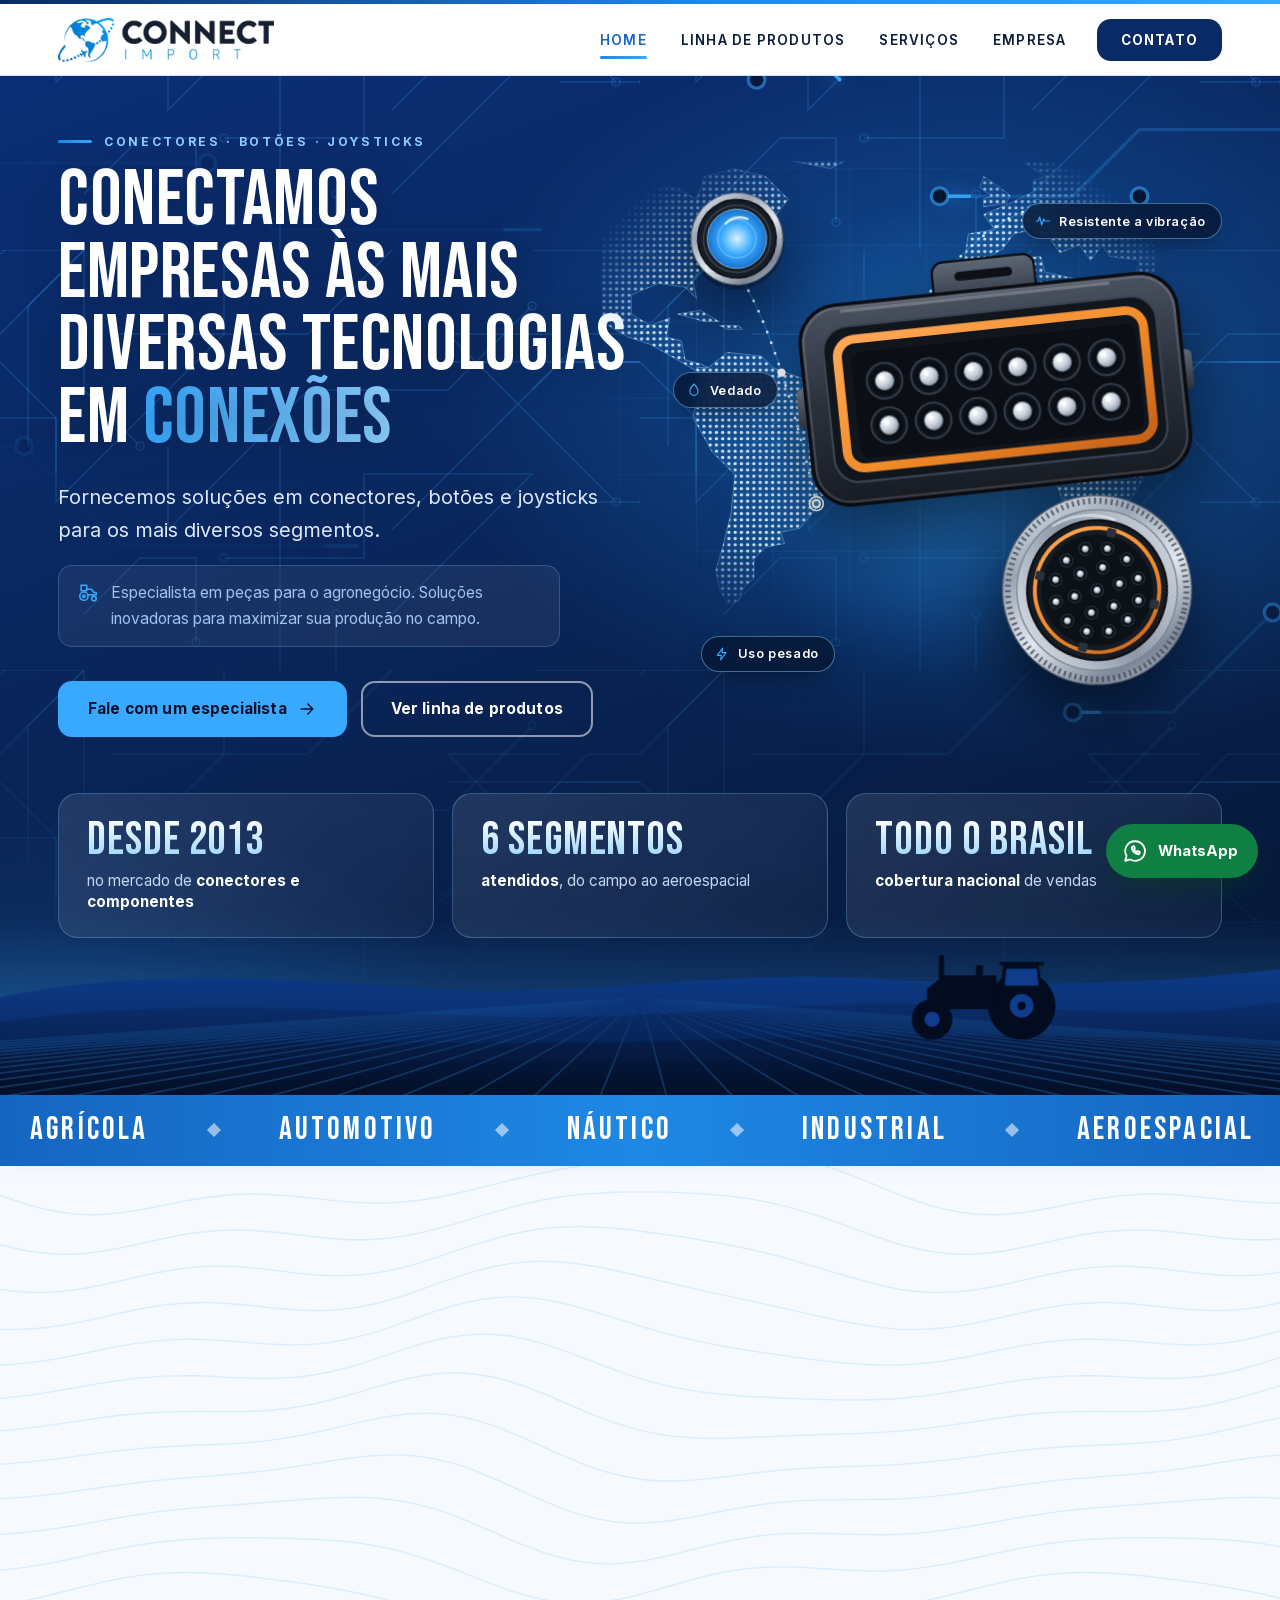
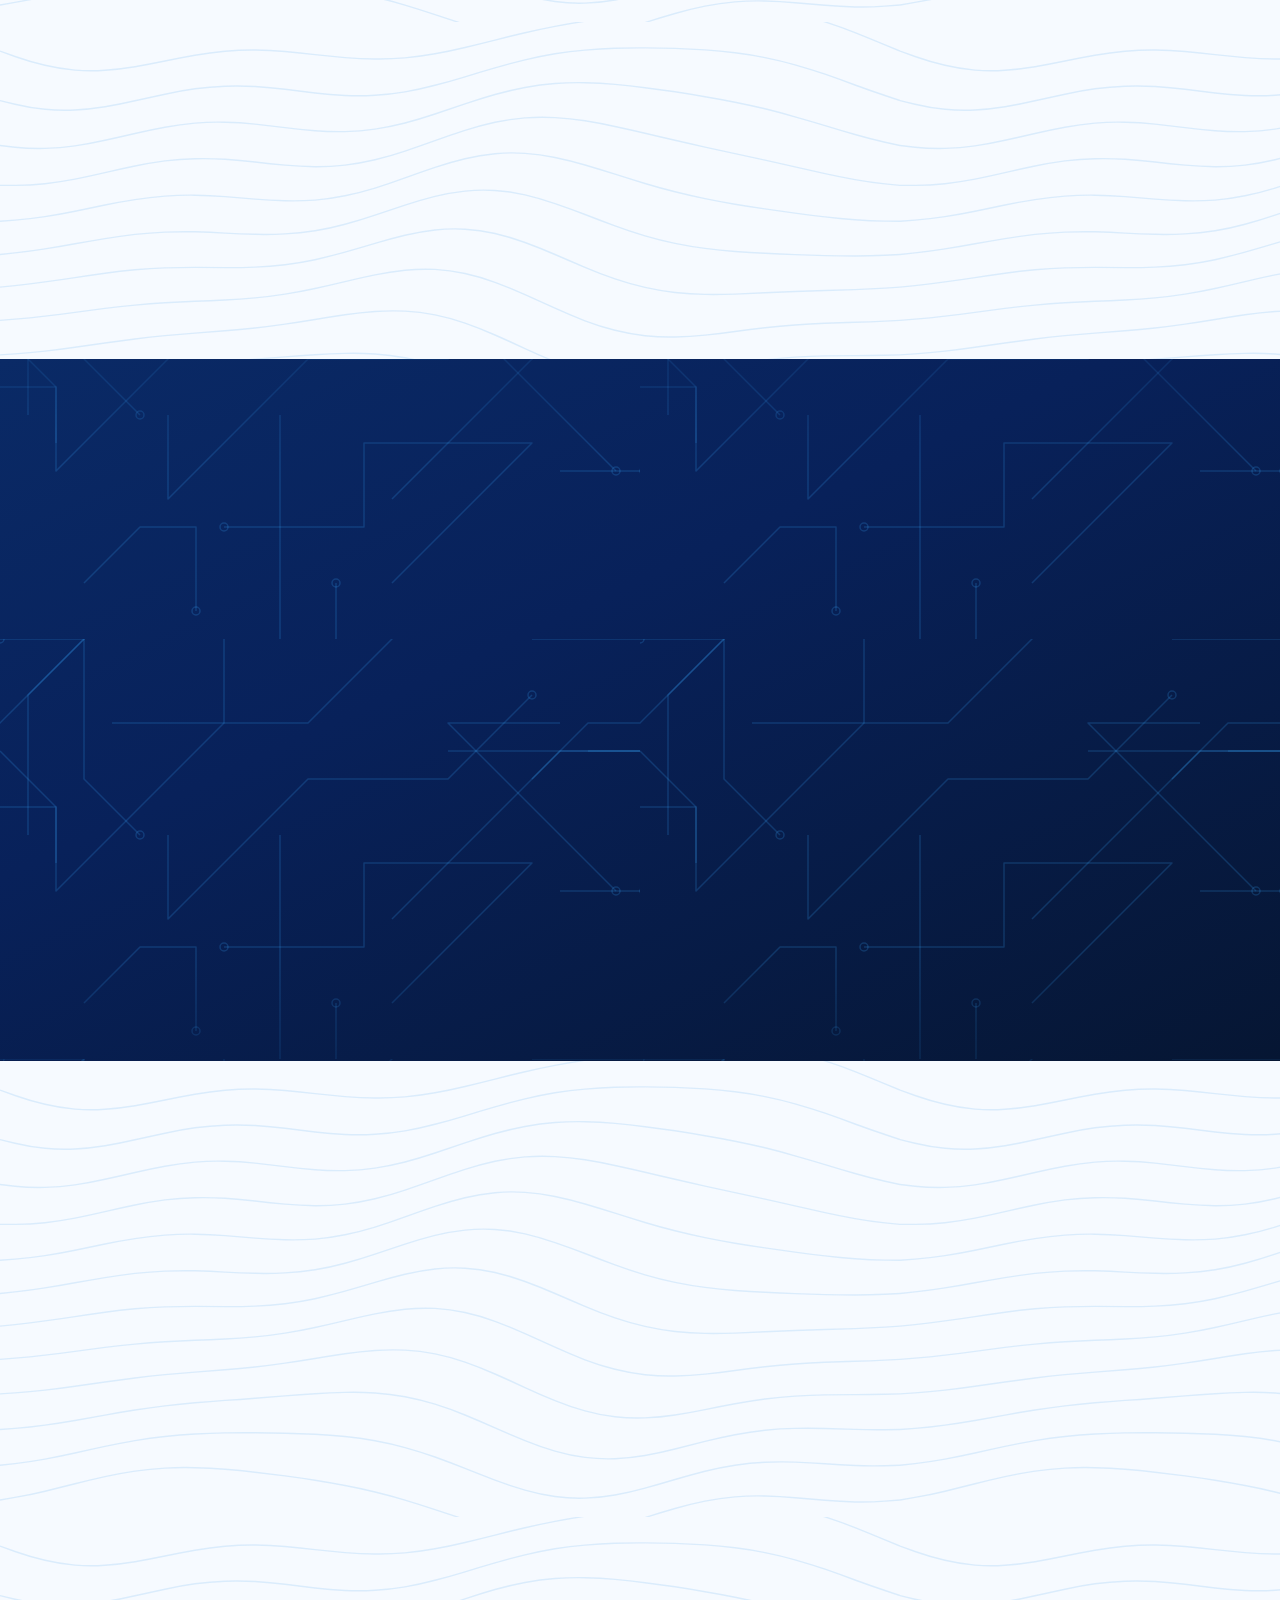
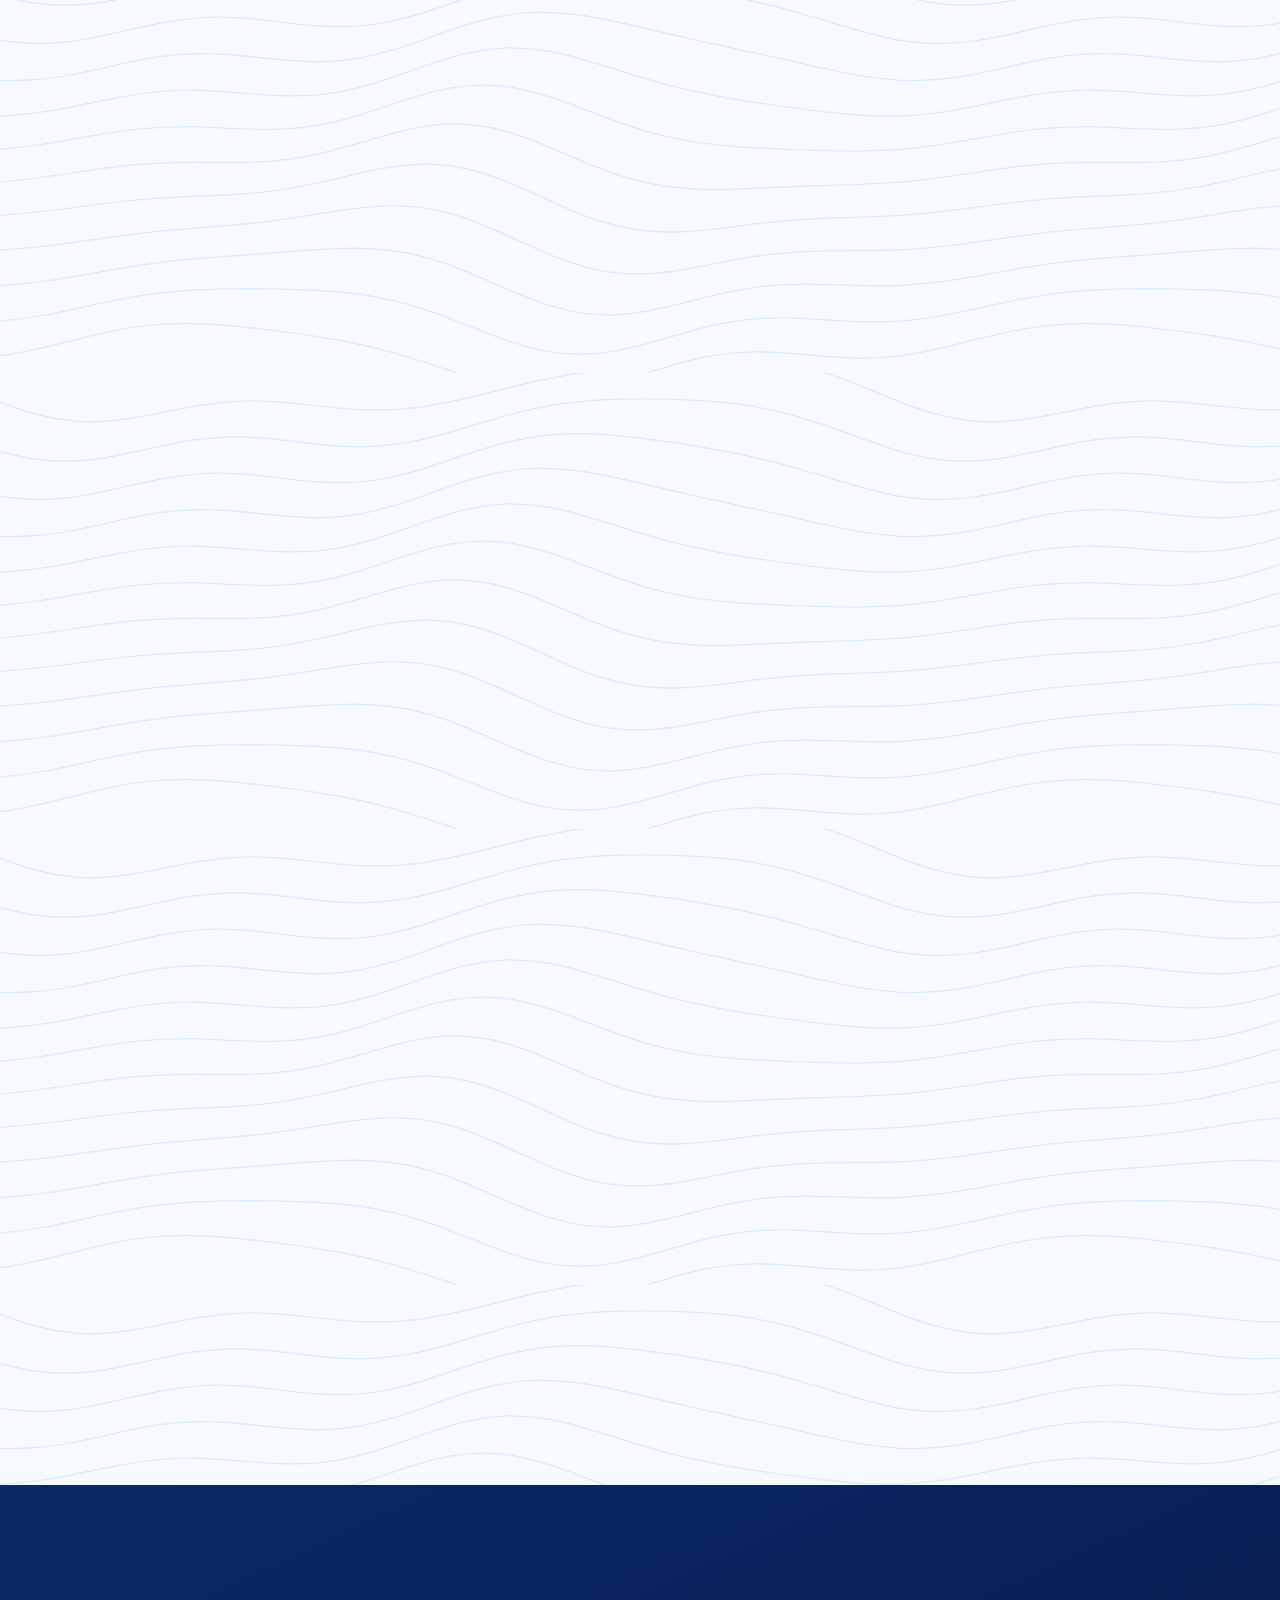
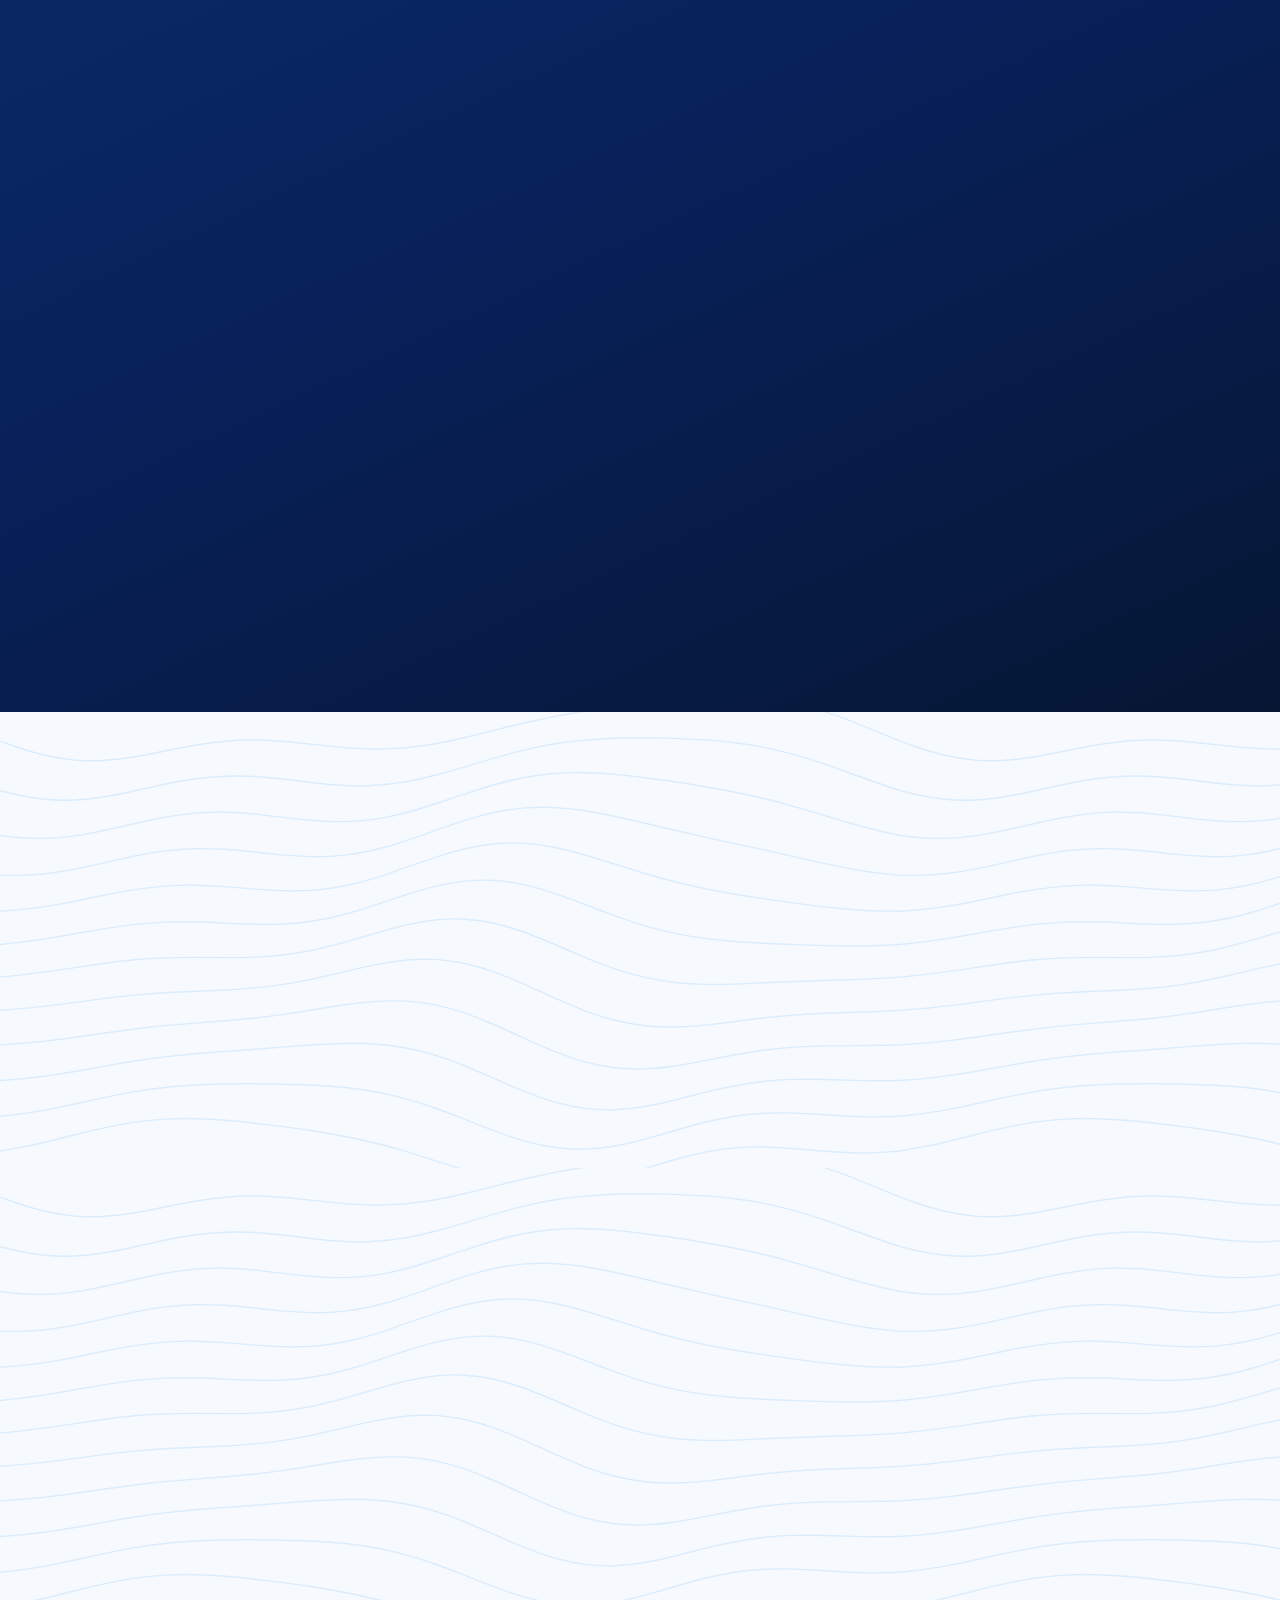
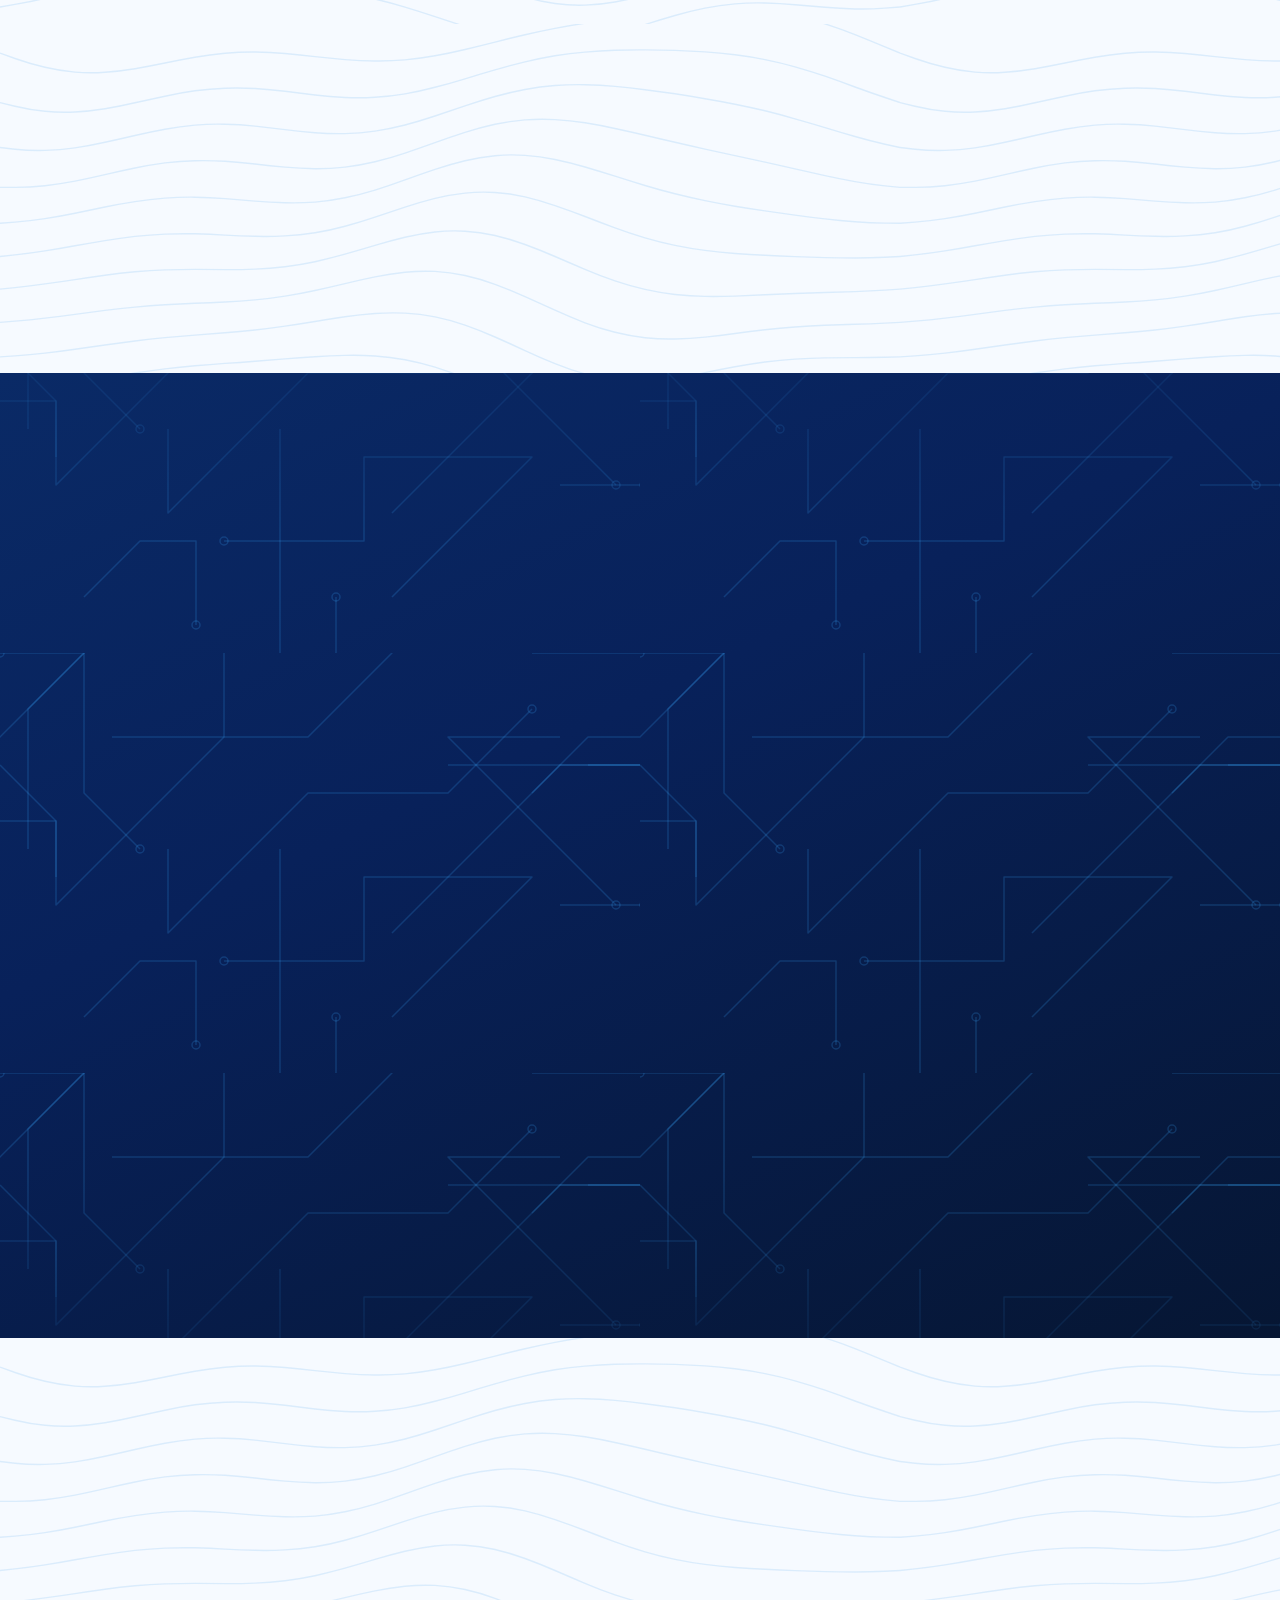
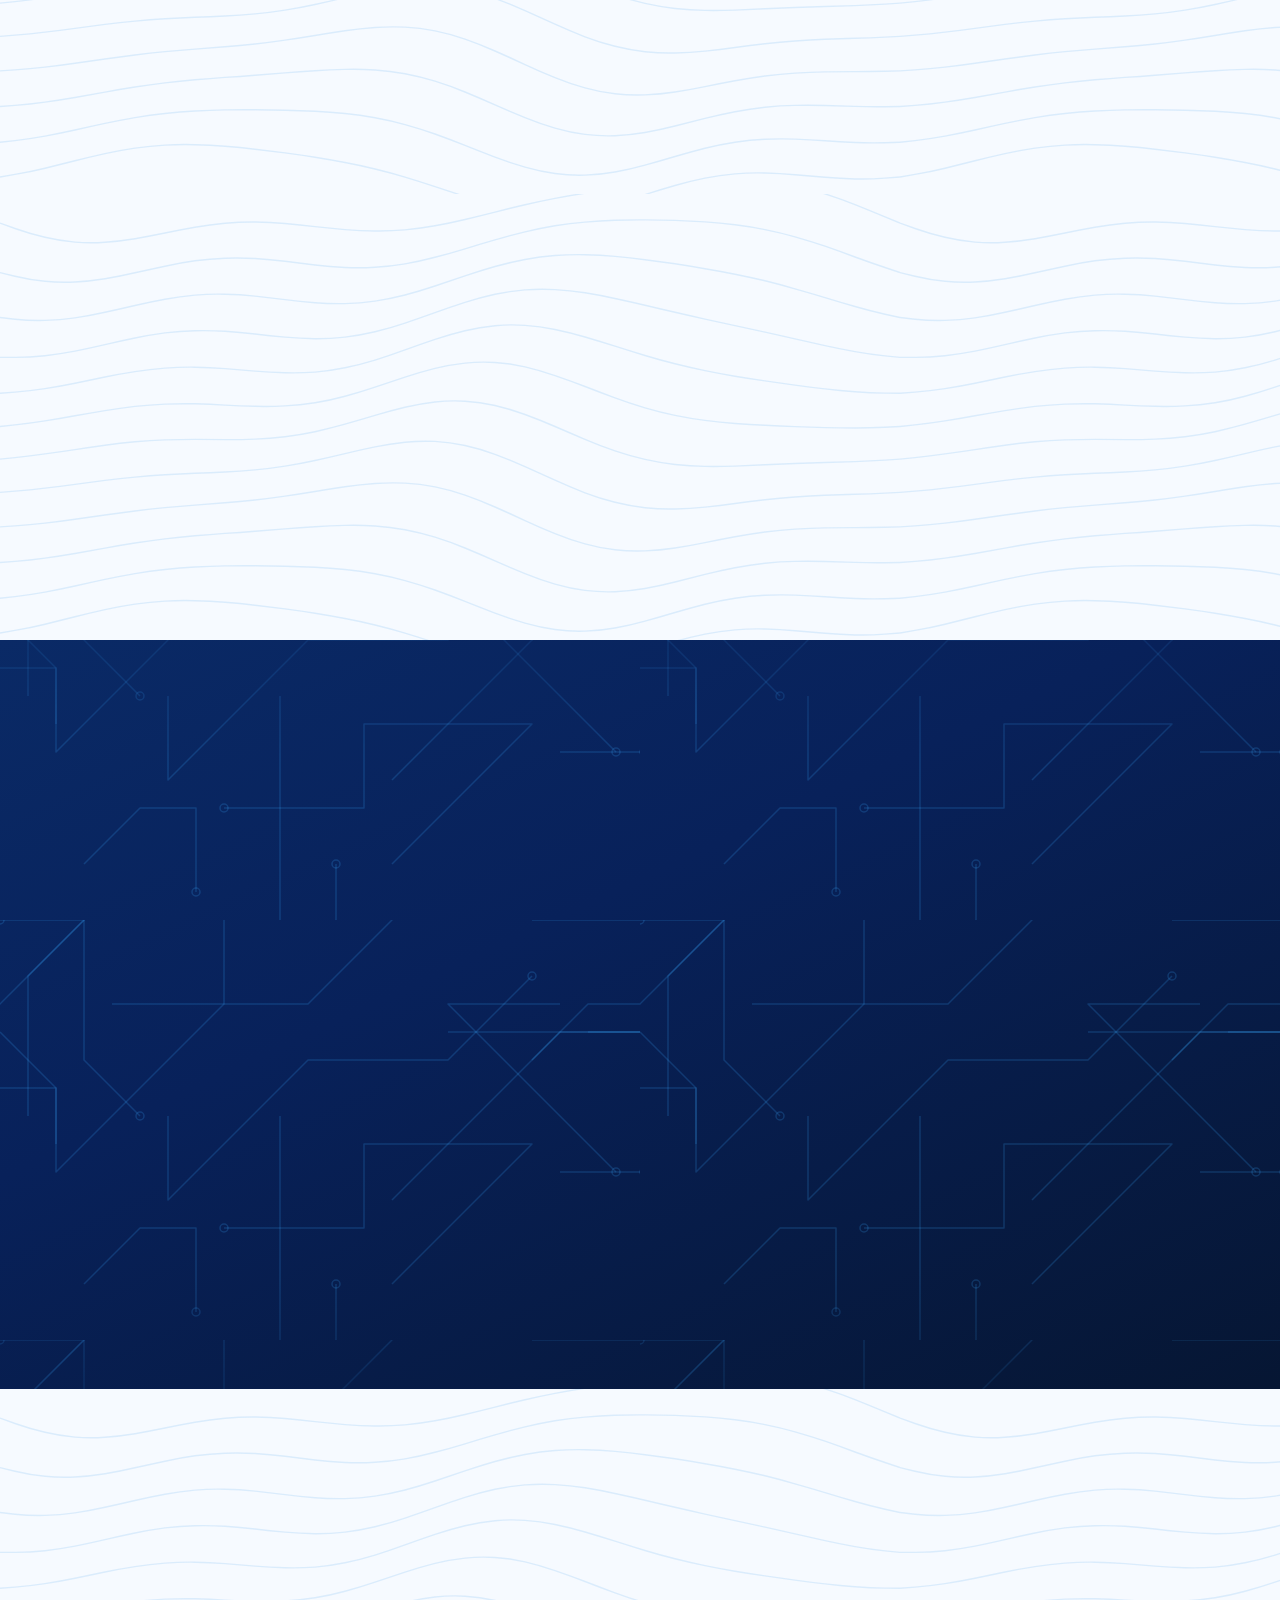
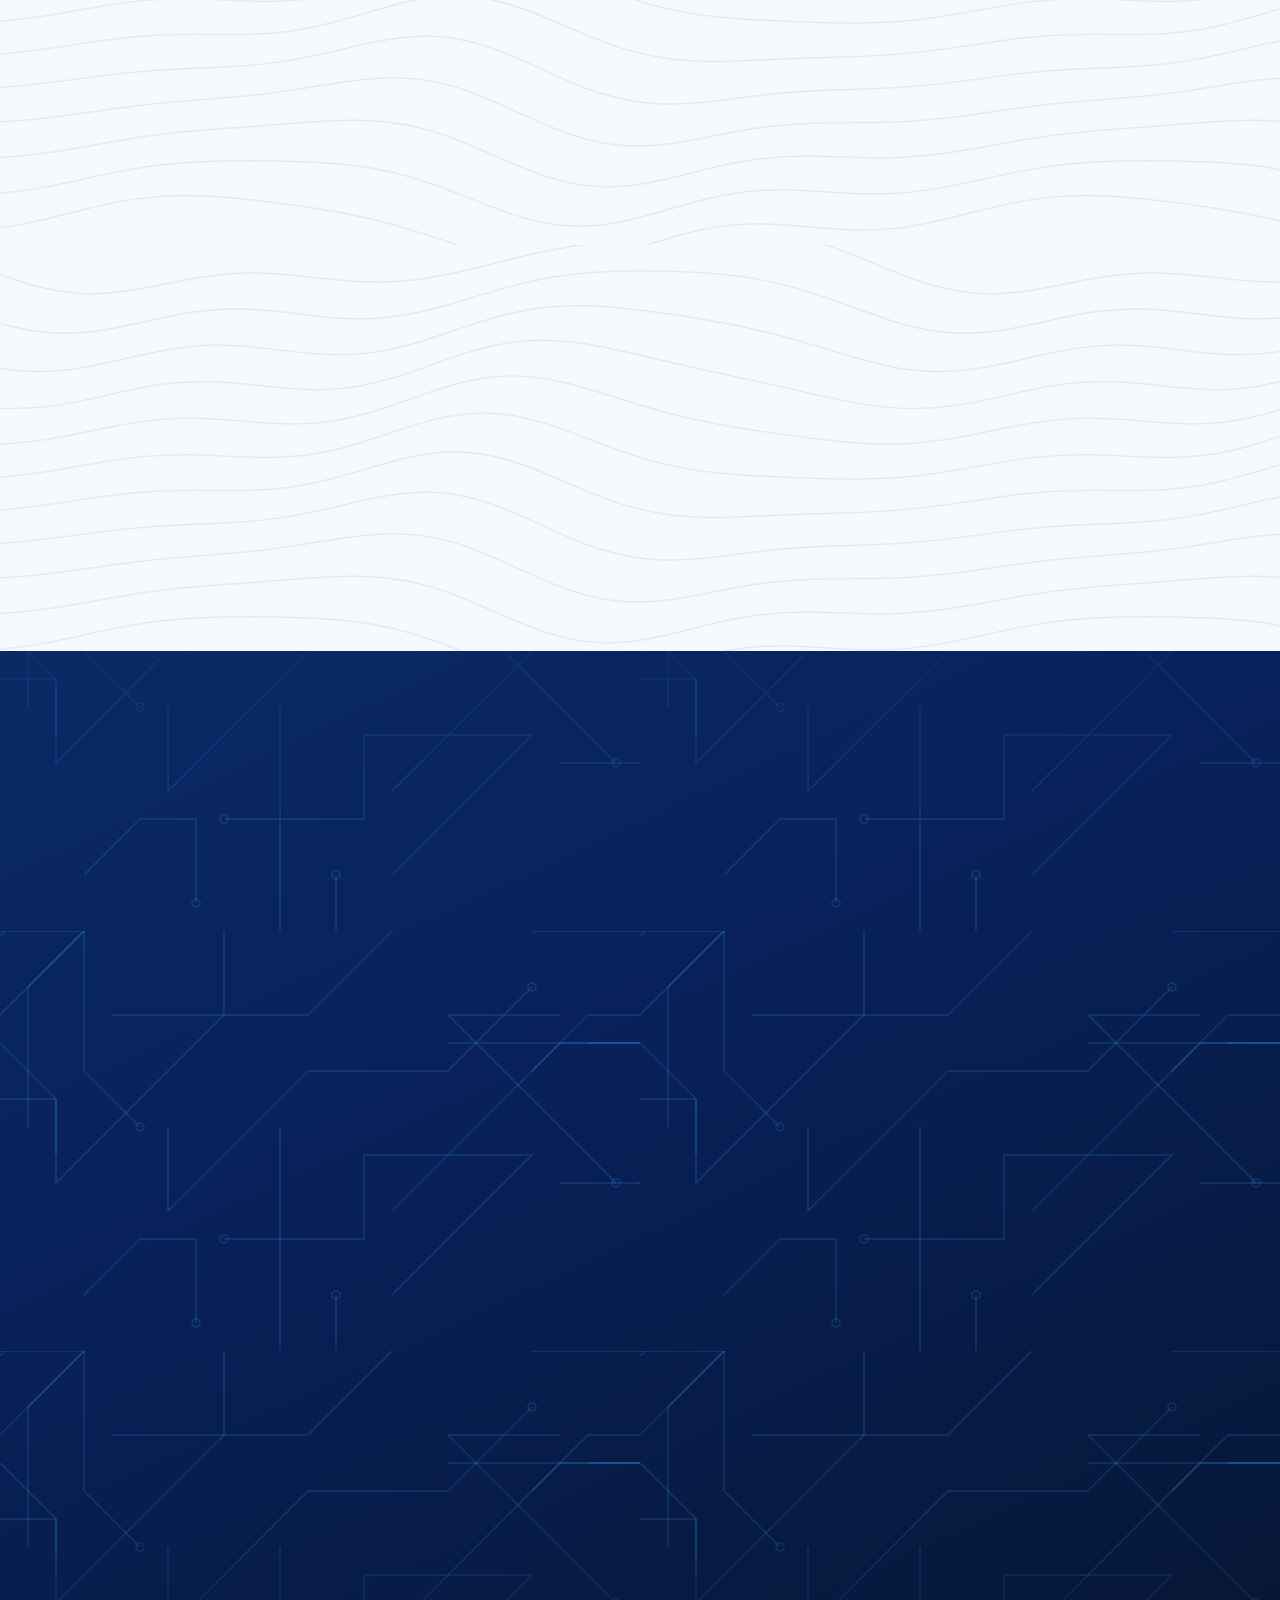
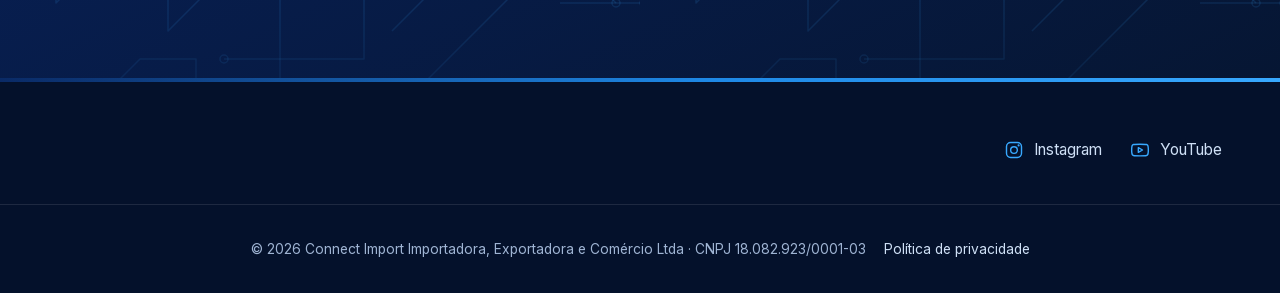
<file: index.html>
<!DOCTYPE html>
<html lang="pt-BR">
<head>
<meta charset="utf-8">
<meta name="viewport" content="width=device-width, initial-scale=1">
<meta http-equiv="Content-Security-Policy" content="default-src 'self'; script-src 'self'; style-src 'self'; img-src 'self' data:; font-src 'self'; frame-src https://www.youtube-nocookie.com; connect-src 'self'; base-uri 'self'; form-action 'self'; object-src 'none'">
<title>Connect Import | Conectores, botões e joysticks</title>
<meta name="description" content="Conectores, botões e joysticks para agronegócio e indústria. Distribuidor autorizado Deutsch, Amphenol e OTTO. Importação e estoque à pronta entrega.">
<meta name="theme-color" content="#0A2A66">

<link rel="canonical" href="https://connectimport.com.br/">
<meta property="og:url" content="https://connectimport.com.br/">
<meta property="og:site_name" content="Connect Import">
<meta property="og:type" content="website">
<meta property="og:locale" content="pt_BR">
<meta property="og:title" content="Connect Import | Conectores, botões e joysticks">
<meta property="og:description" content="Conectores, botões e joysticks para agrícola, automotivo, náutico, industrial, aeroespacial e militar.">

<meta property="og:image" content="https://connectimport.com.br/assets/og-image.png">
<meta property="og:image:width" content="1200">
<meta property="og:image:height" content="630">
<meta property="og:image:alt" content="Connect Import: conectores elétricos, botões e joysticks para agronegócio e indústria">
<meta property="og:image:type" content="image/png">
<meta name="twitter:card" content="summary_large_image">
<meta name="twitter:title" content="Connect Import | Conectores, botões e joysticks">
<meta name="twitter:description" content="Conectores, botões e joysticks para agronegócio e indústria. Distribuidor autorizado Deutsch, Amphenol e OTTO.">
<meta name="twitter:image" content="https://connectimport.com.br/assets/og-image.png">
<meta name="twitter:image:alt" content="Connect Import: conectores elétricos, botões e joysticks para agronegócio e indústria">
<link rel="icon" type="image/png" sizes="32x32" href="assets/original/favicon-32.png">
<link rel="apple-touch-icon" href="assets/original/favicon-192.png">
<script src="inicio.js"></script>
<link rel="stylesheet" href="style.css">

<script type="application/ld+json">
{
  "@context": "https://schema.org",
  "@type": "Organization",
  "@id": "https://connectimport.com.br/#organizacao",
  "name": "Connect Import",
  "legalName": "Connect Import Importadora, Exportadora e Comércio Ltda",
  "taxID": "18.082.923/0001-03",
  "vatID": "18.082.923/0001-03",
  "url": "https://connectimport.com.br/",
  "logo": {
    "@type": "ImageObject",
    "url": "https://connectimport.com.br/assets/og-image.png",
    "width": 1200,
    "height": 630
  },
  "foundingDate": "2013-05-08",
  "email": "contato@connectimport.com.br",
  "telephone": "+55-48-3024-7159",
  "address": {
    "@type": "PostalAddress",
    "streetAddress": "Rua Joci José Martins, 247, Sala 1303 - Ed. PME Offices Tower",
    "addressLocality": "Palhoça",
    "addressRegion": "SC",
    "postalCode": "88132-148",
    "addressCountry": "BR"
  },
  "sameAs": [
    "https://www.instagram.com/connectimportoficial/",
    "https://www.youtube.com/@ConnectImport"
  ]
}
</script>
<script type="application/ld+json">
{
  "@context": "https://schema.org",
  "@type": "WebSite",
  "@id": "https://connectimport.com.br/#site",
  "url": "https://connectimport.com.br/",
  "name": "Connect Import",
  "inLanguage": "pt-BR",
  "publisher": {
    "@id": "https://connectimport.com.br/#organizacao"
  }
}
</script>
<script type="application/ld+json">
{
  "@context": "https://schema.org",
  "@type": "FAQPage",
  "@id": "https://connectimport.com.br/#faq",
  "url": "https://connectimport.com.br/",
  "inLanguage": "pt-BR",
  "mainEntity": [
    {
      "@type": "Question",
      "name": "Posso comprar direto pelo site?",
      "acceptedAnswer": {
        "@type": "Answer",
        "text": "Não trabalhamos com vendas diretas pelo site. Oferecemos um atendimento personalizado para atender a sua demanda com precisão, priorizando sempre um atendimento humanizado."
      }
    },
    {
      "@type": "Question",
      "name": "Vocês vendem produtos originais?",
      "acceptedAnswer": {
        "@type": "Answer",
        "text": "Sim. Somos distribuidores autorizados da Deutsch, da Amphenol e da OTTO, e todos os produtos com os quais trabalhamos têm procedência comprovada."
      }
    },
    {
      "@type": "Question",
      "name": "Qual é o valor do pedido mínimo?",
      "acceptedAnswer": {
        "@type": "Answer",
        "text": "Trabalhamos com um valor mínimo de R$ 500 para propostas comerciais e pedidos de venda."
      }
    },
    {
      "@type": "Question",
      "name": "Vocês importam itens que não estão em estoque?",
      "acceptedAnswer": {
        "@type": "Answer",
        "text": "Sim. Fazemos importações para atender o seu projeto de forma precisa, individual e personalizada, inclusive por conta e ordem. Consulte-nos."
      }
    },
    {
      "@type": "Question",
      "name": "Quais são os meios de pagamento disponíveis?",
      "acceptedAnswer": {
        "@type": "Answer",
        "text": "Trabalhamos com depósito bancário, link de pagamento (cartão de crédito, parcelado em quantas vezes você decidir) e boleto mediante crédito aprovado."
      }
    },
    {
      "@type": "Question",
      "name": "Qual é o prazo de envio?",
      "acceptedAnswer": {
        "@type": "Answer",
        "text": "Agilidade faz parte do nosso atendimento: conseguimos enviar o pedido em até 2 dias úteis após a confirmação da compra. O prazo pode variar conforme o pedido."
      }
    }
  ]
}
</script>

</head>
<body>

<svg width="0" height="0" class="sprite-defs" aria-hidden="true" focusable="false">
<defs>
<linearGradient id="g-body" x1="0" y1="0" x2="0" y2="1"><stop offset="0" stop-color="#4a5260"/><stop offset=".5" stop-color="#2a303b"/><stop offset="1" stop-color="#171b23"/></linearGradient>
<linearGradient id="g-hi" x1="0" y1="0" x2="0" y2="1"><stop offset="0" stop-color="#5f6877"/><stop offset="1" stop-color="#2b313c"/></linearGradient>
<linearGradient id="g-or" x1="0" y1="0" x2="1" y2="1"><stop offset="0" stop-color="#FFA85A"/><stop offset=".55" stop-color="#F28C28"/><stop offset="1" stop-color="#C4601A"/></linearGradient>
<radialGradient id="g-hole" cx=".5" cy=".5" r=".6"><stop offset="0" stop-color="#020306"/><stop offset=".7" stop-color="#0d1118"/><stop offset="1" stop-color="#232a35"/></radialGradient>
<radialGradient id="g-pin" cx=".35" cy=".3" r=".9"><stop offset="0" stop-color="#ffffff"/><stop offset=".45" stop-color="#cdd5df"/><stop offset="1" stop-color="#6f7a89"/></radialGradient>
<linearGradient id="g-metal" x1="0" y1="0" x2="1" y2="1"><stop offset="0" stop-color="#f1f4f8"/><stop offset=".3" stop-color="#9aa5b4"/><stop offset=".55" stop-color="#e3e8ee"/><stop offset=".8" stop-color="#7c8797"/><stop offset="1" stop-color="#c9d0da"/></linearGradient>
<linearGradient id="g-metal2" x1="1" y1="0" x2="0" y2="1"><stop offset="0" stop-color="#dfe5ec"/><stop offset=".5" stop-color="#8d98a8"/><stop offset="1" stop-color="#e9edf2"/></linearGradient>
<linearGradient id="g-grip" x1="0" y1="0" x2="1" y2="0"><stop offset="0" stop-color="#171b23"/><stop offset=".35" stop-color="#3b4350"/><stop offset=".7" stop-color="#232933"/><stop offset="1" stop-color="#12151b"/></linearGradient>
<radialGradient id="g-red" cx=".35" cy=".3" r=".9"><stop offset="0" stop-color="#ff7b66"/><stop offset=".5" stop-color="#d4301f"/><stop offset="1" stop-color="#8d1710"/></radialGradient>
<radialGradient id="g-glow" cx=".5" cy=".5" r=".6"><stop offset="0" stop-color="#d9f0ff"/><stop offset=".45" stop-color="#38A9FF"/><stop offset="1" stop-color="#0d5cb8"/></radialGradient>
<linearGradient id="g-steel" x1="0" y1="0" x2="1" y2="0"><stop offset="0" stop-color="#2a3f6b"/><stop offset=".5" stop-color="#5b7bb5"/><stop offset="1" stop-color="#1f3358"/></linearGradient>
</defs><symbol id="s-dt12" viewBox="0 0 368 228"><rect x="6" y="106.0" width="14" height="36" rx="5" fill="url(#g-hi)"/><rect x="348" y="106.0" width="14" height="36" rx="5" fill="url(#g-hi)"/><rect x="138.0" y="6" width="92" height="44" rx="10" fill="url(#g-hi)" stroke="#0a0c11" stroke-width="2"/><rect x="158.0" y="16" width="52" height="8" rx="4" fill="#0d1016"/><rect x="14" y="34" width="340" height="180" rx="34" fill="url(#g-body)" stroke="#0a0c11" stroke-width="3"/><rect x="17" y="37" width="334" height="174" rx="31" fill="none" stroke="#fff" stroke-opacity=".14" stroke-width="2"/><rect x="34" y="54" width="300" height="140" rx="22" fill="#11151c" stroke="#3a4351" stroke-width="2"/><rect x="46" y="66" width="276" height="116" rx="16" fill="none" stroke="url(#g-or)" stroke-width="8"/><rect x="58" y="78" width="256" height="96" rx="10" fill="#0b0e14"/><circle cx="86.0" cy="106.0" r="16" fill="url(#g-hole)" stroke="#2f3846" stroke-width="2"/><circle cx="86.0" cy="106.0" r="8.5" fill="url(#g-pin)" stroke="#5a6472" stroke-width="1"/><circle cx="83.8" cy="103.6" r="2.2" fill="#fff" fill-opacity=".85"/><circle cx="126.0" cy="106.0" r="16" fill="url(#g-hole)" stroke="#2f3846" stroke-width="2"/><circle cx="126.0" cy="106.0" r="8.5" fill="url(#g-pin)" stroke="#5a6472" stroke-width="1"/><circle cx="123.8" cy="103.6" r="2.2" fill="#fff" fill-opacity=".85"/><circle cx="166.0" cy="106.0" r="16" fill="url(#g-hole)" stroke="#2f3846" stroke-width="2"/><circle cx="166.0" cy="106.0" r="8.5" fill="url(#g-pin)" stroke="#5a6472" stroke-width="1"/><circle cx="163.8" cy="103.6" r="2.2" fill="#fff" fill-opacity=".85"/><circle cx="206.0" cy="106.0" r="16" fill="url(#g-hole)" stroke="#2f3846" stroke-width="2"/><circle cx="206.0" cy="106.0" r="8.5" fill="url(#g-pin)" stroke="#5a6472" stroke-width="1"/><circle cx="203.8" cy="103.6" r="2.2" fill="#fff" fill-opacity=".85"/><circle cx="246.0" cy="106.0" r="16" fill="url(#g-hole)" stroke="#2f3846" stroke-width="2"/><circle cx="246.0" cy="106.0" r="8.5" fill="url(#g-pin)" stroke="#5a6472" stroke-width="1"/><circle cx="243.8" cy="103.6" r="2.2" fill="#fff" fill-opacity=".85"/><circle cx="286.0" cy="106.0" r="16" fill="url(#g-hole)" stroke="#2f3846" stroke-width="2"/><circle cx="286.0" cy="106.0" r="8.5" fill="url(#g-pin)" stroke="#5a6472" stroke-width="1"/><circle cx="283.8" cy="103.6" r="2.2" fill="#fff" fill-opacity=".85"/><circle cx="86.0" cy="146.0" r="16" fill="url(#g-hole)" stroke="#2f3846" stroke-width="2"/><circle cx="86.0" cy="146.0" r="8.5" fill="url(#g-pin)" stroke="#5a6472" stroke-width="1"/><circle cx="83.8" cy="143.6" r="2.2" fill="#fff" fill-opacity=".85"/><circle cx="126.0" cy="146.0" r="16" fill="url(#g-hole)" stroke="#2f3846" stroke-width="2"/><circle cx="126.0" cy="146.0" r="8.5" fill="url(#g-pin)" stroke="#5a6472" stroke-width="1"/><circle cx="123.8" cy="143.6" r="2.2" fill="#fff" fill-opacity=".85"/><circle cx="166.0" cy="146.0" r="16" fill="url(#g-hole)" stroke="#2f3846" stroke-width="2"/><circle cx="166.0" cy="146.0" r="8.5" fill="url(#g-pin)" stroke="#5a6472" stroke-width="1"/><circle cx="163.8" cy="143.6" r="2.2" fill="#fff" fill-opacity=".85"/><circle cx="206.0" cy="146.0" r="16" fill="url(#g-hole)" stroke="#2f3846" stroke-width="2"/><circle cx="206.0" cy="146.0" r="8.5" fill="url(#g-pin)" stroke="#5a6472" stroke-width="1"/><circle cx="203.8" cy="143.6" r="2.2" fill="#fff" fill-opacity=".85"/><circle cx="246.0" cy="146.0" r="16" fill="url(#g-hole)" stroke="#2f3846" stroke-width="2"/><circle cx="246.0" cy="146.0" r="8.5" fill="url(#g-pin)" stroke="#5a6472" stroke-width="1"/><circle cx="243.8" cy="143.6" r="2.2" fill="#fff" fill-opacity=".85"/><circle cx="286.0" cy="146.0" r="16" fill="url(#g-hole)" stroke="#2f3846" stroke-width="2"/><circle cx="286.0" cy="146.0" r="8.5" fill="url(#g-pin)" stroke="#5a6472" stroke-width="1"/><circle cx="283.8" cy="143.6" r="2.2" fill="#fff" fill-opacity=".85"/><path d="M54 40H294" stroke="#fff" stroke-opacity=".22" stroke-width="3" stroke-linecap="round"/></symbol><symbol id="s-dt8" viewBox="0 0 288 228"><rect x="6" y="106.0" width="14" height="36" rx="5" fill="url(#g-hi)"/><rect x="268" y="106.0" width="14" height="36" rx="5" fill="url(#g-hi)"/><rect x="98.0" y="6" width="92" height="44" rx="10" fill="url(#g-hi)" stroke="#0a0c11" stroke-width="2"/><rect x="118.0" y="16" width="52" height="8" rx="4" fill="#0d1016"/><rect x="14" y="34" width="260" height="180" rx="34" fill="url(#g-body)" stroke="#0a0c11" stroke-width="3"/><rect x="17" y="37" width="254" height="174" rx="31" fill="none" stroke="#fff" stroke-opacity=".14" stroke-width="2"/><rect x="34" y="54" width="220" height="140" rx="22" fill="#11151c" stroke="#3a4351" stroke-width="2"/><rect x="46" y="66" width="196" height="116" rx="16" fill="none" stroke="url(#g-or)" stroke-width="8"/><rect x="58" y="78" width="176" height="96" rx="10" fill="#0b0e14"/><circle cx="86.0" cy="106.0" r="16" fill="url(#g-hole)" stroke="#2f3846" stroke-width="2"/><circle cx="86.0" cy="106.0" r="8.5" fill="url(#g-pin)" stroke="#5a6472" stroke-width="1"/><circle cx="83.8" cy="103.6" r="2.2" fill="#fff" fill-opacity=".85"/><circle cx="126.0" cy="106.0" r="16" fill="url(#g-hole)" stroke="#2f3846" stroke-width="2"/><circle cx="126.0" cy="106.0" r="8.5" fill="url(#g-pin)" stroke="#5a6472" stroke-width="1"/><circle cx="123.8" cy="103.6" r="2.2" fill="#fff" fill-opacity=".85"/><circle cx="166.0" cy="106.0" r="16" fill="url(#g-hole)" stroke="#2f3846" stroke-width="2"/><circle cx="166.0" cy="106.0" r="8.5" fill="url(#g-pin)" stroke="#5a6472" stroke-width="1"/><circle cx="163.8" cy="103.6" r="2.2" fill="#fff" fill-opacity=".85"/><circle cx="206.0" cy="106.0" r="16" fill="url(#g-hole)" stroke="#2f3846" stroke-width="2"/><circle cx="206.0" cy="106.0" r="8.5" fill="url(#g-pin)" stroke="#5a6472" stroke-width="1"/><circle cx="203.8" cy="103.6" r="2.2" fill="#fff" fill-opacity=".85"/><circle cx="86.0" cy="146.0" r="16" fill="url(#g-hole)" stroke="#2f3846" stroke-width="2"/><circle cx="86.0" cy="146.0" r="8.5" fill="url(#g-pin)" stroke="#5a6472" stroke-width="1"/><circle cx="83.8" cy="143.6" r="2.2" fill="#fff" fill-opacity=".85"/><circle cx="126.0" cy="146.0" r="16" fill="url(#g-hole)" stroke="#2f3846" stroke-width="2"/><circle cx="126.0" cy="146.0" r="8.5" fill="url(#g-pin)" stroke="#5a6472" stroke-width="1"/><circle cx="123.8" cy="143.6" r="2.2" fill="#fff" fill-opacity=".85"/><circle cx="166.0" cy="146.0" r="16" fill="url(#g-hole)" stroke="#2f3846" stroke-width="2"/><circle cx="166.0" cy="146.0" r="8.5" fill="url(#g-pin)" stroke="#5a6472" stroke-width="1"/><circle cx="163.8" cy="143.6" r="2.2" fill="#fff" fill-opacity=".85"/><circle cx="206.0" cy="146.0" r="16" fill="url(#g-hole)" stroke="#2f3846" stroke-width="2"/><circle cx="206.0" cy="146.0" r="8.5" fill="url(#g-pin)" stroke="#5a6472" stroke-width="1"/><circle cx="203.8" cy="143.6" r="2.2" fill="#fff" fill-opacity=".85"/><path d="M54 40H214" stroke="#fff" stroke-opacity=".22" stroke-width="3" stroke-linecap="round"/></symbol><symbol id="s-dt2" viewBox="0 0 208 188"><rect x="6" y="86.0" width="14" height="36" rx="5" fill="url(#g-hi)"/><rect x="188" y="86.0" width="14" height="36" rx="5" fill="url(#g-hi)"/><rect x="58.0" y="6" width="92" height="44" rx="10" fill="url(#g-hi)" stroke="#0a0c11" stroke-width="2"/><rect x="78.0" y="16" width="52" height="8" rx="4" fill="#0d1016"/><rect x="14" y="34" width="180" height="140" rx="34" fill="url(#g-body)" stroke="#0a0c11" stroke-width="3"/><rect x="17" y="37" width="174" height="134" rx="31" fill="none" stroke="#fff" stroke-opacity=".14" stroke-width="2"/><rect x="34" y="54" width="140" height="100" rx="22" fill="#11151c" stroke="#3a4351" stroke-width="2"/><rect x="46" y="66" width="116" height="76" rx="16" fill="none" stroke="url(#g-or)" stroke-width="8"/><rect x="58" y="78" width="96" height="56" rx="10" fill="#0b0e14"/><circle cx="86.0" cy="106.0" r="16" fill="url(#g-hole)" stroke="#2f3846" stroke-width="2"/><circle cx="86.0" cy="106.0" r="8.5" fill="url(#g-pin)" stroke="#5a6472" stroke-width="1"/><circle cx="83.8" cy="103.6" r="2.2" fill="#fff" fill-opacity=".85"/><circle cx="126.0" cy="106.0" r="16" fill="url(#g-hole)" stroke="#2f3846" stroke-width="2"/><circle cx="126.0" cy="106.0" r="8.5" fill="url(#g-pin)" stroke="#5a6472" stroke-width="1"/><circle cx="123.8" cy="103.6" r="2.2" fill="#fff" fill-opacity=".85"/><path d="M54 40H134" stroke="#fff" stroke-opacity=".22" stroke-width="3" stroke-linecap="round"/></symbol><symbol id="s-dt6" viewBox="0 0 248 228"><rect x="6" y="106.0" width="14" height="36" rx="5" fill="url(#g-hi)"/><rect x="228" y="106.0" width="14" height="36" rx="5" fill="url(#g-hi)"/><rect x="78.0" y="6" width="92" height="44" rx="10" fill="url(#g-hi)" stroke="#0a0c11" stroke-width="2"/><rect x="98.0" y="16" width="52" height="8" rx="4" fill="#0d1016"/><rect x="14" y="34" width="220" height="180" rx="34" fill="url(#g-body)" stroke="#0a0c11" stroke-width="3"/><rect x="17" y="37" width="214" height="174" rx="31" fill="none" stroke="#fff" stroke-opacity=".14" stroke-width="2"/><rect x="34" y="54" width="180" height="140" rx="22" fill="#11151c" stroke="#3a4351" stroke-width="2"/><rect x="46" y="66" width="156" height="116" rx="16" fill="none" stroke="url(#g-or)" stroke-width="8"/><rect x="58" y="78" width="136" height="96" rx="10" fill="#0b0e14"/><circle cx="86.0" cy="106.0" r="16" fill="url(#g-hole)" stroke="#2f3846" stroke-width="2"/><circle cx="86.0" cy="106.0" r="8.5" fill="url(#g-pin)" stroke="#5a6472" stroke-width="1"/><circle cx="83.8" cy="103.6" r="2.2" fill="#fff" fill-opacity=".85"/><circle cx="126.0" cy="106.0" r="16" fill="url(#g-hole)" stroke="#2f3846" stroke-width="2"/><circle cx="126.0" cy="106.0" r="8.5" fill="url(#g-pin)" stroke="#5a6472" stroke-width="1"/><circle cx="123.8" cy="103.6" r="2.2" fill="#fff" fill-opacity=".85"/><circle cx="166.0" cy="106.0" r="16" fill="url(#g-hole)" stroke="#2f3846" stroke-width="2"/><circle cx="166.0" cy="106.0" r="8.5" fill="url(#g-pin)" stroke="#5a6472" stroke-width="1"/><circle cx="163.8" cy="103.6" r="2.2" fill="#fff" fill-opacity=".85"/><circle cx="86.0" cy="146.0" r="16" fill="url(#g-hole)" stroke="#2f3846" stroke-width="2"/><circle cx="86.0" cy="146.0" r="8.5" fill="url(#g-pin)" stroke="#5a6472" stroke-width="1"/><circle cx="83.8" cy="143.6" r="2.2" fill="#fff" fill-opacity=".85"/><circle cx="126.0" cy="146.0" r="16" fill="url(#g-hole)" stroke="#2f3846" stroke-width="2"/><circle cx="126.0" cy="146.0" r="8.5" fill="url(#g-pin)" stroke="#5a6472" stroke-width="1"/><circle cx="123.8" cy="143.6" r="2.2" fill="#fff" fill-opacity=".85"/><circle cx="166.0" cy="146.0" r="16" fill="url(#g-hole)" stroke="#2f3846" stroke-width="2"/><circle cx="166.0" cy="146.0" r="8.5" fill="url(#g-pin)" stroke="#5a6472" stroke-width="1"/><circle cx="163.8" cy="143.6" r="2.2" fill="#fff" fill-opacity=".85"/><path d="M54 40H174" stroke="#fff" stroke-opacity=".22" stroke-width="3" stroke-linecap="round"/></symbol><symbol id="s-circ" viewBox="0 0 300 300"><circle cx="150" cy="150" r="146" fill="url(#g-metal)" stroke="#59616f" stroke-width="2"/><circle cx="150" cy="150" r="138" fill="none" stroke="#3d4553" stroke-width="9" stroke-dasharray="3.2 5.4" stroke-opacity=".75"/><circle cx="150" cy="150" r="124" fill="url(#g-metal2)" stroke="#7a8493" stroke-width="2"/><circle cx="150" cy="150" r="108" fill="#161b24" stroke="#0a0c11" stroke-width="3"/><circle cx="150" cy="150" r="96" fill="none" stroke="url(#g-or)" stroke-width="6"/><circle cx="150" cy="150" r="86" fill="#0c1017"/><rect x="143" y="52" width="14" height="14" rx="3" fill="#2a303c" transform="rotate(0 150 150)"/><rect x="143" y="52" width="14" height="14" rx="3" fill="#2a303c" transform="rotate(90 150 150)"/><rect x="143" y="52" width="14" height="14" rx="3" fill="#2a303c" transform="rotate(180 150 150)"/><rect x="143" y="52" width="14" height="14" rx="3" fill="#2a303c" transform="rotate(270 150 150)"/><circle cx="150.0" cy="150.0" r="10" fill="url(#g-hole)" stroke="#2f3846" stroke-width="1.5"/><circle cx="150.0" cy="150.0" r="5.2" fill="url(#g-pin)" stroke="#5a6472" stroke-width=".8"/><circle cx="148.6" cy="148.5" r="1.4" fill="#fff" fill-opacity=".85"/><circle cx="181.2" cy="168.0" r="10" fill="url(#g-hole)" stroke="#2f3846" stroke-width="1.5"/><circle cx="181.2" cy="168.0" r="5.2" fill="url(#g-pin)" stroke="#5a6472" stroke-width=".8"/><circle cx="179.8" cy="166.5" r="1.4" fill="#fff" fill-opacity=".85"/><circle cx="150.0" cy="186.0" r="10" fill="url(#g-hole)" stroke="#2f3846" stroke-width="1.5"/><circle cx="150.0" cy="186.0" r="5.2" fill="url(#g-pin)" stroke="#5a6472" stroke-width=".8"/><circle cx="148.6" cy="184.5" r="1.4" fill="#fff" fill-opacity=".85"/><circle cx="118.8" cy="168.0" r="10" fill="url(#g-hole)" stroke="#2f3846" stroke-width="1.5"/><circle cx="118.8" cy="168.0" r="5.2" fill="url(#g-pin)" stroke="#5a6472" stroke-width=".8"/><circle cx="117.4" cy="166.5" r="1.4" fill="#fff" fill-opacity=".85"/><circle cx="118.8" cy="132.0" r="10" fill="url(#g-hole)" stroke="#2f3846" stroke-width="1.5"/><circle cx="118.8" cy="132.0" r="5.2" fill="url(#g-pin)" stroke="#5a6472" stroke-width=".8"/><circle cx="117.4" cy="130.5" r="1.4" fill="#fff" fill-opacity=".85"/><circle cx="150.0" cy="114.0" r="10" fill="url(#g-hole)" stroke="#2f3846" stroke-width="1.5"/><circle cx="150.0" cy="114.0" r="5.2" fill="url(#g-pin)" stroke="#5a6472" stroke-width=".8"/><circle cx="148.6" cy="112.5" r="1.4" fill="#fff" fill-opacity=".85"/><circle cx="181.2" cy="132.0" r="10" fill="url(#g-hole)" stroke="#2f3846" stroke-width="1.5"/><circle cx="181.2" cy="132.0" r="5.2" fill="url(#g-pin)" stroke="#5a6472" stroke-width=".8"/><circle cx="179.8" cy="130.5" r="1.4" fill="#fff" fill-opacity=".85"/><circle cx="216.0" cy="150.0" r="10" fill="url(#g-hole)" stroke="#2f3846" stroke-width="1.5"/><circle cx="216.0" cy="150.0" r="5.2" fill="url(#g-pin)" stroke="#5a6472" stroke-width=".8"/><circle cx="214.6" cy="148.5" r="1.4" fill="#fff" fill-opacity=".85"/><circle cx="207.2" cy="183.0" r="10" fill="url(#g-hole)" stroke="#2f3846" stroke-width="1.5"/><circle cx="207.2" cy="183.0" r="5.2" fill="url(#g-pin)" stroke="#5a6472" stroke-width=".8"/><circle cx="205.8" cy="181.5" r="1.4" fill="#fff" fill-opacity=".85"/><circle cx="183.0" cy="207.2" r="10" fill="url(#g-hole)" stroke="#2f3846" stroke-width="1.5"/><circle cx="183.0" cy="207.2" r="5.2" fill="url(#g-pin)" stroke="#5a6472" stroke-width=".8"/><circle cx="181.6" cy="205.7" r="1.4" fill="#fff" fill-opacity=".85"/><circle cx="150.0" cy="216.0" r="10" fill="url(#g-hole)" stroke="#2f3846" stroke-width="1.5"/><circle cx="150.0" cy="216.0" r="5.2" fill="url(#g-pin)" stroke="#5a6472" stroke-width=".8"/><circle cx="148.6" cy="214.5" r="1.4" fill="#fff" fill-opacity=".85"/><circle cx="117.0" cy="207.2" r="10" fill="url(#g-hole)" stroke="#2f3846" stroke-width="1.5"/><circle cx="117.0" cy="207.2" r="5.2" fill="url(#g-pin)" stroke="#5a6472" stroke-width=".8"/><circle cx="115.6" cy="205.7" r="1.4" fill="#fff" fill-opacity=".85"/><circle cx="92.8" cy="183.0" r="10" fill="url(#g-hole)" stroke="#2f3846" stroke-width="1.5"/><circle cx="92.8" cy="183.0" r="5.2" fill="url(#g-pin)" stroke="#5a6472" stroke-width=".8"/><circle cx="91.4" cy="181.5" r="1.4" fill="#fff" fill-opacity=".85"/><circle cx="84.0" cy="150.0" r="10" fill="url(#g-hole)" stroke="#2f3846" stroke-width="1.5"/><circle cx="84.0" cy="150.0" r="5.2" fill="url(#g-pin)" stroke="#5a6472" stroke-width=".8"/><circle cx="82.6" cy="148.5" r="1.4" fill="#fff" fill-opacity=".85"/><circle cx="92.8" cy="117.0" r="10" fill="url(#g-hole)" stroke="#2f3846" stroke-width="1.5"/><circle cx="92.8" cy="117.0" r="5.2" fill="url(#g-pin)" stroke="#5a6472" stroke-width=".8"/><circle cx="91.4" cy="115.5" r="1.4" fill="#fff" fill-opacity=".85"/><circle cx="117.0" cy="92.8" r="10" fill="url(#g-hole)" stroke="#2f3846" stroke-width="1.5"/><circle cx="117.0" cy="92.8" r="5.2" fill="url(#g-pin)" stroke="#5a6472" stroke-width=".8"/><circle cx="115.6" cy="91.3" r="1.4" fill="#fff" fill-opacity=".85"/><circle cx="150.0" cy="84.0" r="10" fill="url(#g-hole)" stroke="#2f3846" stroke-width="1.5"/><circle cx="150.0" cy="84.0" r="5.2" fill="url(#g-pin)" stroke="#5a6472" stroke-width=".8"/><circle cx="148.6" cy="82.5" r="1.4" fill="#fff" fill-opacity=".85"/><circle cx="183.0" cy="92.8" r="10" fill="url(#g-hole)" stroke="#2f3846" stroke-width="1.5"/><circle cx="183.0" cy="92.8" r="5.2" fill="url(#g-pin)" stroke="#5a6472" stroke-width=".8"/><circle cx="181.6" cy="91.3" r="1.4" fill="#fff" fill-opacity=".85"/><circle cx="207.2" cy="117.0" r="10" fill="url(#g-hole)" stroke="#2f3846" stroke-width="1.5"/><circle cx="207.2" cy="117.0" r="5.2" fill="url(#g-pin)" stroke="#5a6472" stroke-width=".8"/><circle cx="205.8" cy="115.5" r="1.4" fill="#fff" fill-opacity=".85"/><path d="M60 70A110 110 0 0 1 150 38" stroke="#fff" stroke-opacity=".5" stroke-width="4" fill="none" stroke-linecap="round"/></symbol><symbol id="s-joy" viewBox="0 0 260 360">
<ellipse cx="130" cy="338" rx="108" ry="14" fill="#000" fill-opacity=".3"/>
<rect x="30" y="296" width="200" height="42" rx="14" fill="url(#g-body)" stroke="#0a0c11" stroke-width="3"/>
<circle cx="54" cy="317" r="6" fill="url(#g-pin)"/><circle cx="206" cy="317" r="6" fill="url(#g-pin)"/>
<path d="M68 296 L98 226 H162 L192 296Z" fill="#20252e" stroke="#0a0c11" stroke-width="3"/>
<path d="M76 280H184M84 262H176M92 244H168" stroke="#3b4350" stroke-width="3" stroke-linecap="round"/>
<path d="M92 232C70 192 68 128 92 78 104 44 156 44 168 78 192 128 190 192 168 232Z" fill="url(#g-grip)" stroke="#0a0c11" stroke-width="3"/>
<path d="M104 96C96 130 98 180 108 214" stroke="#fff" stroke-opacity=".18" stroke-width="5" fill="none" stroke-linecap="round"/>
<ellipse cx="130" cy="146" rx="26" ry="16" fill="#12161d" stroke="#454e5d" stroke-width="2"/>
<ellipse cx="130" cy="146" rx="14" ry="8" fill="#232a35"/>
<g><circle cx="108" cy="92" r="12" fill="url(#g-red)" stroke="#5a1410" stroke-width="2"/><circle cx="152" cy="92" r="12" fill="url(#g-red)" stroke="#5a1410" stroke-width="2"/><circle cx="130" cy="70" r="12" fill="url(#g-red)" stroke="#5a1410" stroke-width="2"/>
<circle cx="105" cy="88" r="3" fill="#fff" fill-opacity=".7"/><circle cx="149" cy="88" r="3" fill="#fff" fill-opacity=".7"/><circle cx="127" cy="66" r="3" fill="#fff" fill-opacity=".7"/></g>
<path d="M168 150c14 8 20 22 14 36" stroke="#454e5d" stroke-width="6" stroke-linecap="round" fill="none"/>
</symbol><symbol id="s-btn" viewBox="0 0 220 220">
<circle cx="110" cy="112" r="100" fill="#000" fill-opacity=".25"/>
<circle cx="110" cy="106" r="96" fill="url(#g-metal)" stroke="#59616f" stroke-width="2"/>
<circle cx="110" cy="106" r="82" fill="#171c25" stroke="#0a0c11" stroke-width="3"/>
<circle cx="110" cy="106" r="70" fill="none" stroke="#3b4350" stroke-width="3"/>
<circle cx="110" cy="106" r="62" fill="url(#g-glow)" stroke="#bfe5ff" stroke-opacity=".6" stroke-width="2"/>
<circle cx="110" cy="106" r="40" fill="none" stroke="#fff" stroke-opacity=".4" stroke-width="2"/>
<path d="M82 78a40 40 0 0 1 44-16" stroke="#fff" stroke-opacity=".8" stroke-width="5" stroke-linecap="round" fill="none"/>
</symbol><symbol id="s-box" viewBox="0 0 160 140">
<path d="M10 40 80 12l70 28v62l-70 28-70-28z" fill="#c99a62" stroke="#7d5a30" stroke-width="3" stroke-linejoin="round"/>
<path d="M10 40l70 28 70-28" fill="none" stroke="#7d5a30" stroke-width="3"/>
<path d="M80 68v62" stroke="#7d5a30" stroke-width="3"/>
<path d="M10 40v62l70 28V68z" fill="#b5864e"/>
<path d="M80 68v62l70-28V40z" fill="#d8ae78"/>
<path d="M10 40l70-28 70 28-70 28z" fill="#e2bd8a"/>
<path d="M62 20 98 34 98 50 62 36z" fill="#f0d9b4" stroke="#7d5a30" stroke-width="2" stroke-linejoin="round" transform="translate(-4 4)"/>
<path d="M10 40 80 12l70 28v62l-70 28-70-28z" fill="none" stroke="#7d5a30" stroke-width="3" stroke-linejoin="round"/>
<path d="M104 78l30-12v16l-30 12z" fill="#fff" fill-opacity=".85" stroke="#7d5a30" stroke-width="1.5" stroke-linejoin="round"/>
</symbol>
  <symbol id="i-arrow" viewBox="0 0 24 24"><path d="M5 12h14M13 6l6 6-6 6"/></symbol>
  <symbol id="i-doc" viewBox="0 0 24 24"><path d="M7 3h7l5 5v13H7z M14 3v5h5 M10 13h6 M10 17h6"/></symbol>
  <symbol id="i-box" viewBox="0 0 24 24"><path d="M3 7.5 12 3l9 4.5v9L12 21l-9-4.5z M3 7.5l9 4.5 9-4.5 M12 12v9"/></symbol>
  <symbol id="i-star" viewBox="0 0 24 24"><path d="M12 3l2.6 5.6 6 .7-4.5 4.1 1.2 6L12 16.4 6.7 19.4l1.2-6L3.4 9.3l6-.7z"/></symbol>
  <symbol id="i-user" viewBox="0 0 24 24"><circle cx="12" cy="8" r="4"/><path d="M4 21c0-4.4 3.6-7 8-7s8 2.6 8 7"/></symbol>
  <symbol id="i-pin" viewBox="0 0 24 24"><path d="M12 21s7-6.2 7-11.5A7 7 0 0 0 5 9.5C5 14.8 12 21 12 21z"/><circle cx="12" cy="9.5" r="2.5"/></symbol>
  <symbol id="i-phone" viewBox="0 0 24 24"><path d="M5 4h4l2 5-2.500 1.500a11 11 0 0 0 5 5L15 13l5 2v4a2 2 0 0 1-2 2A15 15 0 0 1 3 6a2 2 0 0 1 2-2z"/></symbol>
  <symbol id="i-mail" viewBox="0 0 24 24"><rect x="3" y="5" width="18" height="14" rx="2"/><path d="m3.5 7 8.5 6 8.5-6"/></symbol>
  <symbol id="i-truck" viewBox="0 0 24 24"><path d="M2 6h12v10H2z M14 9h4l4 4v3h-8"/><circle cx="6.5" cy="18.5" r="1.800"/><circle cx="17.5" cy="18.5" r="1.800"/></symbol>
  <symbol id="i-car" viewBox="0 0 24 24"><path d="M5 17H3.2V13.4Q3.2 12.6 4 12.4L6 12L7.7 8.2Q8.1 7.4 9 7.4H15Q15.9 7.4 16.3 8.2L18 12L20 12.4Q20.8 12.6 20.8 13.4V17H19"/><path d="M9 17H15"/><circle cx="7" cy="17" r="2"/><circle cx="17" cy="17" r="2"/><path d="M8.7 8.9L7.6 11.6H16.4L15.3 8.9Z"/><path d="M12 8.9V11.6"/></symbol>
  <symbol id="i-globe" viewBox="0 0 24 24"><circle cx="12" cy="12" r="9"/><path d="M3 12h18M12 3c3 3 3 15 0 18M12 3c-3 3-3 15 0 18"/></symbol>
  <symbol id="i-tractor" viewBox="0 0 24 24"><path d="M4.5 3.5H10.5V9.5H4.5Z"/><circle cx="7.5" cy="15.5" r="4.5"/><circle cx="7.5" cy="15.5" r="1.3"/><path d="M10.5 8H16L18.5 11.5H21V14H11.8"/><circle cx="18.5" cy="18" r="2.5"/><path d="M18.5 14V15.5"/></symbol>
  <symbol id="i-anchor" viewBox="0 0 24 24"><circle cx="12" cy="5" r="2"/><path d="M12 7v14 M8 11h8 M4 14a8 8 0 0 0 16 0 M4 14l-1.500 2 M20 14l1.500 2"/></symbol>
  <symbol id="i-factory" viewBox="0 0 24 24"><path d="M3 21V11l6 4v-4l6 4V5h4v16z M7 18h2 M12 18h2 M17 9h.01"/></symbol>
  <symbol id="i-rocket" viewBox="0 0 24 24"><path d="M12 3c4 2 6 6 5 11l-3 3h-4l-3-3c-1-5 1-9 5-11z M9 17l-3 3 M15 17l3 3 M12 8.500a1.500 1.500 0 1 0 .01 0 M10 20l2 2 2-2"/></symbol>
  <symbol id="i-shield" viewBox="0 0 24 24"><path d="M12 3l8 3v6c0 5-3.500 8-8 9-4.500-1-8-4-8-9V6z M9 12l2 2 4-4"/></symbol>
  <symbol id="i-list" viewBox="0 0 24 24"><path d="M8 4h8v3H8z M6 5H5v16h14V5h-1 M9 12h6 M9 16h6"/></symbol>
  <symbol id="i-search" viewBox="0 0 24 24"><circle cx="10.500" cy="10.500" r="7"/><path d="M16 16l5 5"/></symbol>
  <symbol id="i-calc" viewBox="0 0 24 24"><rect x="5" y="3" width="14" height="18" rx="2"/><path d="M8 7h8 M8 12h2 M12 12h2 M8 16h2 M12 16h2"/></symbol>
  <symbol id="i-cart" viewBox="0 0 24 24"><path d="M3 4h3l2 11h10l2-8H7"/><path d="M10 20h.01 M17 20h.01" stroke-width="2.600"/></symbol>
  <symbol id="i-check-list" viewBox="0 0 24 24"><path d="M8 4h8v3H8z M6 5H5v16h14V5h-1 M9 14l2 2 4-4"/></symbol>
  <symbol id="i-clock" viewBox="0 0 24 24"><circle cx="12" cy="12" r="9"/><path d="M12 7v5l3 2"/></symbol>
  <symbol id="i-dust" viewBox="0 0 24 24"><path d="M5 8h.01M9 5h.01M13 9h.01M18 6h.01M7 13h.01M12 14h.01M18 12h.01M9 18h.01M15 18h.01" stroke-width="2.800"/></symbol>
  <symbol id="i-mud" viewBox="0 0 24 24"><path d="M3 9c3-3 6 3 9 0s6 3 9 0 M3 15c3-3 6 3 9 0s6 3 9 0"/></symbol>
  <symbol id="i-flame" viewBox="0 0 24 24"><path d="M12 3c1 4 5 5 5 10a5 5 0 0 1-10 0c0-3 2-4 3-6 1 1 1 2 2 2 1-2 0-4 0-6z"/></symbol>
  <symbol id="i-wave" viewBox="0 0 24 24"><path d="M2 12h3l2-6 3 12 3-9 2 3h7"/></symbol>
  <symbol id="i-bolt" viewBox="0 0 24 24"><path d="M13 3L5 14h6l-1 7 8-11h-6z"/></symbol>
  <symbol id="i-drop" viewBox="0 0 24 24"><path d="M12 3s6 6.500 6 11a6 6 0 0 1-12 0c0-4.500 6-11 6-11z"/></symbol>
  <symbol id="i-therm" viewBox="0 0 24 24"><path d="M10 14V5a2 2 0 0 1 4 0v9a4 4 0 1 1-4 0z"/></symbol>
  <symbol id="i-seal" viewBox="0 0 24 24"><circle cx="12" cy="12" r="9"/><circle cx="12" cy="12" r="4"/><path d="M12 3v5 M12 16v5 M3 12h5 M16 12h5"/></symbol>
  <symbol id="i-check" viewBox="0 0 24 24"><path d="M5 12.500l4.500 4.500L19 7"/></symbol>
  <symbol id="i-dash" viewBox="0 0 24 24"><path d="M6 12h12"/></symbol>
  <symbol id="i-x" viewBox="0 0 24 24"><path d="M6 6l12 12M18 6L6 18"/></symbol>
  <symbol id="i-up" viewBox="0 0 24 24"><path d="M12 19V5M6 11l6-6 6 6"/></symbol>
  <symbol id="i-insta" viewBox="0 0 24 24"><rect x="3" y="3" width="18" height="18" rx="5"/><circle cx="12" cy="12" r="4"/><path d="M17.500 6.500h.01" stroke-width="2.600"/></symbol>
  <symbol id="i-yt" viewBox="0 0 24 24"><path d="M21.6 7.2a2.5 2.5 0 0 0-1.8-1.8C18.2 5 12 5 12 5s-6.2 0-7.8.4A2.5 2.5 0 0 0 2.4 7.2 26 26 0 0 0 2 12a26 26 0 0 0 .4 4.8 2.5 2.5 0 0 0 1.8 1.8c1.6.4 7.8.4 7.8.4s6.2 0 7.8-.4a2.5 2.5 0 0 0 1.8-1.8A26 26 0 0 0 22 12a26 26 0 0 0-.4-4.8z"/><path d="M10 9.2l5 2.8-5 2.8z"/></symbol>
  <symbol id="i-link" viewBox="0 0 24 24"><path d="M10 14a4 4 0 0 0 5.700 0l3-3a4 4 0 0 0-5.700-5.700l-1 1 M14 10a4 4 0 0 0-5.700 0l-3 3a4 4 0 0 0 5.700 5.700l1-1"/></symbol>
  <symbol id="i-wa" viewBox="0 0 24 24"><path d="M12 3a9 9 0 0 0-7.800 13.500L3 21l4.700-1.200A9 9 0 1 0 12 3z"/><path d="M9 8.500c0 3.500 3 6.500 6.500 6.500l1-2-2-1-1 .8c-1-.4-2-1.400-2.400-2.400l.8-1-1-2z"/></symbol>
</svg>

<a class="skip" href="#conteudo">Ir para o conteúdo</a>

<div class="progress" aria-hidden="true"><i></i></div>
<header class="site-header" id="topo">
  <span class="hd-bg" aria-hidden="true"></span>
  <div class="container header-in">
    <a class="brand" href="#home" aria-label="Connect Import, início"><img src="assets/original/logo-retina.png" srcset="assets/original/logo.png 1x, assets/original/logo-retina.png 2x" width="265" height="54" alt="Connect Import"></a>
    <button class="nav-toggle" type="button" aria-expanded="false" aria-controls="menu" aria-label="Abrir menu"><span></span><span></span><span></span></button>
    <nav class="nav" id="menu" aria-label="Principal">
      <ul>
        <li><a href="#home" data-spy="home">Home</a></li>
        <li><a href="#produtos" data-spy="produtos">Linha de Produtos</a></li>
        <li><a href="#servicos" data-spy="servicos">Serviços</a></li>
        <li><a href="#empresa" data-spy="empresa">Empresa</a></li>
        <li><a class="btn btn-solid btn-sm" href="#contato" data-spy="contato">Contato</a></li>
      </ul>
    </nav>
  </div>
</header>

<main id="conteudo">

<section class="hero dark" id="home" data-nav="home" aria-labelledby="h-hero">
  <div class="hero-bg" aria-hidden="true">
    <svg class="traces" viewBox="0 0 1440 760" preserveAspectRatio="xMidYMid slice" focusable="false">
      <path class="tr" d="M-20 140H180l60 60h220l40 40h160"/><path class="tp" d="M-20 140H180l60 60h220l40 40h160" pathLength="1000"/><path class="tr" d="M-20 420H120l50-50h180l60 60h140"/><path class="tp" d="M-20 420H120l50-50h180l60 60h140" pathLength="1000"/><path class="tr" d="M1460 120H1240l-60 60H1020l-40 40H900"/><path class="tp" d="M1460 120H1240l-60 60H1020l-40 40H900" pathLength="1000"/><path class="tr" d="M1460 520H1300l-50-50H1100l-60 60H980"/><path class="tp" d="M1460 520H1300l-50-50H1100l-60 60H980" pathLength="1000"/><path class="tr" d="M600 -10V60l40 40h150l50 50"/><path class="tp" d="M600 -10V60l40 40h150l50 50" pathLength="1000"/><circle cx="180" cy="140" r="5"/><circle cx="460" cy="200" r="5"/><circle cx="120" cy="420" r="5"/><circle cx="350" cy="370" r="5"/><circle cx="1020" cy="220" r="5"/><circle cx="900" cy="220" r="5"/><circle cx="1100" cy="470" r="5"/><circle cx="980" cy="530" r="5"/><circle cx="790" cy="150" r="5"/>
    </svg>
  </div>
  <div class="container hero-in">
    <div class="hero-text">
      <p class="eyebrow on-dark rv d0">Conectores · Botões · Joysticks</p>
      <h1 id="h-hero" class="rv d80">Conectamos empresas às mais diversas tecnologias em <em>conexões</em></h1>
      <p class="lead rv d180">Fornecemos soluções em conectores, botões e joysticks para os mais diversos segmentos.</p>

      <p class="tagline rv d240"><svg class="i" aria-hidden="true"><use href="#i-tractor"/></svg>Especialista em peças para o agronegócio. Soluções inovadoras para maximizar sua produção no campo.</p>
      <div class="actions rv d320">
        <a class="btn btn-cyan" href="#contato">Fale com um especialista <svg class="i" aria-hidden="true"><use href="#i-arrow"/></svg></a>
        <a class="btn btn-ghost" href="#produtos">Ver linha de produtos</a>
      </div>
    </div>

    <div class="hero-art" role="img" aria-label="Ilustração: conector Deutsch de 12 vias em primeiro plano sobre um mapa-múndi pontilhado, com rotas de importação chegando ao Brasil">
      <div class="glow"></div>
      <svg class="map" viewBox="0 0 800 640" aria-hidden="true" focusable="false">
  <defs>
    <pattern id="dots" width="9" height="9" patternUnits="userSpaceOnUse"><circle cx="4.5" cy="4.5" r="2.4" fill="#e3f3ff"/></pattern>
    <clipPath id="land"><path d="M-347.6 -22.1 L-303.4 -44.1 L-193.1 -44.1 L-110.3 -44.1 L-27.6 -55.2 L55.2 -55.2 L110.3 -44.1 L137.9 -5.5 L66.2 11.0 L55.2 33.1 L110.3 38.6 L137.9 55.2 L149.0 22.1 L193.1 11.0 L237.2 22.1 L270.3 55.2 L248.3 82.8 L215.2 99.3 L193.1 110.3 L171.0 121.4 L160.0 143.4 L132.4 171.0 L137.9 198.6 L121.4 182.1 L82.8 176.6 L44.1 193.1 L44.1 220.7 L71.7 237.2 L99.3 226.2 L93.8 253.8 L115.9 259.3 L121.4 286.9 L143.4 292.4 L154.5 297.9 L137.9 303.4 L110.3 286.9 L71.7 264.8 L38.6 253.8 L0.0 231.7 L-22.1 198.6 L-49.7 171.0 L-66.2 165.5 L-88.3 149.0 L-104.8 121.4 L-104.8 77.2 L-137.9 44.1 L-165.5 22.1 L-220.7 11.0 L-259.3 16.6 L-303.4 22.1 L-331.0 0.0ZM137.9 297.9 L154.5 297.9 L182.1 275.9 L231.7 281.4 L248.3 297.9 L292.4 314.5 L303.4 342.1 L336.6 353.1 L386.2 369.7 L386.2 391.7 L364.1 419.3 L364.1 441.4 L353.1 463.4 L314.5 485.5 L314.5 496.6 L286.9 529.7 L259.3 535.2 L264.8 551.7 L237.2 557.2 L220.7 573.8 L220.7 601.4 L204.1 617.9 L198.6 634.5 L182.1 640.0 L171.0 617.9 L165.5 590.3 L176.6 551.7 L187.6 507.6 L193.1 452.4 L160.0 419.3 L132.4 369.7 L137.9 347.6 L149.0 325.5ZM524.1 143.4 L529.7 104.8 L568.3 99.3 L551.7 77.2 L590.3 60.7 L623.4 44.1 L623.4 27.6 L640.0 22.1 L606.9 0.0 L662.1 -38.6 L744.8 -49.7 L910.3 -44.1 L910.3 66.2 L882.8 110.3 L855.2 132.4 L844.1 176.6 L866.2 209.7 L899.3 220.7 L866.2 253.8 L822.1 275.9 L789.0 231.7 L772.4 187.6 L766.9 171.0 L777.9 143.4 L733.8 137.9 L722.8 121.4 L706.2 143.4 L689.7 121.4 L662.1 132.4 L645.5 110.3 L623.4 99.3 L595.9 104.8 L579.3 126.9 L551.7 143.4ZM546.2 143.4 L634.5 137.9 L640.0 160.0 L689.7 171.0 L755.9 171.0 L766.9 187.6 L783.4 231.7 L816.6 275.9 L860.7 275.9 L833.1 325.5 L800.0 369.7 L800.0 424.8 L772.4 474.5 L755.9 502.1 L728.3 529.7 L689.7 535.2 L678.6 518.6 L645.5 441.4 L651.0 386.2 L629.0 347.6 L629.0 320.0 L606.9 309.0 L557.2 314.5 L535.2 320.0 L507.6 297.9 L485.5 264.8 L485.5 226.2 L507.6 193.1 L524.1 176.6ZM551.7 66.2 L584.8 60.7 L590.3 49.7 L568.3 33.1 L551.7 22.1 L546.2 38.6 L562.8 49.7 L551.7 55.2ZM822.1 480.0 L844.1 480.0 L855.2 424.8 L849.7 408.3 L822.1 435.9ZM110.3 220.7 L143.4 215.2 L171.0 231.7 L149.0 231.7ZM171.0 237.2 L198.6 237.2 L204.1 242.8 L182.1 242.8ZM275.9 0.0 L331.0 11.0 L413.8 -33.1 L469.0 -55.2 L469.0 -110.3 L248.3 -110.3 L182.1 -88.3 L259.3 -33.1Z"/></clipPath>
    <radialGradient id="mapfade" cx=".5" cy=".5" r=".6"><stop offset=".72" stop-color="#fff"/><stop offset="1" stop-color="#000"/></radialGradient>
    <mask id="mapmask"><rect width="800" height="640" fill="url(#mapfade)"/></mask>
  </defs>
  <g mask="url(#mapmask)">
    <path d="M27.6 0V640M137.9 0V640M248.3 0V640M358.6 0V640M469.0 0V640M579.3 0V640M689.7 0V640M800.0 0V640M0 562.8H800M0 452.4H800M0 342.1H800M0 231.7H800M0 121.4H800M0 11.0H800" stroke="#7cc4ff" stroke-opacity=".12" stroke-width="1" fill="none"/>
    <path d="M-347.6 -22.1 L-303.4 -44.1 L-193.1 -44.1 L-110.3 -44.1 L-27.6 -55.2 L55.2 -55.2 L110.3 -44.1 L137.9 -5.5 L66.2 11.0 L55.2 33.1 L110.3 38.6 L137.9 55.2 L149.0 22.1 L193.1 11.0 L237.2 22.1 L270.3 55.2 L248.3 82.8 L215.2 99.3 L193.1 110.3 L171.0 121.4 L160.0 143.4 L132.4 171.0 L137.9 198.6 L121.4 182.1 L82.8 176.6 L44.1 193.1 L44.1 220.7 L71.7 237.2 L99.3 226.2 L93.8 253.8 L115.9 259.3 L121.4 286.9 L143.4 292.4 L154.5 297.9 L137.9 303.4 L110.3 286.9 L71.7 264.8 L38.6 253.8 L0.0 231.7 L-22.1 198.6 L-49.7 171.0 L-66.2 165.5 L-88.3 149.0 L-104.8 121.4 L-104.8 77.2 L-137.9 44.1 L-165.5 22.1 L-220.7 11.0 L-259.3 16.6 L-303.4 22.1 L-331.0 0.0ZM137.9 297.9 L154.5 297.9 L182.1 275.9 L231.7 281.4 L248.3 297.9 L292.4 314.5 L303.4 342.1 L336.6 353.1 L386.2 369.7 L386.2 391.7 L364.1 419.3 L364.1 441.4 L353.1 463.4 L314.5 485.5 L314.5 496.6 L286.9 529.7 L259.3 535.2 L264.8 551.7 L237.2 557.2 L220.7 573.8 L220.7 601.4 L204.1 617.9 L198.6 634.5 L182.1 640.0 L171.0 617.9 L165.5 590.3 L176.6 551.7 L187.6 507.6 L193.1 452.4 L160.0 419.3 L132.4 369.7 L137.9 347.6 L149.0 325.5ZM524.1 143.4 L529.7 104.8 L568.3 99.3 L551.7 77.2 L590.3 60.7 L623.4 44.1 L623.4 27.6 L640.0 22.1 L606.9 0.0 L662.1 -38.6 L744.8 -49.7 L910.3 -44.1 L910.3 66.2 L882.8 110.3 L855.2 132.4 L844.1 176.6 L866.2 209.7 L899.3 220.7 L866.2 253.8 L822.1 275.9 L789.0 231.7 L772.4 187.6 L766.9 171.0 L777.9 143.4 L733.8 137.9 L722.8 121.4 L706.2 143.4 L689.7 121.4 L662.1 132.4 L645.5 110.3 L623.4 99.3 L595.9 104.8 L579.3 126.9 L551.7 143.4ZM546.2 143.4 L634.5 137.9 L640.0 160.0 L689.7 171.0 L755.9 171.0 L766.9 187.6 L783.4 231.7 L816.6 275.9 L860.7 275.9 L833.1 325.5 L800.0 369.7 L800.0 424.8 L772.4 474.5 L755.9 502.1 L728.3 529.7 L689.7 535.2 L678.6 518.6 L645.5 441.4 L651.0 386.2 L629.0 347.6 L629.0 320.0 L606.9 309.0 L557.2 314.5 L535.2 320.0 L507.6 297.9 L485.5 264.8 L485.5 226.2 L507.6 193.1 L524.1 176.6ZM551.7 66.2 L584.8 60.7 L590.3 49.7 L568.3 33.1 L551.7 22.1 L546.2 38.6 L562.8 49.7 L551.7 55.2ZM822.1 480.0 L844.1 480.0 L855.2 424.8 L849.7 408.3 L822.1 435.9ZM110.3 220.7 L143.4 215.2 L171.0 231.7 L149.0 231.7ZM171.0 237.2 L198.6 237.2 L204.1 242.8 L182.1 242.8ZM275.9 0.0 L331.0 11.0 L413.8 -33.1 L469.0 -55.2 L469.0 -110.3 L248.3 -110.3 L182.1 -88.3 L259.3 -33.1Z" fill="#38A9FF" fill-opacity=".16" stroke="#8fd0ff" stroke-opacity=".4" stroke-width="1.4" stroke-linejoin="round"/>
    <rect width="800" height="640" fill="url(#dots)" clip-path="url(#land)" opacity=".9"/>
  </g>
  <g fill="none" stroke-linecap="round">
    <path class="route-base" pathLength="100" d="M160.0 126.9 Q235.3 160.60000000000002 310.6 494.3" stroke="#38A9FF" stroke-opacity=".35" stroke-width="2"/>
    <path class="route-base" pathLength="100" d="M629.0 66.2 Q469.8 110.25 310.6 494.3" stroke="#38A9FF" stroke-opacity=".35" stroke-width="2"/>
    <path class="route" d="M160.0 126.9 Q235.3 160.60000000000002 310.6 494.3" stroke="#d6eeff" stroke-width="4" stroke-dasharray="0.1 12" pathLength="300"/>
    <path class="route" d="M629.0 66.2 Q469.8 110.25 310.6 494.3" stroke="#d6eeff" stroke-width="4" stroke-dasharray="0.1 12" pathLength="300"/>
  </g>
  <g class="movers" fill="#fff">
    <circle r="6"><animateMotion dur="6s" repeatCount="indefinite" path="M160.0 126.9 Q235.3 160.60000000000002 310.6 494.3" keyPoints="0;1" keyTimes="0;1" calcMode="linear"/></circle>
    <circle r="6"><animateMotion dur="7.5s" begin="-3s" repeatCount="indefinite" path="M629.0 66.2 Q469.8 110.25 310.6 494.3" keyPoints="0;1" keyTimes="0;1" calcMode="linear"/></circle>
  </g>
  <g class="nodes" fill="#38A9FF">
    <circle cx="160.0" cy="126.9" r="5"/><circle cx="629.0" cy="66.2" r="5"/>
    <circle cx="160.0" cy="126.9" r="11" fill="none" stroke="#38A9FF" stroke-opacity=".5"/>
    <circle cx="629.0" cy="66.2" r="11" fill="none" stroke="#38A9FF" stroke-opacity=".5"/>
  </g>
  <g class="dest" transform="translate(310.6 494.3)">
    <circle class="pulse" r="10" fill="none" stroke="#fff" stroke-width="2"/>
    <circle class="pulse p2" r="10" fill="none" stroke="#fff" stroke-width="2"/>
    <circle r="7" fill="#fff"/><circle r="3.5" fill="#1E88E5"/>
  </g>
</svg>

      <div class="conn conn-main art-frame">
        <svg viewBox="0 0 368 228" aria-hidden="true" focusable="false"><use href="#s-dt12"/></svg>
      </div>
      <div class="conn conn-circ" aria-hidden="true"><svg viewBox="0 0 300 300" focusable="false"><use href="#s-circ"/></svg></div>
      <div class="conn conn-btn" aria-hidden="true"><svg viewBox="0 0 220 220" focusable="false"><use href="#s-btn"/></svg></div>
      <span class="chip c1" aria-hidden="true"><svg class="i"><use href="#i-drop"/></svg>Vedado</span>
      <span class="chip c2" aria-hidden="true"><svg class="i"><use href="#i-wave"/></svg>Resistente a vibração</span>
      <span class="chip c3" aria-hidden="true"><svg class="i"><use href="#i-bolt"/></svg>Uso pesado</span>
    </div>
  </div>

  <ul class="container facts" aria-label="Em números">
    <li class="rv d0"><b class="fn">Desde 2013</b><span class="t">no mercado de <strong>conectores e componentes</strong></span></li>
    <li class="rv d100"><b class="fn">6 segmentos</b><span class="t"><strong>atendidos</strong>, do campo ao aeroespacial</span></li>
    <li class="rv d200"><b class="fn">Todo o Brasil</b><span class="t"><strong>cobertura nacional</strong> de vendas</span></li>
  </ul>

  <div class="horizon" aria-hidden="true">
    <svg viewBox="0 0 1440 260" preserveAspectRatio="xMidYMax slice" focusable="false">
      <defs>
        <linearGradient id="hz-sky" x1="0" y1="0" x2="0" y2="1"><stop offset="0" stop-color="#38A9FF" stop-opacity="0"/><stop offset="1" stop-color="#38A9FF" stop-opacity=".28"/></linearGradient>
        <linearGradient id="hz-f1" x1="0" y1="0" x2="0" y2="1"><stop offset="0" stop-color="#0d3a86"/><stop offset="1" stop-color="#082456"/></linearGradient>
        <linearGradient id="hz-f2" x1="0" y1="0" x2="0" y2="1"><stop offset="0" stop-color="#0a2d6b"/><stop offset="1" stop-color="#061a40"/></linearGradient>
        <linearGradient id="hz-f3" x1="0" y1="0" x2="0" y2="1"><stop offset="0" stop-color="#071f4d"/><stop offset="1" stop-color="#040f26"/></linearGradient>
        <linearGradient id="hz-row" x1="0" y1="0" x2="0" y2="1"><stop offset="0" stop-color="#38A9FF" stop-opacity=".0"/><stop offset="1" stop-color="#38A9FF" stop-opacity=".30"/></linearGradient>
      </defs>
      <rect y="60" width="1440" height="120" fill="url(#hz-sky)"/>
      <g class="hz hz1"><path d="M0 150C160 118 300 128 470 140S800 120 960 128 1260 140 1440 118V260H0z" fill="url(#hz-f1)"/></g>
      <g class="hz hz2"><path d="M0 178C200 150 380 166 560 172S900 150 1100 160 1340 170 1440 156V260H0z" fill="url(#hz-f2)"/></g>
      <g class="hz hz3"><path d="M0 214C240 190 480 206 720 200S1160 186 1440 204V260H0z" fill="url(#hz-f3)"/></g>
      <g stroke="url(#hz-row)" stroke-width="2" fill="none"><path d="M720 150L-900 262"/><path d="M720 150L-825 262"/><path d="M720 150L-750 262"/><path d="M720 150L-675 262"/><path d="M720 150L-600 262"/><path d="M720 150L-525 262"/><path d="M720 150L-450 262"/><path d="M720 150L-375 262"/><path d="M720 150L-300 262"/><path d="M720 150L-225 262"/><path d="M720 150L-150 262"/><path d="M720 150L-75 262"/><path d="M720 150L0 262"/><path d="M720 150L75 262"/><path d="M720 150L150 262"/><path d="M720 150L225 262"/><path d="M720 150L300 262"/><path d="M720 150L375 262"/><path d="M720 150L450 262"/><path d="M720 150L525 262"/><path d="M720 150L600 262"/><path d="M720 150L675 262"/><path d="M720 150L750 262"/><path d="M720 150L825 262"/><path d="M720 150L900 262"/><path d="M720 150L975 262"/><path d="M720 150L1050 262"/><path d="M720 150L1125 262"/><path d="M720 150L1200 262"/><path d="M720 150L1275 262"/><path d="M720 150L1350 262"/><path d="M720 150L1425 262"/><path d="M720 150L1500 262"/><path d="M720 150L1575 262"/><path d="M720 150L1650 262"/><path d="M720 150L1725 262"/><path d="M720 150L1800 262"/><path d="M720 150L1875 262"/><path d="M720 150L1950 262"/><path d="M720 150L2025 262"/><path d="M720 150L2100 262"/><path d="M720 150L2175 262"/><path d="M720 150L2250 262"/><path d="M720 150L2325 262"/></g>

      <g class="hz hz-tr"><g transform="translate(1005 78) scale(.95) translate(214 0) scale(-1 1)" fill="#030c1f">
        <circle cx="62" cy="86" r="40"/><circle cx="168" cy="102" r="24"/>
        <path d="M92 74V50h62l20 16v24H92z"/>
        <path d="M36 34h52v4H36z M42 38h42l4 38H36z"/>
        <rect x="154" y="26" width="6" height="28" rx="2"/>
        <rect x="108" y="38" width="8" height="12"/>
        <path d="M44 42h36l2 20H42z" fill="#0f3d8c"/>
        <circle cx="62" cy="86" r="14" fill="#0f3d8c"/><circle cx="62" cy="86" r="5" fill="#030c1f"/>
        <circle cx="168" cy="102" r="9" fill="#0f3d8c"/>
      </g></g>
    </svg>
  </div>
</section>

<div class="marquee" aria-hidden="true">
  <div class="marquee-track">
    <ul>
      <li>Agrícola</li><li>Automotivo</li><li>Náutico</li><li>Industrial</li><li>Aeroespacial</li><li>Militar</li>
    </ul>
    <ul>
      <li>Agrícola</li><li>Automotivo</li><li>Náutico</li><li>Industrial</li><li>Aeroespacial</li><li>Militar</li>
    </ul>
    <ul>
      <li>Agrícola</li><li>Automotivo</li><li>Náutico</li><li>Industrial</li><li>Aeroespacial</li><li>Militar</li>
    </ul>
  </div>
</div>

<section class="section light contour" id="diferenciais" data-nav="home" aria-labelledby="h-dif">
  <div class="container">
    <div class="sec-head split">
      <div>
        <p class="eyebrow rv">Por que a Connect Import</p>
        <h2 id="h-dif" class="rv">Um conector não é apenas <em>uma peça</em></h2>
      </div>
      <p class="sec-lead rv">Quando a máquina para, cada conexão pesa. Por isso cuidamos do produto certo, do estoque pronto e do atendimento de quem entende da aplicação.</p>
    </div>
    <ul class="dif-grid">
      <li class="dif rv d0"><span class="big-n" aria-hidden="true">01</span><span class="ico"><svg class="i" aria-hidden="true"><use href="#i-doc"/></svg></span><h3>Importe sem burocracia</h3><p>Economize tempo e dinheiro, deixe que cuidamos de todo processo burocrático para você.</p></li>
      <li class="dif rv d90"><span class="big-n" aria-hidden="true">02</span><span class="ico"><svg class="i" aria-hidden="true"><use href="#i-box"/></svg></span><h3>Estoque à pronta entrega</h3><p>Mantemos estoque das principais linhas para atender a sua urgência. Para projetos especiais, fazemos importação sob demanda.</p></li>
      <li class="dif rv d180"><span class="big-n" aria-hidden="true">03</span><span class="ico"><svg class="i" aria-hidden="true"><use href="#i-star"/></svg></span><h3>Os melhores produtos do mercado</h3><p>Trabalhamos somente com produtos de alta qualidade e originais.</p></li>
      <li class="dif rv d270"><span class="big-n" aria-hidden="true">04</span><span class="ico"><svg class="i" aria-hidden="true"><use href="#i-user"/></svg></span><h3>Atendimento especializado</h3><p>Profissionais treinados e capacitados para esclarecer dúvidas e oferecer o produto adequado à sua necessidade. Atendemos todo o Brasil.</p></li>
    </ul>
  </div>
</section>

<section class="section dark grad pattern-circuit" id="segmentos" data-nav="home" aria-labelledby="h-seg">
  <div class="container">
    <div class="sec-head split">
      <div>
        <p class="eyebrow on-dark rv">Onde atuamos</p>
        <h2 id="h-seg" class="rv">Segmentos <em>atendidos</em></h2>
      </div>
      <p class="sec-lead rv">Conectores elétricos e produtos para diversas áreas, do campo ao aeroespacial.</p>
    </div>
    <ul class="seg-grid">
      <li class="seg rv d0"><span class="ico"><svg class="i" aria-hidden="true"><use href="#i-tractor"/></svg></span><h3>Agrícola</h3><p>Máquinas e implementos para o campo.</p></li>
      <li class="seg rv d70"><span class="ico"><svg class="i" aria-hidden="true"><use href="#i-factory"/></svg></span><h3>Industrial</h3><p>Máquinas, painéis e equipamentos.</p></li>
      <li class="seg rv d140"><span class="ico"><svg class="i" aria-hidden="true"><use href="#i-car"/></svg></span><h3>Automotivo</h3><p>Veículos leves, utilitários e pesados.</p></li>
      <li class="seg rv d210"><span class="ico"><svg class="i" aria-hidden="true"><use href="#i-rocket"/></svg></span><h3>Aeroespacial</h3><p>Aplicações aeroespaciais.</p></li>
      <li class="seg rv d280"><span class="ico"><svg class="i" aria-hidden="true"><use href="#i-anchor"/></svg></span><h3>Náutico</h3><p>Embarcações e ambientes úmidos.</p></li>
      <li class="seg rv d350"><span class="ico"><svg class="i" aria-hidden="true"><use href="#i-shield"/></svg></span><h3>Militar</h3><p>Conectores qualificados para uso militar.</p></li>
    </ul>
  </div>
</section>

<section class="section light contour" id="produtos" data-nav="produtos" aria-labelledby="h-prod">
  <div class="container">
    <div class="sec-head split">
      <div>
        <p class="eyebrow rv">Marcas representadas</p>
        <h2 id="h-prod" class="rv">Linha de <em>produtos</em></h2>
      </div>
      <p class="sec-lead rv">Quatro marcas, um único parceiro para importar, estocar e entregar.</p>
    </div>

    <div class="brand-grid">

      <article class="brand-card rv d0">
        <div class="bc-art">

          <img class="bc-mont" src="assets/marcas/montagem-deutsch.webp" alt="Montagem de conectores Deutsch: conector DT retangular laranja, conectores circulares e um módulo de contatos" width="880" height="660" loading="lazy">
          <img class="bc-selo" src="assets/marcas/te-connectivity-selo-256.png" alt="" width="256" height="135" loading="lazy">
        </div>
        <div class="bc-body">
          <p class="bc-kicker">Conectores elétricos vedados</p>
          <p class="seal"><svg class="i" aria-hidden="true"><use href="#i-shield"/></svg>Distribuidor Autorizado</p>
          <h3 class="brand-logo brand-te"><img src="assets/marcas/te-connectivity-logo.png" alt="TE Connectivity" width="826" height="320"> <span>DEUTSCH</span></h3>
          <p>Conectores elétricos vedados para máquinas e veículos que trabalham no pesado. A DEUTSCH pertence à TE Connectivity e foi o primeiro produto da nossa linha.</p>
          <ul class="tags"><li>Vedados contra água e poeira</li><li>Resistem a vibração</li><li>Temperaturas de −55 °C a +125 °C</li><li>Automotivo, agrícola e construção</li></ul>
          <a class="btn btn-cyan" href="https://conectoresdeutsch.com.br/" target="_blank" rel="noopener noreferrer">Conheça nossos produtos <svg class="i" aria-hidden="true"><use href="#i-arrow"/></svg><span class="sr">(DEUTSCH, abre em nova aba)</span></a>
        </div>
      </article>

      <article class="brand-card rv d100">
        <div class="bc-art">

          <img class="bc-mont" src="assets/marcas/montagem-amphenol.webp" alt="Montagem de conectores circulares Amphenol: dois conectores de baioneta com anéis azul-turquesa e verde e um conector pequeno de 4 pinos" width="880" height="660" loading="lazy">
        </div>
        <div class="bc-body">
          <p class="bc-kicker">Conectores elétricos vedados</p>
          <p class="seal"><svg class="i" aria-hidden="true"><use href="#i-shield"/></svg>Distribuidor Autorizado</p>
          <h3 class="brand-logo brand-amph"><img src="assets/marcas/amphenol-logo.png" alt="Amphenol" width="1296" height="260"></h3>
          <p>Conectores elétricos vedados para equipamentos pesados e uso fora de estrada, com linhas compatíveis com padrões do mercado.</p>
          <ul class="tags"><li>Vedados contra água e poeira</li><li>Compatíveis com padrões do mercado</li><li>Uso pesado e fora de estrada</li></ul>
          <a class="btn btn-ghost-d" href="#contato">Fale com um especialista <svg class="i" aria-hidden="true"><use href="#i-arrow"/></svg></a>
        </div>
      </article>

      <article class="brand-card rv d200">
        <div class="bc-art">

          <img class="bc-mont" src="assets/marcas/montagem-otto.webp" alt="Joystick de dedo e botão de comando vermelho da OTTO" width="880" height="660" loading="lazy">
        </div>
        <div class="bc-body">
          <p class="bc-kicker">Joysticks e botões de comando</p>
          <p class="seal"><svg class="i" aria-hidden="true"><use href="#i-shield"/></svg>Distribuidor Autorizado</p>
          <h3 class="brand-logo"><img src="assets/marcas/otto-logo.svg" alt="OTTO Engineering" width="124" height="56"></h3>
          <p>Joysticks e botões de comando para máquinas e equipamentos exigentes.</p>

          <ul class="tags"><li>Fabricados nos EUA</li><li>Usados em programas da NASA</li></ul>
          <a class="btn btn-cyan" href="https://pushbutton.com.br/" target="_blank" rel="noopener noreferrer">Conheça nossos produtos <svg class="i" aria-hidden="true"><use href="#i-arrow"/></svg><span class="sr">(OTTO, abre em nova aba)</span></a>
        </div>
      </article>

      <article class="brand-card rv d300">
        <div class="bc-art">

          <img class="bc-mont bc-mont-sm" src="assets/marcas/montagem-glenair.webp" alt="Dois conectores circulares metálicos Glenair, um receptáculo e um plugue" width="880" height="660" loading="lazy">
        </div>
        <div class="bc-body">
          <p class="bc-kicker">Conectores de alta confiabilidade</p>
          <h3 class="brand-logo"><img src="assets/marcas/glenair-logo.svg" alt="Glenair" width="140" height="68"></h3>
          <p>Conectores e cabos de alta confiabilidade para aplicações críticas em terra, mar, ar e espaço. Fabricante americano fundado em 1956, em Glendale, na Califórnia.</p>
          <ul class="tags"><li>Uso militar, aeroespacial e naval</li><li>De micro-miniatura a circulares mil-spec</li><li>Fabricados nos EUA e na Europa</li></ul>
          <p class="bc-note">Linha sob consulta: nossa equipe indica o produto adequado à sua aplicação.</p>
          <a class="btn btn-ghost-d" href="#contato">Fale com um especialista <svg class="i" aria-hidden="true"><use href="#i-arrow"/></svg></a>
        </div>
      </article>
    </div>

    <p class="brand-more rv"><strong>… e várias outras linhas.</strong> Também trabalhamos com <strong>Delphi/Aptiv (Weather-Pack)</strong> e importações de conectores específicos: <a href="#contato">consulte-nos</a>.</p>
  </div>
</section>

<section class="section dark grad" id="barato" data-nav="produtos" aria-labelledby="h-bar">
  <div class="container barato">
    <div class="bar-text">
      <p class="eyebrow on-dark rv">Original x falso</p>
      <h2 id="h-bar" class="rv">O barato pode sair <em>caro</em></h2>
      <p class="rv">Um conector falso pode até se parecer com o original. A diferença costuma aparecer onde a operação mais exige: na proteção elétrica, na resistência à umidade e à temperatura e no ajuste e vedação das peças. O original é projetado e especificado para suportar esses critérios; no falso, não há garantia de desempenho.</p>
      <p class="rv">Na hora de comprar, a economia de hoje pode resultar em máquina parada amanhã. Alguns players do mercado vendem conectores falsos como se fossem originais. A Connect Import vende somente originais, porque é distribuidora autorizada de diversas marcas.</p>
      <a class="btn btn-cyan rv" href="#contato">Fale com um especialista <svg class="i" aria-hidden="true"><use href="#i-arrow"/></svg></a>
    </div>
    <div class="compare rv" role="table" aria-label="Comparativo entre conector original e conector sem garantia de procedência">
      <div class="cmp-head" role="row">
        <div role="columnheader" class="cmp-lbl"><span class="sr">Critério</span></div>
        <div role="columnheader" class="cmp-col ok"><div class="cmp-art"><svg viewBox="0 0 248 228" aria-hidden="true" focusable="false"><use href="#s-dt6"/></svg></div><span><svg class="i" aria-hidden="true"><use href="#i-check"/></svg>Original</span><small class="cmp-sub">Projetado e especificado para suportar</small></div>
        <div role="columnheader" class="cmp-col no"><div class="cmp-art"><svg viewBox="0 0 248 228" aria-hidden="true" focusable="false"><use href="#s-dt6"/></svg></div><span><svg class="i" aria-hidden="true"><use href="#i-dash"/></svg>Falso</span><small class="cmp-sub">Sem garantia de desempenho nesse critério</small></div>
      </div>
      <div class="cmp-row" role="row"><div role="rowheader" class="cmp-lbl"><svg class="i" aria-hidden="true"><use href="#i-bolt"/></svg>Proteção elétrica</div><div role="cell" class="cmp-col ok"><svg class="i" aria-hidden="true"><use href="#i-check"/></svg><span class="sr">Projetado e especificado para suportar</span></div><div role="cell" class="cmp-col no"><svg class="i" aria-hidden="true"><use href="#i-dash"/></svg><span class="sr">Sem garantia de desempenho nesse critério</span></div></div>
      <div class="cmp-row" role="row"><div role="rowheader" class="cmp-lbl"><svg class="i" aria-hidden="true"><use href="#i-drop"/></svg>Contra umidade</div><div role="cell" class="cmp-col ok"><svg class="i" aria-hidden="true"><use href="#i-check"/></svg><span class="sr">Projetado e especificado para suportar</span></div><div role="cell" class="cmp-col no"><svg class="i" aria-hidden="true"><use href="#i-dash"/></svg><span class="sr">Sem garantia de desempenho nesse critério</span></div></div>
      <div class="cmp-row" role="row"><div role="rowheader" class="cmp-lbl"><svg class="i" aria-hidden="true"><use href="#i-therm"/></svg>Temperatura</div><div role="cell" class="cmp-col ok"><svg class="i" aria-hidden="true"><use href="#i-check"/></svg><span class="sr">Projetado e especificado para suportar</span></div><div role="cell" class="cmp-col no"><svg class="i" aria-hidden="true"><use href="#i-dash"/></svg><span class="sr">Sem garantia de desempenho nesse critério</span></div></div>
      <div class="cmp-row" role="row"><div role="rowheader" class="cmp-lbl"><svg class="i" aria-hidden="true"><use href="#i-seal"/></svg>Ajuste e vedação</div><div role="cell" class="cmp-col ok"><svg class="i" aria-hidden="true"><use href="#i-check"/></svg><span class="sr">Projetado e especificado para suportar</span></div><div role="cell" class="cmp-col no"><svg class="i" aria-hidden="true"><use href="#i-dash"/></svg><span class="sr">Sem garantia de desempenho nesse critério</span></div></div>
    </div>
  </div>
</section>

<section class="section light contour" id="servicos" data-nav="servicos" aria-labelledby="h-serv">
  <div class="container">
    <div class="sec-head split">
      <div>
        <p class="eyebrow rv">Serviços</p>
        <h2 id="h-serv" class="rv">Da prateleira ao <em>projeto</em></h2>
      </div>
      <p class="sec-lead rv">Estoque pronto quando você precisa e operação de importação completa quando o projeto exige.</p>
    </div>
    <div class="svc-list">
      <article class="svc rv">
        <div class="svc-art">
          <div class="art-frame">

            <svg class="shelf" viewBox="0 0 520 440" aria-hidden="true" focusable="false"><rect x="30" y="14" width="20" height="416" fill="url(#g-steel)"/><rect x="250" y="14" width="20" height="416" fill="url(#g-steel)"/><rect x="470" y="14" width="20" height="416" fill="url(#g-steel)"/><rect x="30" y="128" width="460" height="12" fill="#1E88E5"/><rect x="30" y="140" width="460" height="4" fill="#0a2a66"/><rect x="30" y="244" width="460" height="12" fill="#1E88E5"/><rect x="30" y="256" width="460" height="4" fill="#0a2a66"/><rect x="30" y="360" width="460" height="12" fill="#1E88E5"/><rect x="30" y="372" width="460" height="4" fill="#0a2a66"/><g><rect x="56" y="70" width="54" height="58" rx="3" fill="#d4a56d" stroke="#7d5a30" stroke-width="2"/><rect x="56" y="70" width="54" height="13" fill="#fff" fill-opacity=".14"/><rect x="75" y="70" width="16" height="58" fill="#e9d2a8" fill-opacity=".75"/><rect x="62" y="110" width="26" height="10" rx="2" fill="#fff" fill-opacity=".85"/></g><g><rect x="122" y="84" width="34" height="44" rx="3" fill="#bd8d55" stroke="#7d5a30" stroke-width="2"/><rect x="122" y="84" width="34" height="10" fill="#fff" fill-opacity=".14"/><rect x="131" y="84" width="16" height="44" fill="#e9d2a8" fill-opacity=".75"/><rect x="128" y="110" width="20" height="10" rx="2" fill="#fff" fill-opacity=".85"/></g><g><rect x="160" y="84" width="54" height="44" rx="3" fill="#bd8d55" stroke="#7d5a30" stroke-width="2"/><rect x="160" y="84" width="54" height="10" fill="#fff" fill-opacity=".14"/><rect x="179" y="84" width="16" height="44" fill="#e9d2a8" fill-opacity=".75"/><rect x="166" y="110" width="26" height="10" rx="2" fill="#fff" fill-opacity=".85"/></g><g><rect x="276" y="48" width="62" height="80" rx="3" fill="#c99a62" stroke="#7d5a30" stroke-width="2"/><rect x="276" y="48" width="62" height="18" fill="#fff" fill-opacity=".14"/><rect x="299" y="48" width="16" height="80" fill="#e9d2a8" fill-opacity=".75"/><rect x="282" y="110" width="26" height="10" rx="2" fill="#fff" fill-opacity=".85"/></g><g><rect x="342" y="48" width="34" height="80" rx="3" fill="#c99a62" stroke="#7d5a30" stroke-width="2"/><rect x="342" y="48" width="34" height="18" fill="#fff" fill-opacity=".14"/><rect x="351" y="48" width="16" height="80" fill="#e9d2a8" fill-opacity=".75"/><rect x="348" y="110" width="20" height="10" rx="2" fill="#fff" fill-opacity=".85"/></g><g><rect x="388" y="70" width="34" height="58" rx="3" fill="#bd8d55" stroke="#7d5a30" stroke-width="2"/><rect x="388" y="70" width="34" height="13" fill="#fff" fill-opacity=".14"/><rect x="397" y="70" width="16" height="58" fill="#e9d2a8" fill-opacity=".75"/><rect x="394" y="110" width="20" height="10" rx="2" fill="#fff" fill-opacity=".85"/></g><g><rect x="56" y="186" width="34" height="58" rx="3" fill="#c99a62" stroke="#7d5a30" stroke-width="2"/><rect x="56" y="186" width="34" height="13" fill="#fff" fill-opacity=".14"/><rect x="65" y="186" width="16" height="58" fill="#e9d2a8" fill-opacity=".75"/><rect x="62" y="226" width="20" height="10" rx="2" fill="#fff" fill-opacity=".85"/></g><g><rect x="102" y="174" width="44" height="70" rx="3" fill="#d4a56d" stroke="#7d5a30" stroke-width="2"/><rect x="102" y="174" width="44" height="15" fill="#fff" fill-opacity=".14"/><rect x="116" y="174" width="16" height="70" fill="#e9d2a8" fill-opacity=".75"/><rect x="108" y="226" width="26" height="10" rx="2" fill="#fff" fill-opacity=".85"/></g><g><rect x="150" y="174" width="34" height="70" rx="3" fill="#bd8d55" stroke="#7d5a30" stroke-width="2"/><rect x="150" y="174" width="34" height="15" fill="#fff" fill-opacity=".14"/><rect x="159" y="174" width="16" height="70" fill="#e9d2a8" fill-opacity=".75"/><rect x="156" y="226" width="20" height="10" rx="2" fill="#fff" fill-opacity=".85"/></g><g><rect x="196" y="200" width="44" height="44" rx="3" fill="#bd8d55" stroke="#7d5a30" stroke-width="2"/><rect x="196" y="200" width="44" height="10" fill="#fff" fill-opacity=".14"/><rect x="210" y="200" width="16" height="44" fill="#e9d2a8" fill-opacity=".75"/><rect x="202" y="226" width="26" height="10" rx="2" fill="#fff" fill-opacity=".85"/></g><g><rect x="276" y="174" width="44" height="70" rx="3" fill="#c99a62" stroke="#7d5a30" stroke-width="2"/><rect x="276" y="174" width="44" height="15" fill="#fff" fill-opacity=".14"/><rect x="290" y="174" width="16" height="70" fill="#e9d2a8" fill-opacity=".75"/><rect x="282" y="226" width="26" height="10" rx="2" fill="#fff" fill-opacity=".85"/></g><g><rect x="332" y="200" width="34" height="44" rx="3" fill="#bd8d55" stroke="#7d5a30" stroke-width="2"/><rect x="332" y="200" width="34" height="10" fill="#fff" fill-opacity=".14"/><rect x="341" y="200" width="16" height="44" fill="#e9d2a8" fill-opacity=".75"/><rect x="338" y="226" width="20" height="10" rx="2" fill="#fff" fill-opacity=".85"/></g><g><rect x="370" y="164" width="62" height="80" rx="3" fill="#d4a56d" stroke="#7d5a30" stroke-width="2"/><rect x="370" y="164" width="62" height="18" fill="#fff" fill-opacity=".14"/><rect x="393" y="164" width="16" height="80" fill="#e9d2a8" fill-opacity=".75"/><rect x="376" y="226" width="26" height="10" rx="2" fill="#fff" fill-opacity=".85"/></g><g><rect x="56" y="290" width="62" height="70" rx="3" fill="#d4a56d" stroke="#7d5a30" stroke-width="2"/><rect x="56" y="290" width="62" height="15" fill="#fff" fill-opacity=".14"/><rect x="79" y="290" width="16" height="70" fill="#e9d2a8" fill-opacity=".75"/><rect x="62" y="342" width="26" height="10" rx="2" fill="#fff" fill-opacity=".85"/></g><g><rect x="122" y="302" width="44" height="58" rx="3" fill="#c99a62" stroke="#7d5a30" stroke-width="2"/><rect x="122" y="302" width="44" height="13" fill="#fff" fill-opacity=".14"/><rect x="136" y="302" width="16" height="58" fill="#e9d2a8" fill-opacity=".75"/><rect x="128" y="342" width="26" height="10" rx="2" fill="#fff" fill-opacity=".85"/></g><g><rect x="178" y="280" width="54" height="80" rx="3" fill="#d4a56d" stroke="#7d5a30" stroke-width="2"/><rect x="178" y="280" width="54" height="18" fill="#fff" fill-opacity=".14"/><rect x="197" y="280" width="16" height="80" fill="#e9d2a8" fill-opacity=".75"/><rect x="184" y="342" width="26" height="10" rx="2" fill="#fff" fill-opacity=".85"/></g><g><rect x="276" y="290" width="62" height="70" rx="3" fill="#bd8d55" stroke="#7d5a30" stroke-width="2"/><rect x="276" y="290" width="62" height="15" fill="#fff" fill-opacity=".14"/><rect x="299" y="290" width="16" height="70" fill="#e9d2a8" fill-opacity=".75"/><rect x="282" y="342" width="26" height="10" rx="2" fill="#fff" fill-opacity=".85"/></g><g><rect x="342" y="280" width="34" height="80" rx="3" fill="#c99a62" stroke="#7d5a30" stroke-width="2"/><rect x="342" y="280" width="34" height="18" fill="#fff" fill-opacity=".14"/><rect x="351" y="280" width="16" height="80" fill="#e9d2a8" fill-opacity=".75"/><rect x="348" y="342" width="20" height="10" rx="2" fill="#fff" fill-opacity=".85"/></g><g><rect x="384" y="280" width="44" height="80" rx="3" fill="#d4a56d" stroke="#7d5a30" stroke-width="2"/><rect x="384" y="280" width="44" height="18" fill="#fff" fill-opacity=".14"/><rect x="398" y="280" width="16" height="80" fill="#e9d2a8" fill-opacity=".75"/><rect x="390" y="342" width="26" height="10" rx="2" fill="#fff" fill-opacity=".85"/></g></svg>
          </div>
        </div>
        <div class="svc-body">
          <span class="ico"><svg class="i" aria-hidden="true"><use href="#i-truck"/></svg></span>
          <h3>Distribuição e revenda</h3>
          <p>Importamos, estocamos e revendemos os produtos de todo nosso portfólio, para que os clientes não se preocupem com lead times e gerenciamento de estoque.</p>
          <ul class="ticks"><li>Estoque disponível faz toda a diferença no campo</li></ul>
        </div>
      </article>
      <article class="svc flip rv">
        <div class="svc-art route-art">
          <div class="art-frame">

            <svg viewBox="18 20 484 350" role="img" aria-label="Ilustração: uma caixa lacrada percorre a rota de importação em três etapas, da origem no exterior, passando pelo trânsito, até o Brasil" focusable="false">
              <defs>
                <pattern id="cog-grid" width="40" height="40" patternUnits="userSpaceOnUse" x="20" y="22"><path d="M40 0H0V40" fill="none" stroke="#38A9FF" stroke-opacity=".16" stroke-width="1"/></pattern>
              </defs>
              <rect x="20" y="22" width="480" height="346" rx="20" fill="#061633" fill-opacity=".55"/>
              <rect x="20" y="22" width="480" height="346" rx="20" fill="url(#cog-grid)"/>
              <rect x="20" y="22" width="480" height="346" rx="20" fill="none" stroke="#38A9FF" stroke-opacity=".35" stroke-width="1.5"/>
              <path class="route-base" pathLength="100" d="M100 224H420" fill="none" stroke="#38A9FF" stroke-opacity=".45" stroke-width="3" stroke-linecap="round"/>
              <path class="route" d="M100 224H420" fill="none" stroke="#fff" stroke-width="4" stroke-dasharray="0.1 12" stroke-linecap="round" pathLength="300"/>
              <g fill="none" stroke="#8fd0ff" stroke-width="3" stroke-linecap="round" stroke-linejoin="round"><path d="M176 215L186 224L176 233"/><path d="M344 215L354 224L344 233"/></g>
              <g>
                <circle cx="100" cy="224" r="16" fill="#0A2A66" stroke="#8fd0ff" stroke-width="3"/><circle cx="100" cy="224" r="6" fill="#38A9FF"/>
                <circle cx="420" cy="224" r="26" fill="none" stroke="#fff" stroke-opacity=".28" stroke-width="2"/>
                <circle cx="420" cy="224" r="16" fill="#0A2A66" stroke="#fff" stroke-width="3"/><circle cx="420" cy="224" r="6" fill="#fff"/>
              </g>
              <ellipse cx="260" cy="228" rx="64" ry="9" fill="#000" fill-opacity=".38"/>
              <g stroke-linejoin="round" stroke-linecap="round">
                <polygon points="196 114 260 146 260 216 196 184" fill="#123F8F"/>
                <polygon points="260 146 324 114 324 184 260 216" fill="#0B2D70"/>
                <polygon points="260 82 324 114 260 146 196 114" fill="#2B78D6"/>
                <polygon points="236.96 93.52 300.96 125.52 283.04 134.48 219.04 102.48" fill="#F28C28"/>
                <polygon points="300.96 125.52 300.96 195.52 283.04 204.48 283.04 134.48" fill="#C4601A"/>
                <polygon points="206.24 151.32 231.84 164.12 231.84 187.92 206.24 175.12" fill="#fff" fill-opacity=".92"/>
                <path d="M211.36 160.88L226.72 168.56M211.36 169.28L221.6 174.4" stroke="#0A2A66" stroke-width="2.5" fill="none"/>
                <polygon points="260 82 324 114 324 184 260 216 196 184 196 114" fill="none" stroke="#fff" stroke-width="3"/>
                <path d="M196 114L260 146L324 114M260 146L260 216" fill="none" stroke="#fff" stroke-width="3"/>
              </g>
              <g font-family="Inter, system-ui, sans-serif" text-anchor="middle">
                <text x="100" y="282" fill="#8fd0ff" font-size="19" font-weight="700" letter-spacing="2.2">ORIGEM</text>
                <text x="100" y="306" fill="#fff" font-size="20" font-weight="500">no exterior</text>
                <text x="260" y="282" fill="#8fd0ff" font-size="19" font-weight="700" letter-spacing="2.2">TRÂNSITO</text>
                <text x="260" y="306" fill="#fff" font-size="20" font-weight="500">importação</text>
                <text x="420" y="282" fill="#8fd0ff" font-size="19" font-weight="700" letter-spacing="2.2">BRASIL</text>
                <text x="420" y="306" fill="#fff" font-size="20" font-weight="500">entrega</text>
              </g>
            </svg>
          </div>
        </div>
        <div class="svc-body">
          <span class="ico"><svg class="i" aria-hidden="true"><use href="#i-globe"/></svg></span>
          <h3>Importação por Conta e Ordem</h3>
          <p>Para projetos especiais, executamos e cuidamos de toda a parte operacional da importação, atuando como extensão da empresa fora do Brasil, cuidando do processo burocrático e legal.</p>
          <ul class="ticks"><li>Operação completa de importação</li><li>Processo burocrático e legal por nossa conta</li></ul>
        </div>
      </article>
    </div>
  </div>
</section>

<section class="section dark grad pattern-circuit" id="como-funciona" data-nav="servicos" aria-labelledby="h-como">
  <div class="container">
    <div class="sec-head center">
      <p class="eyebrow on-dark rv">Processo de importação</p>
      <h2 id="h-como" class="rv">Como <em>funciona</em></h2>
      <p class="sec-lead rv">Do primeiro contato até a peça chegar até você, em seis passos.</p>
    </div>

    <ol class="steps">
      <li class="rv d0"><span class="num">1</span><div class="st"><span class="ico"><svg class="i" aria-hidden="true"><use href="#i-list"/></svg></span><h3>Lista</h3><p>Recebemos a sua solicitação.</p></div></li>
      <li class="rv d80"><span class="num">2</span><div class="st"><span class="ico"><svg class="i" aria-hidden="true"><use href="#i-search"/></svg></span><h3>Pesquisa</h3><p>Buscamos as melhores peças pelo melhor preço e pelo melhor prazo de entrega.</p></div></li>
      <li class="rv d160"><span class="num">3</span><div class="st"><span class="ico"><svg class="i" aria-hidden="true"><use href="#i-calc"/></svg></span><h3>Orçamento</h3><p>Enviamos a proposta com preços cotados em dólar e os prazos.</p></div></li>
      <li class="rv d240"><span class="num">4</span><div class="st"><span class="ico"><svg class="i" aria-hidden="true"><use href="#i-cart"/></svg></span><h3>Compra</h3><p>Após a sua confirmação e a análise de crédito, efetuamos a compra.</p></div></li>
      <li class="rv d320"><span class="num">5</span><div class="st"><span class="ico"><svg class="i" aria-hidden="true"><use href="#i-globe"/></svg></span><h3>Importação</h3><p>Cuidamos de toda a operação e do processo burocrático da importação.</p></div></li>
      <li class="rv d400"><span class="num">6</span><div class="st"><span class="ico"><svg class="i" aria-hidden="true"><use href="#i-truck"/></svg></span><h3>Entrega</h3><p>Após a chegada ao Brasil, nós cuidamos de todo o processo logístico para que a sua compra chegue até você.</p></div></li>
    </ol>

    <div class="care rv">
      <div class="care-head">
        <h3>Seu pedido, nosso <em>cuidado</em></h3>
        <p class="care-lead">Cuidado em cada etapa, confiança em cada entrega.</p>
      </div>
      <ul>
        <li><span class="ico"><svg class="i" aria-hidden="true"><use href="#i-check-list"/></svg></span><span><strong>Conferência</strong> dos produtos</span></li>
        <li><span class="ico"><svg class="i" aria-hidden="true"><use href="#i-box"/></svg></span><span><strong>Embalagem</strong> segura</span></li>
        <li><span class="ico"><svg class="i" aria-hidden="true"><use href="#i-clock"/></svg></span><span><strong>Entrega</strong> dentro do prazo</span></li>
      </ul>
    </div>
  </div>
</section>

<section class="section light contour" id="empresa" data-nav="empresa" aria-labelledby="h-emp">
  <div class="container about">
    <div class="about-art rv">
      <div class="art-frame">

        <svg class="shelf" viewBox="0 0 440 560" aria-hidden="true" focusable="false"><rect x="30" y="14" width="20" height="536" fill="url(#g-steel)"/><rect x="220" y="14" width="20" height="536" fill="url(#g-steel)"/><rect x="410" y="14" width="20" height="536" fill="url(#g-steel)"/><rect x="30" y="150" width="400" height="12" fill="#1E88E5"/><rect x="30" y="162" width="400" height="4" fill="#0a2a66"/><rect x="30" y="290" width="400" height="12" fill="#1E88E5"/><rect x="30" y="302" width="400" height="4" fill="#0a2a66"/><rect x="30" y="430" width="400" height="12" fill="#1E88E5"/><rect x="30" y="442" width="400" height="4" fill="#0a2a66"/><g><rect x="56" y="70" width="44" height="80" rx="3" fill="#bd8d55" stroke="#7d5a30" stroke-width="2"/><rect x="56" y="70" width="44" height="18" fill="#fff" fill-opacity=".14"/><rect x="70" y="70" width="16" height="80" fill="#e9d2a8" fill-opacity=".75"/><rect x="62" y="132" width="26" height="10" rx="2" fill="#fff" fill-opacity=".85"/></g><g><rect x="108" y="70" width="54" height="80" rx="3" fill="#c99a62" stroke="#7d5a30" stroke-width="2"/><rect x="108" y="70" width="54" height="18" fill="#fff" fill-opacity=".14"/><rect x="127" y="70" width="16" height="80" fill="#e9d2a8" fill-opacity=".75"/><rect x="114" y="132" width="26" height="10" rx="2" fill="#fff" fill-opacity=".85"/></g><g><rect x="236" y="106" width="34" height="44" rx="3" fill="#d4a56d" stroke="#7d5a30" stroke-width="2"/><rect x="236" y="106" width="34" height="10" fill="#fff" fill-opacity=".14"/><rect x="245" y="106" width="16" height="44" fill="#e9d2a8" fill-opacity=".75"/><rect x="242" y="132" width="20" height="10" rx="2" fill="#fff" fill-opacity=".85"/></g><g><rect x="282" y="106" width="62" height="44" rx="3" fill="#c99a62" stroke="#7d5a30" stroke-width="2"/><rect x="282" y="106" width="62" height="10" fill="#fff" fill-opacity=".14"/><rect x="305" y="106" width="16" height="44" fill="#e9d2a8" fill-opacity=".75"/><rect x="288" y="132" width="26" height="10" rx="2" fill="#fff" fill-opacity=".85"/></g><g><rect x="56" y="210" width="62" height="80" rx="3" fill="#bd8d55" stroke="#7d5a30" stroke-width="2"/><rect x="56" y="210" width="62" height="18" fill="#fff" fill-opacity=".14"/><rect x="79" y="210" width="16" height="80" fill="#e9d2a8" fill-opacity=".75"/><rect x="62" y="272" width="26" height="10" rx="2" fill="#fff" fill-opacity=".85"/></g><g><rect x="126" y="220" width="34" height="70" rx="3" fill="#bd8d55" stroke="#7d5a30" stroke-width="2"/><rect x="126" y="220" width="34" height="15" fill="#fff" fill-opacity=".14"/><rect x="135" y="220" width="16" height="70" fill="#e9d2a8" fill-opacity=".75"/><rect x="132" y="272" width="20" height="10" rx="2" fill="#fff" fill-opacity=".85"/></g><g><rect x="168" y="220" width="34" height="70" rx="3" fill="#c99a62" stroke="#7d5a30" stroke-width="2"/><rect x="168" y="220" width="34" height="15" fill="#fff" fill-opacity=".14"/><rect x="177" y="220" width="16" height="70" fill="#e9d2a8" fill-opacity=".75"/><rect x="174" y="272" width="20" height="10" rx="2" fill="#fff" fill-opacity=".85"/></g><g><rect x="236" y="246" width="34" height="44" rx="3" fill="#c99a62" stroke="#7d5a30" stroke-width="2"/><rect x="236" y="246" width="34" height="10" fill="#fff" fill-opacity=".14"/><rect x="245" y="246" width="16" height="44" fill="#e9d2a8" fill-opacity=".75"/><rect x="242" y="272" width="20" height="10" rx="2" fill="#fff" fill-opacity=".85"/></g><g><rect x="278" y="220" width="44" height="70" rx="3" fill="#d4a56d" stroke="#7d5a30" stroke-width="2"/><rect x="278" y="220" width="44" height="15" fill="#fff" fill-opacity=".14"/><rect x="292" y="220" width="16" height="70" fill="#e9d2a8" fill-opacity=".75"/><rect x="284" y="272" width="26" height="10" rx="2" fill="#fff" fill-opacity=".85"/></g><g><rect x="330" y="232" width="44" height="58" rx="3" fill="#bd8d55" stroke="#7d5a30" stroke-width="2"/><rect x="330" y="232" width="44" height="13" fill="#fff" fill-opacity=".14"/><rect x="344" y="232" width="16" height="58" fill="#e9d2a8" fill-opacity=".75"/><rect x="336" y="272" width="26" height="10" rx="2" fill="#fff" fill-opacity=".85"/></g><g><rect x="56" y="372" width="62" height="58" rx="3" fill="#c99a62" stroke="#7d5a30" stroke-width="2"/><rect x="56" y="372" width="62" height="13" fill="#fff" fill-opacity=".14"/><rect x="79" y="372" width="16" height="58" fill="#e9d2a8" fill-opacity=".75"/><rect x="62" y="412" width="26" height="10" rx="2" fill="#fff" fill-opacity=".85"/></g><g><rect x="122" y="386" width="44" height="44" rx="3" fill="#c99a62" stroke="#7d5a30" stroke-width="2"/><rect x="122" y="386" width="44" height="10" fill="#fff" fill-opacity=".14"/><rect x="136" y="386" width="16" height="44" fill="#e9d2a8" fill-opacity=".75"/><rect x="128" y="412" width="26" height="10" rx="2" fill="#fff" fill-opacity=".85"/></g><g><rect x="236" y="360" width="44" height="70" rx="3" fill="#c99a62" stroke="#7d5a30" stroke-width="2"/><rect x="236" y="360" width="44" height="15" fill="#fff" fill-opacity=".14"/><rect x="250" y="360" width="16" height="70" fill="#e9d2a8" fill-opacity=".75"/><rect x="242" y="412" width="26" height="10" rx="2" fill="#fff" fill-opacity=".85"/></g><g><rect x="292" y="360" width="62" height="70" rx="3" fill="#d4a56d" stroke="#7d5a30" stroke-width="2"/><rect x="292" y="360" width="62" height="15" fill="#fff" fill-opacity=".14"/><rect x="315" y="360" width="16" height="70" fill="#e9d2a8" fill-opacity=".75"/><rect x="298" y="412" width="26" height="10" rx="2" fill="#fff" fill-opacity=".85"/></g></svg>
        <svg class="ab-box b1" viewBox="0 0 160 140" aria-hidden="true" focusable="false"><use href="#s-box"/></svg>
      </div>
      <div class="plaque"><span>Estoque disponível</span> faz toda a diferença no campo</div>
    </div>
    <div class="about-text">
      <p class="eyebrow rv">Empresa</p>
      <h2 id="h-emp" class="rv">Materiais de alto desempenho para ambientes <em>exigentes</em></h2>
      <p class="rv">Nossa proposta é fornecer materiais de alta qualidade e alto desempenho ao mercado nacional, para as mais diversas aplicações e ambientes hostis onde pó, sujeira, calor e vibração possam danificar ou contaminar as conexões.</p>
      <ul class="env rv" aria-label="Condições que as conexões enfrentam">
        <li><svg class="i" aria-hidden="true"><use href="#i-dust"/></svg>Pó</li>
        <li><svg class="i" aria-hidden="true"><use href="#i-mud"/></svg>Sujeira</li>
        <li><svg class="i" aria-hidden="true"><use href="#i-flame"/></svg>Calor</li>
        <li><svg class="i" aria-hidden="true"><use href="#i-wave"/></svg>Vibração</li>
      </ul>
      <p class="rv">Contamos com completa infraestrutura, material à pronta entrega e um sistema de expedição dos pedidos.</p>
      <p class="rv">Queremos ampliar a nossa linha de produtos conforme as necessidades do mercado brasileiro.</p>
      <a class="btn btn-solid rv" href="#contato">Fale com a nossa equipe <svg class="i" aria-hidden="true"><use href="#i-arrow"/></svg></a>
    </div>
  </div>
</section>

<section class="section dark grad pattern-circuit" id="historia" data-nav="empresa" aria-labelledby="h-hist">
  <div class="container story">
    <div class="story-text">
      <p class="eyebrow on-dark rv">Nossa história</p>
      <h2 id="h-hist" class="rv">De uma ideia a um <em>parceiro</em> de importação</h2>

      <p class="rv">A Connect Import atua desde 2013 no mercado brasileiro. Fundada por Marcelo Germano, criador do EAG – Empresa Autogerenciável, com o objetivo de trazer peças Deutsch para o Brasil.</p>
      <p class="rv">Filipi Duarte, CEO da Connect Import, começou como funcionário número 01 e tornou-se sócio ao lado de Marcelo Germano.</p>
      <p class="rv">Hoje a Connect Import é distribuidora autorizada de diversas marcas e atende o agronegócio, o mercado automotivo, náutico, industrial, aeroespacial e militar.</p>
      <a class="btn btn-cyan rv" href="#contato">Fale com a nossa equipe <svg class="i" aria-hidden="true"><use href="#i-arrow"/></svg></a>
    </div>

    <div class="story-media rv">
      <div class="video-facade" data-video-id="Og18jhiPfYc" role="button" tabindex="0" aria-label="Assistir ao vídeo: Conheça a História da Connect Import">
        <span class="vf-kicker">Vídeo institucional</span>
        <span class="vf-title">Conheça a História da Connect Import</span>
        <span class="vf-play"><svg class="i" aria-hidden="true"><use href="#i-yt"/></svg></span>
      </div>
    </div>
  </div>
</section>

<section class="section light contour" id="faq" data-nav="empresa" aria-labelledby="h-faq">
  <div class="container">
    <div class="sec-head center">
      <p class="eyebrow rv">Perguntas frequentes</p>
      <h2 id="h-faq" class="rv">Dúvidas <em>comuns</em></h2>
    </div>
    <div class="faq-list">
      <details class="faq rv">
        <summary>Posso comprar direto pelo site?</summary>
        <p>Não trabalhamos com vendas diretas pelo site. Oferecemos um atendimento personalizado para atender a sua demanda com precisão, priorizando sempre um atendimento humanizado.</p>

      </details>
      <details class="faq rv">
        <summary>Vocês vendem produtos originais?</summary>
        <p>Sim. Somos distribuidores autorizados da Deutsch, da Amphenol e da OTTO, e todos os produtos com os quais trabalhamos têm procedência comprovada.</p>

      </details>
      <details class="faq rv">
        <summary>Qual é o valor do pedido mínimo?</summary>
        <p>Trabalhamos com um valor mínimo de R$ 500 para propostas comerciais e pedidos de venda.</p>

      </details>
      <details class="faq rv">
        <summary>Vocês importam itens que não estão em estoque?</summary>
        <p>Sim. Fazemos importações para atender o seu projeto de forma precisa, individual e personalizada, inclusive por conta e ordem. Consulte-nos.</p>

      </details>
      <details class="faq rv">
        <summary>Quais são os meios de pagamento disponíveis?</summary>
        <p>Trabalhamos com depósito bancário, link de pagamento (cartão de crédito, parcelado em quantas vezes você decidir) e boleto mediante crédito aprovado.</p>

      </details>
      <details class="faq rv">
        <summary>Qual é o prazo de envio?</summary>
        <p>Agilidade faz parte do nosso atendimento: conseguimos enviar o pedido em até 2 dias úteis após a confirmação da compra. O prazo pode variar conforme o pedido.</p>

      </details>
    </div>
  </div>
</section>

<section class="section dark grad pattern-circuit" id="contato" data-nav="contato" aria-labelledby="h-cont">
  <div class="container contact">
    <div class="contact-info">
      <p class="eyebrow on-dark rv">Contato</p>
      <h2 id="h-cont" class="rv">Vamos <em>conversar</em> sobre a sua necessidade</h2>
      <p class="rv">Conte qual é a sua aplicação. Nossa equipe esclarece as dúvidas e indica o produto adequado.</p>
      <ul class="info rv">
        <li><span class="ico"><svg class="i" aria-hidden="true"><use href="#i-pin"/></svg></span><address>Rua Joci José Martins, 247, Sala 1303 – Ed. PME Offices Tower<br>Pagani – Palhoça – SC<br>CEP 88132-148</address></li>
        <li><span class="ico"><svg class="i" aria-hidden="true"><use href="#i-phone"/></svg></span><span><a href="tel:+554830247159">+55 (48) 3024-7159</a><br><a href="tel:+5548999757159">+55 (48) 99975-7159</a></span></li>
        <li><span class="ico"><svg class="i" aria-hidden="true"><use href="#i-mail"/></svg></span><a href="mailto:contato@connectimport.com.br">contato@connectimport.com.br</a></li>
      </ul>
    </div>

    <form class="form-card rv" id="form-contato" novalidate aria-labelledby="h-form">
      <h3 id="h-form">Envie uma mensagem</h3>
      <p class="req-note">Campos com <span aria-hidden="true">*</span><span class="sr">asterisco</span> são obrigatórios.</p>
      <div class="two">
        <div class="field"><label for="nome">Seu nome <span aria-hidden="true">*</span></label><div class="ctl"><input id="nome" name="nome" type="text" autocomplete="name" required aria-required="true"></div><span class="err" id="e-nome" aria-live="polite"></span></div>
        <div class="field"><label for="email">Seu e-mail <span aria-hidden="true">*</span></label><div class="ctl"><input id="email" name="email" type="email" autocomplete="email" inputmode="email" required aria-required="true"></div><span class="err" id="e-email" aria-live="polite"></span></div>
      </div>
      <div class="two">
        <div class="field"><label for="empresa-form">Empresa <small>(opcional)</small></label><div class="ctl"><input id="empresa-form" name="empresa" type="text" autocomplete="organization"></div></div>
        <div class="field"><label for="telefone">Telefone / celular <span aria-hidden="true">*</span></label><div class="ctl"><input id="telefone" name="telefone" type="tel" autocomplete="tel" inputmode="tel" required aria-required="true"></div><span class="err" id="e-telefone" aria-live="polite"></span></div>
      </div>
      <div class="field"><label for="assunto">Assunto <small>(opcional)</small></label><div class="ctl"><input id="assunto" name="assunto" type="text"></div></div>
      <div class="field"><label for="mensagem">Mensagem <span aria-hidden="true">*</span></label><div class="ctl"><textarea id="mensagem" name="mensagem" rows="5" maxlength="2000" required aria-required="true" aria-describedby="cont-msg"></textarea></div><span class="count" id="cont-msg">0 / 2000</span><span class="err" id="e-mensagem" aria-live="polite"></span></div>
      <div class="hp" aria-hidden="true"><label for="website">Não preencha este campo</label><input id="website" name="website" type="text" tabindex="-1" autocomplete="off"></div>
      <button class="btn btn-solid btn-block" type="submit">Enviar mensagem <svg class="i" aria-hidden="true"><use href="#i-arrow"/></svg></button>
      <p class="form-note" id="form-status" role="status" aria-live="polite">Ao enviar, abriremos o seu aplicativo de e-mail com a mensagem preenchida.</p>
    </form>
  </div>
</section>

</main>

<footer class="site-footer">
  <div class="container foot-in">

    <a class="foot-icon" href="#home" aria-label="Connect Import, voltar ao início"><img src="assets/original/favicon-192.png" width="56" height="56" alt="" loading="lazy"></a>
    <ul class="social" aria-label="Redes e links">
      <li><a href="https://www.instagram.com/connectimportoficial/" target="_blank" rel="noopener noreferrer"><svg class="i" aria-hidden="true"><use href="#i-insta"/></svg>Instagram <span class="sr">@connectimportoficial (abre em nova aba)</span></a></li>
      <li><a href="https://www.youtube.com/@ConnectImport" target="_blank" rel="noopener noreferrer"><svg class="i" aria-hidden="true"><use href="#i-yt"/></svg>YouTube <span class="sr">@connectimport (abre em nova aba)</span></a></li>
    </ul>
  </div>
  <div class="foot-bottom"><div class="container">
    <p class="copy">© 2026 Connect Import Importadora, Exportadora e Comércio Ltda · CNPJ 18.082.923/0001-03</p>
    <a class="legal-link" href="privacidade.html">Política de privacidade</a>
  </div></div>
</footer>

<a class="wa" href="https://wa.me/5548999757159" target="_blank" rel="noopener noreferrer" aria-label="Falar pelo WhatsApp (abre em nova aba)"><svg class="i" aria-hidden="true"><use href="#i-wa"/></svg><span>WhatsApp</span></a>

<nav class="action-bar" aria-label="Ações rápidas de contato">
  <a href="tel:+554830247159"><svg class="i" aria-hidden="true"><use href="#i-phone"/></svg><span>Ligar</span></a>
  <a href="https://wa.me/5548999757159" target="_blank" rel="noopener noreferrer"><svg class="i" aria-hidden="true"><use href="#i-wa"/></svg><span>WhatsApp</span></a>
  <a href="mailto:contato@connectimport.com.br"><svg class="i" aria-hidden="true"><use href="#i-mail"/></svg><span>E-mail</span></a>
</nav>
<button class="to-top" type="button" aria-label="Voltar ao topo"><svg class="i" aria-hidden="true"><use href="#i-up"/></svg></button>

<script src="script.js"></script>
</body>
</html>
</file>
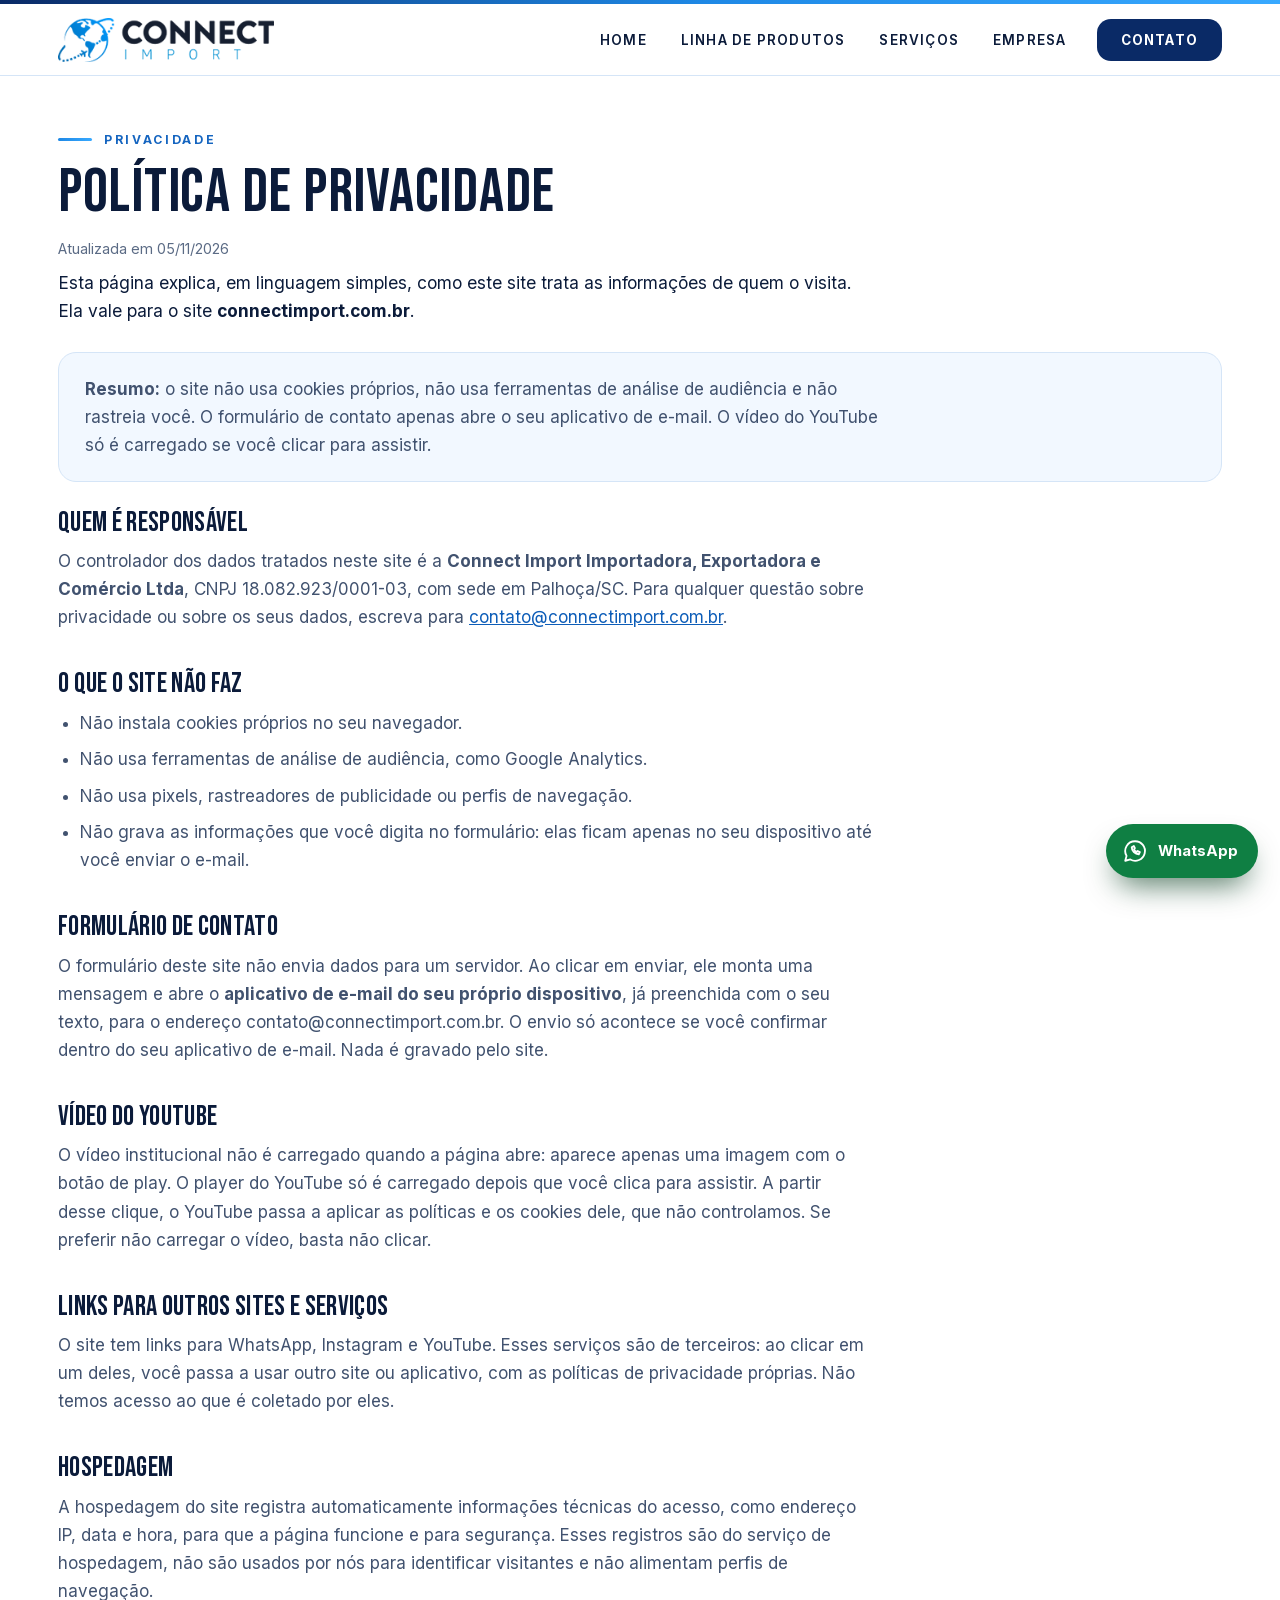
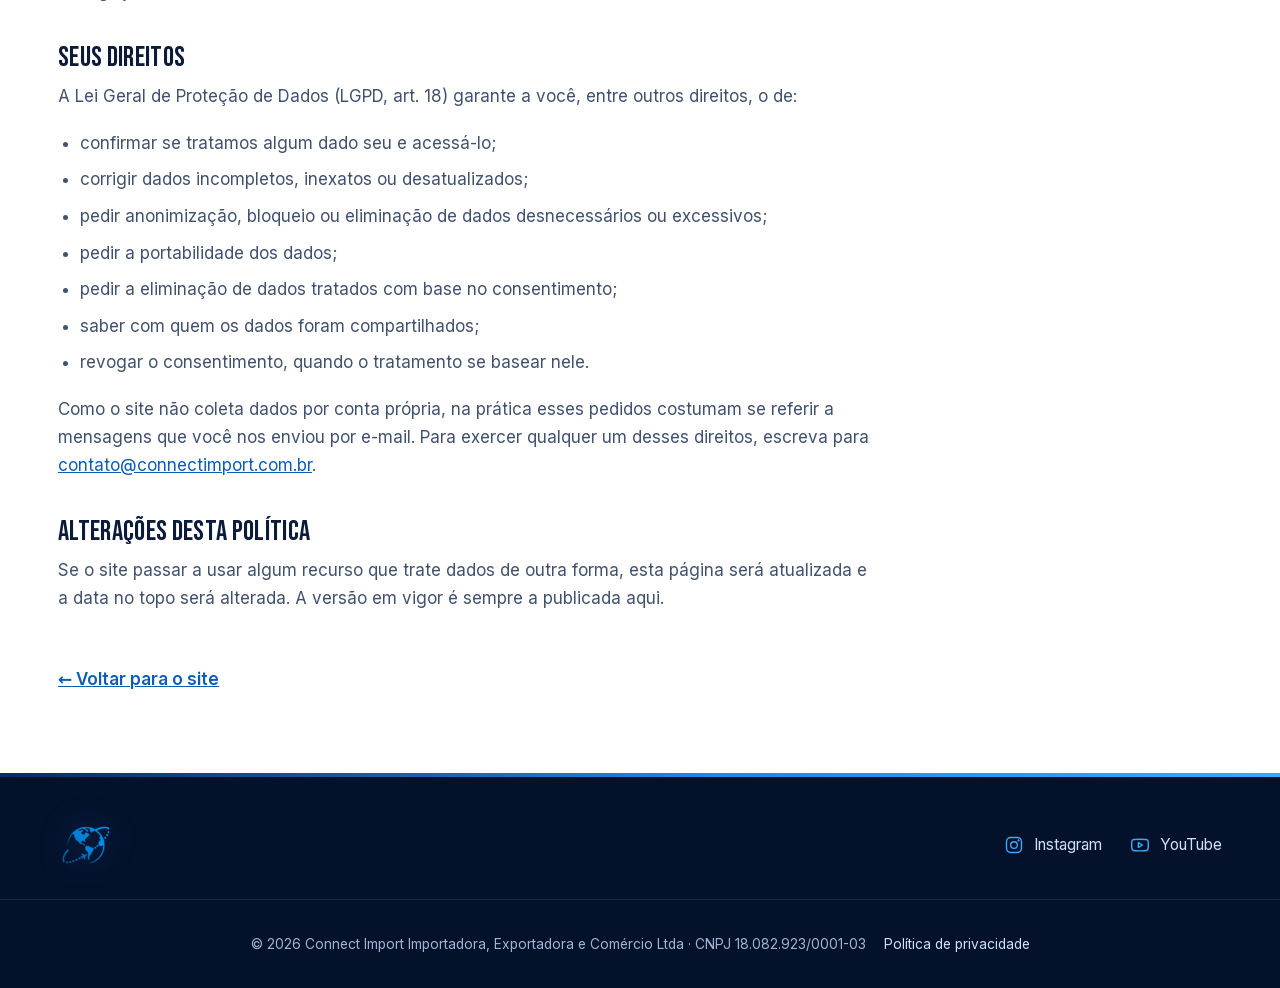
<file: privacidade.html>
<!DOCTYPE html>

<html lang="pt-BR">
<head>
<meta charset="utf-8">
<meta name="viewport" content="width=device-width, initial-scale=1">
<meta http-equiv="Content-Security-Policy" content="default-src 'self'; script-src 'self'; style-src 'self'; img-src 'self' data:; font-src 'self'; frame-src https://www.youtube-nocookie.com; connect-src 'self'; base-uri 'self'; form-action 'self'; object-src 'none'">
<title>Política de privacidade | Connect Import</title>
<meta name="description" content="Como o site da Connect Import trata os dados de quem visita: sem cookies próprios, sem analytics e sem rastreadores. Contato: contato@connectimport.com.br.">

<link rel="canonical" href="https://connectimport.com.br/privacidade.html">
<meta property="og:url" content="https://connectimport.com.br/privacidade.html">
<meta property="og:site_name" content="Connect Import">
<meta property="og:type" content="website">
<meta property="og:locale" content="pt_BR">
<meta property="og:title" content="Política de privacidade | Connect Import">
<meta property="og:description" content="Como o site da Connect Import trata os dados de quem visita.">
<meta property="og:image" content="https://connectimport.com.br/assets/og-image.png">
<meta name="twitter:card" content="summary_large_image">
<link rel="icon" type="image/png" sizes="32x32" href="assets/original/favicon-32.png">
<link rel="apple-touch-icon" href="assets/original/favicon-192.png">
<script src="inicio.js"></script>
<link rel="stylesheet" href="style.css">
</head>
<body>
<svg width="0" height="0" class="sprite-defs" aria-hidden="true" focusable="false">
<defs>
<symbol id="i-insta" viewBox="0 0 24 24"><rect x="3" y="3" width="18" height="18" rx="5"/><circle cx="12" cy="12" r="4"/><path d="M17.500 6.500h.01" stroke-width="2.600"/></symbol>
<symbol id="i-yt" viewBox="0 0 24 24"><path d="M21.6 7.2a2.5 2.5 0 0 0-1.8-1.8C18.2 5 12 5 12 5s-6.2 0-7.8.4A2.5 2.5 0 0 0 2.4 7.2 26 26 0 0 0 2 12a26 26 0 0 0 .4 4.8 2.5 2.5 0 0 0 1.8 1.8c1.6.4 7.8.4 7.8.4s6.2 0 7.8-.4a2.5 2.5 0 0 0 1.8-1.8A26 26 0 0 0 22 12a26 26 0 0 0-.4-4.8z"/><path d="M10 9.2l5 2.8-5 2.8z"/></symbol>
<symbol id="i-phone" viewBox="0 0 24 24"><path d="M5 4h4l2 5-2.500 1.500a11 11 0 0 0 5 5L15 13l5 2v4a2 2 0 0 1-2 2A15 15 0 0 1 3 6a2 2 0 0 1 2-2z"/></symbol>
<symbol id="i-mail" viewBox="0 0 24 24"><rect x="3" y="5" width="18" height="14" rx="2"/><path d="m3.5 7 8.5 6 8.5-6"/></symbol>
<symbol id="i-wa" viewBox="0 0 24 24"><path d="M12 3a9 9 0 0 0-7.800 13.500L3 21l4.700-1.200A9 9 0 1 0 12 3z"/><path d="M9 8.500c0 3.500 3 6.500 6.500 6.500l1-2-2-1-1 .8c-1-.4-2-1.400-2.400-2.400l.8-1-1-2z"/></symbol>
<symbol id="i-up" viewBox="0 0 24 24"><path d="M12 19V5M6 11l6-6 6 6"/></symbol>
</defs>
</svg>
<div class="progress" aria-hidden="true"><i></i></div>
<header class="site-header" id="topo">
  <span class="hd-bg" aria-hidden="true"></span>
  <div class="container header-in">
    <a class="brand" href="index.html#home" aria-label="Connect Import, início"><img src="assets/original/logo-retina.png" srcset="assets/original/logo.png 1x, assets/original/logo-retina.png 2x" width="265" height="54" alt="Connect Import"></a>
    <button class="nav-toggle" type="button" aria-expanded="false" aria-controls="menu" aria-label="Abrir menu"><span></span><span></span><span></span></button>
    <nav class="nav" id="menu" aria-label="Principal">
      <ul>
        <li><a href="index.html#home">Home</a></li>
        <li><a href="index.html#produtos">Linha de Produtos</a></li>
        <li><a href="index.html#servicos">Serviços</a></li>
        <li><a href="index.html#empresa">Empresa</a></li>
        <li><a class="btn btn-solid btn-sm" href="index.html#contato">Contato</a></li>
      </ul>
    </nav>
  </div>
</header>

<main id="conteudo" class="legal-page">
  <div class="container">
    <p class="eyebrow">Privacidade</p>
    <h1>Política de privacidade</h1>
    <p class="legal-meta">Atualizada em 05/11/2026</p>
    <p class="legal-intro">Esta página explica, em linguagem simples, como este site trata as informações de quem o visita. Ela vale para o site <strong>connectimport.com.br</strong>.</p>

    <div class="legal-box">
      <p><strong>Resumo:</strong> o site não usa cookies próprios, não usa ferramentas de análise de audiência e não rastreia você. O formulário de contato apenas abre o seu aplicativo de e-mail. O vídeo do YouTube só é carregado se você clicar para assistir.</p>
    </div>

    <h2>Quem é responsável</h2>
    <p>O controlador dos dados tratados neste site é a <strong>Connect Import Importadora, Exportadora e Comércio Ltda</strong>, CNPJ 18.082.923/0001-03, com sede em Palhoça/SC. Para qualquer questão sobre privacidade ou sobre os seus dados, escreva para <a href="mailto:contato@connectimport.com.br">contato@connectimport.com.br</a>.</p>

    <h2>O que o site não faz</h2>
    <ul>
      <li>Não instala cookies próprios no seu navegador.</li>
      <li>Não usa ferramentas de análise de audiência, como Google Analytics.</li>
      <li>Não usa pixels, rastreadores de publicidade ou perfis de navegação.</li>
      <li>Não grava as informações que você digita no formulário: elas ficam apenas no seu dispositivo até você enviar o e-mail.</li>
    </ul>

    <h2>Formulário de contato</h2>
    <p>O formulário deste site não envia dados para um servidor. Ao clicar em enviar, ele monta uma mensagem e abre o <strong>aplicativo de e-mail do seu próprio dispositivo</strong>, já preenchida com o seu texto, para o endereço contato@connectimport.com.br. O envio só acontece se você confirmar dentro do seu aplicativo de e-mail. Nada é gravado pelo site.</p>

    <h2>Vídeo do YouTube</h2>
    <p>O vídeo institucional não é carregado quando a página abre: aparece apenas uma imagem com o botão de play. O player do YouTube só é carregado depois que você clica para assistir. A partir desse clique, o YouTube passa a aplicar as políticas e os cookies dele, que não controlamos. Se preferir não carregar o vídeo, basta não clicar.</p>

    <h2>Links para outros sites e serviços</h2>
    <p>O site tem links para WhatsApp, Instagram e YouTube. Esses serviços são de terceiros: ao clicar em um deles, você passa a usar outro site ou aplicativo, com as políticas de privacidade próprias. Não temos acesso ao que é coletado por eles.</p>

    <h2>Hospedagem</h2>
    <p>A hospedagem do site registra automaticamente informações técnicas do acesso, como endereço IP, data e hora, para que a página funcione e para segurança. Esses registros são do serviço de hospedagem, não são usados por nós para identificar visitantes e não alimentam perfis de navegação.</p>

    <h2>Seus direitos</h2>
    <p>A Lei Geral de Proteção de Dados (LGPD, art. 18) garante a você, entre outros direitos, o de:</p>
    <ul>
      <li>confirmar se tratamos algum dado seu e acessá-lo;</li>
      <li>corrigir dados incompletos, inexatos ou desatualizados;</li>
      <li>pedir anonimização, bloqueio ou eliminação de dados desnecessários ou excessivos;</li>
      <li>pedir a portabilidade dos dados;</li>
      <li>pedir a eliminação de dados tratados com base no consentimento;</li>
      <li>saber com quem os dados foram compartilhados;</li>
      <li>revogar o consentimento, quando o tratamento se basear nele.</li>
    </ul>
    <p>Como o site não coleta dados por conta própria, na prática esses pedidos costumam se referir a mensagens que você nos enviou por e-mail. Para exercer qualquer um desses direitos, escreva para <a href="mailto:contato@connectimport.com.br">contato@connectimport.com.br</a>.</p>

    <h2>Alterações desta política</h2>
    <p>Se o site passar a usar algum recurso que trate dados de outra forma, esta página será atualizada e a data no topo será alterada. A versão em vigor é sempre a publicada aqui.</p>

    <a class="legal-back" href="index.html">← Voltar para o site</a>
  </div>
</main>

<footer class="site-footer">
  <div class="container foot-in">

    <a class="foot-icon" href="index.html#home" aria-label="Connect Import, voltar ao início"><img src="assets/original/favicon-192.png" width="56" height="56" alt="" loading="lazy"></a>
    <ul class="social" aria-label="Redes e links">
      <li><a href="https://www.instagram.com/connectimportoficial/" target="_blank" rel="noopener noreferrer"><svg class="i" aria-hidden="true"><use href="#i-insta"/></svg>Instagram <span class="sr">@connectimportoficial (abre em nova aba)</span></a></li>
      <li><a href="https://www.youtube.com/@ConnectImport" target="_blank" rel="noopener noreferrer"><svg class="i" aria-hidden="true"><use href="#i-yt"/></svg>YouTube <span class="sr">@connectimport (abre em nova aba)</span></a></li>
    </ul>
  </div>
  <div class="foot-bottom"><div class="container">
    <p class="copy">© 2026 Connect Import Importadora, Exportadora e Comércio Ltda · CNPJ 18.082.923/0001-03</p>
    <a class="legal-link" href="privacidade.html">Política de privacidade</a>
  </div></div>
</footer>

<a class="wa" href="https://wa.me/5548999757159" target="_blank" rel="noopener noreferrer" aria-label="Falar pelo WhatsApp (abre em nova aba)"><svg class="i" aria-hidden="true"><use href="#i-wa"/></svg><span>WhatsApp</span></a>

<nav class="action-bar" aria-label="Ações rápidas de contato">
  <a href="tel:+554830247159"><svg class="i" aria-hidden="true"><use href="#i-phone"/></svg><span>Ligar</span></a>
  <a href="https://wa.me/5548999757159" target="_blank" rel="noopener noreferrer"><svg class="i" aria-hidden="true"><use href="#i-wa"/></svg><span>WhatsApp</span></a>
  <a href="mailto:contato@connectimport.com.br"><svg class="i" aria-hidden="true"><use href="#i-mail"/></svg><span>E-mail</span></a>
</nav>
<button class="to-top" type="button" aria-label="Voltar ao topo"><svg class="i" aria-hidden="true"><use href="#i-up"/></svg></button>

<script src="script.js"></script>
</body>
</html>
</file>
<file: style.css>
@font-face{font-family:"Bebas Neue";font-style:normal;font-weight:400;font-display:swap;src:url(assets/fonts/bebas-neue-latin-ext.woff2) format("woff2");unicode-range:U+0100-02BA, U+02BD-02C5, U+02C7-02CC, U+02CE-02D7, U+02DD-02FF, U+0304, U+0308, U+0329, U+1D00-1DBF, U+1E00-1E9F, U+1EF2-1EFF, U+2020, U+20A0-20AB, U+20AD-20C4, U+2113, U+2C60-2C7F, U+A720-A7FF}
@font-face{font-family:"Bebas Neue";font-style:normal;font-weight:400;font-display:swap;src:url(assets/fonts/bebas-neue-latin.woff2) format("woff2");unicode-range:U+0000-00FF, U+0131, U+0152-0153, U+02BB-02BC, U+02C6, U+02DA, U+02DC, U+0304, U+0308, U+0329, U+2000-206F, U+20AC, U+2122, U+2191, U+2193, U+2212, U+2215, U+FEFF, U+FFFD}
@font-face{font-family:Inter;font-style:normal;font-weight:400;font-display:swap;src:url(assets/fonts/inter-latin-ext.woff2) format("woff2");unicode-range:U+0100-02BA, U+02BD-02C5, U+02C7-02CC, U+02CE-02D7, U+02DD-02FF, U+0304, U+0308, U+0329, U+1D00-1DBF, U+1E00-1E9F, U+1EF2-1EFF, U+2020, U+20A0-20AB, U+20AD-20C4, U+2113, U+2C60-2C7F, U+A720-A7FF}
@font-face{font-family:Inter;font-style:normal;font-weight:400;font-display:swap;src:url(assets/fonts/inter-latin.woff2) format("woff2");unicode-range:U+0000-00FF, U+0131, U+0152-0153, U+02BB-02BC, U+02C6, U+02DA, U+02DC, U+0304, U+0308, U+0329, U+2000-206F, U+20AC, U+2122, U+2191, U+2193, U+2212, U+2215, U+FEFF, U+FFFD}
@font-face{font-family:Inter;font-style:normal;font-weight:500;font-display:swap;src:url(assets/fonts/inter-latin-ext.woff2) format("woff2");unicode-range:U+0100-02BA, U+02BD-02C5, U+02C7-02CC, U+02CE-02D7, U+02DD-02FF, U+0304, U+0308, U+0329, U+1D00-1DBF, U+1E00-1E9F, U+1EF2-1EFF, U+2020, U+20A0-20AB, U+20AD-20C4, U+2113, U+2C60-2C7F, U+A720-A7FF}
@font-face{font-family:Inter;font-style:normal;font-weight:500;font-display:swap;src:url(assets/fonts/inter-latin.woff2) format("woff2");unicode-range:U+0000-00FF, U+0131, U+0152-0153, U+02BB-02BC, U+02C6, U+02DA, U+02DC, U+0304, U+0308, U+0329, U+2000-206F, U+20AC, U+2122, U+2191, U+2193, U+2212, U+2215, U+FEFF, U+FFFD}
@font-face{font-family:Inter;font-style:normal;font-weight:600;font-display:swap;src:url(assets/fonts/inter-latin-ext.woff2) format("woff2");unicode-range:U+0100-02BA, U+02BD-02C5, U+02C7-02CC, U+02CE-02D7, U+02DD-02FF, U+0304, U+0308, U+0329, U+1D00-1DBF, U+1E00-1E9F, U+1EF2-1EFF, U+2020, U+20A0-20AB, U+20AD-20C4, U+2113, U+2C60-2C7F, U+A720-A7FF}
@font-face{font-family:Inter;font-style:normal;font-weight:600;font-display:swap;src:url(assets/fonts/inter-latin.woff2) format("woff2");unicode-range:U+0000-00FF, U+0131, U+0152-0153, U+02BB-02BC, U+02C6, U+02DA, U+02DC, U+0304, U+0308, U+0329, U+2000-206F, U+20AC, U+2122, U+2191, U+2193, U+2212, U+2215, U+FEFF, U+FFFD}
@font-face{font-family:Inter;font-style:normal;font-weight:700;font-display:swap;src:url(assets/fonts/inter-latin-ext.woff2) format("woff2");unicode-range:U+0100-02BA, U+02BD-02C5, U+02C7-02CC, U+02CE-02D7, U+02DD-02FF, U+0304, U+0308, U+0329, U+1D00-1DBF, U+1E00-1E9F, U+1EF2-1EFF, U+2020, U+20A0-20AB, U+20AD-20C4, U+2113, U+2C60-2C7F, U+A720-A7FF}
@font-face{font-family:Inter;font-style:normal;font-weight:700;font-display:swap;src:url(assets/fonts/inter-latin.woff2) format("woff2");unicode-range:U+0000-00FF, U+0131, U+0152-0153, U+02BB-02BC, U+02C6, U+02DA, U+02DC, U+0304, U+0308, U+0329, U+2000-206F, U+20AC, U+2122, U+2191, U+2193, U+2212, U+2215, U+FEFF, U+FFFD}
@font-face{font-family:Inter;font-style:normal;font-weight:800;font-display:swap;src:url(assets/fonts/inter-latin-ext.woff2) format("woff2");unicode-range:U+0100-02BA, U+02BD-02C5, U+02C7-02CC, U+02CE-02D7, U+02DD-02FF, U+0304, U+0308, U+0329, U+1D00-1DBF, U+1E00-1E9F, U+1EF2-1EFF, U+2020, U+20A0-20AB, U+20AD-20C4, U+2113, U+2C60-2C7F, U+A720-A7FF}
@font-face{font-family:Inter;font-style:normal;font-weight:800;font-display:swap;src:url(assets/fonts/inter-latin.woff2) format("woff2");unicode-range:U+0000-00FF, U+0131, U+0152-0153, U+02BB-02BC, U+02C6, U+02DA, U+02DC, U+0304, U+0308, U+0329, U+2000-206F, U+20AC, U+2122, U+2191, U+2193, U+2212, U+2215, U+FEFF, U+FFFD}

.d0{--d:0ms},.d70{--d:70ms},.d80{--d:80ms},.d90{--d:90ms},.d100{--d:100ms},.d140{--d:140ms},.d160{--d:160ms},.d180{--d:180ms},.d200{--d:200ms},.d210{--d:210ms},.d240{--d:240ms},.d270{--d:270ms},.d280{--d:280ms},.d300{--d:300ms},.d320{--d:320ms},.d350{--d:350ms},.d400{--d:400ms}

.sprite-defs{position:absolute}
:root{
  --navy-9:#04112b; --navy-8:#061633; --navy-7:#0A2A66; --blue-6:#1565C0; --blue:#1E88E5; --cyan:#38A9FF; --sky:#BFE5FF;
  --ink:#0B1B3A; --txt:#41526F; --line:#D5E5F7; --soft:#F2F8FF; --orange:#F28C28;
  --focus:#0D5DB8; --h:76px; --r:22px;
  --f-title:"Bebas Neue","Oswald","Arial Narrow",Impact,sans-serif;
  --f-body:Inter,system-ui,-apple-system,"Segoe UI",Roboto,sans-serif;
}
*,*::before,*::after{box-sizing:border-box}
html{scroll-behavior:smooth;scroll-padding-top:calc(var(--h) - 1px);-webkit-text-size-adjust:100%}
body{margin:0;font-family:var(--f-body);color:var(--txt);background:#fff;line-height:1.65;font-size:17px;-webkit-font-smoothing:antialiased;overflow-x:hidden}
img,svg{max-width:100%}
h1,h2,h3{font-family:var(--f-title);font-weight:400;text-transform:uppercase;letter-spacing:.012em;color:var(--ink);margin:0;line-height:.96}
h2{font-size:clamp(2.6rem,5.2vw,4.6rem)}
h3{font-size:1.9rem}
em{font-style:normal;color:#1A7BD9}
p{margin:0 0 1.1em}
a{color:var(--focus)}
:focus-visible{outline:3px solid var(--focus);outline-offset:3px;border-radius:6px}
.dark{--focus:#8fd0ff}
.container{width:100%;max-width:1220px;margin:0 auto;padding:0 28px}
.sr{position:absolute;width:1px;height:1px;overflow:hidden;clip:rect(0 0 0 0);white-space:nowrap}
.skip{position:absolute;left:-999px;top:8px;background:#fff;color:var(--ink);padding:12px 18px;border-radius:10px;z-index:300;font-weight:600}
.skip:focus{left:10px}
.i{width:22px;height:22px;flex:none;fill:none;stroke:currentColor;stroke-width:1.7;stroke-linecap:round;stroke-linejoin:round}

.site-header{position:fixed;inset:0 0 auto 0;height:var(--h);background:#fff;z-index:100;border-bottom:1px solid var(--line);transition:box-shadow .3s}
.site-header::before{content:"";position:absolute;inset:0 0 auto 0;height:4px;background:linear-gradient(90deg,var(--navy-7),var(--blue) 55%,var(--cyan))}
.site-header.scrolled{box-shadow:0 10px 30px -12px rgba(6,22,51,.28)}
.header-in{display:flex;align-items:center;justify-content:space-between;height:100%;padding-top:4px}
.brand{display:flex;align-items:center;text-decoration:none}
.brand img{display:block;height:44px;width:auto}
.nav ul{display:flex;align-items:center;gap:6px;list-style:none;margin:0;padding:0}
.nav a:not(.btn){position:relative;display:block;padding:10px 14px;text-decoration:none;color:var(--ink);font-weight:600;font-size:.84rem;letter-spacing:.09em;text-transform:uppercase}
.nav a:not(.btn)::after{content:"";position:absolute;left:14px;right:14px;bottom:2px;height:3px;border-radius:3px;background:linear-gradient(90deg,var(--blue),var(--cyan));transform:scaleX(0);transform-origin:right;transition:transform .6s var(--ease)}
.nav a:not(.btn){transition:color .4s ease}
.nav a:not(.btn):hover,.nav a.active:not(.btn){color:var(--blue-6)}
.nav a:not(.btn):hover::after,.nav a.active:not(.btn)::after{transform:scaleX(1);transform-origin:left}
.nav .btn{margin-left:10px;letter-spacing:.09em;text-transform:uppercase;font-size:.84rem}
.nav .btn.active{background:var(--blue-6)}
.nav-toggle{display:none;width:46px;height:46px;border:1.5px solid var(--line);background:#fff;border-radius:12px;cursor:pointer;padding:0;flex-direction:column;align-items:center;justify-content:center;gap:5px}
.nav-toggle span{display:block;width:20px;height:2px;background:var(--ink);border-radius:2px;transition:transform .25s,opacity .25s}
.nav-toggle[aria-expanded=true] span:nth-child(1){transform:translateY(7px) rotate(45deg)}
.nav-toggle[aria-expanded=true] span:nth-child(2){opacity:0}
.nav-toggle[aria-expanded=true] span:nth-child(3){transform:translateY(-7px) rotate(-45deg)}

.btn{position:relative;overflow:hidden;isolation:isolate;display:inline-flex;align-items:center;justify-content:center;gap:10px;padding:16px 28px;border-radius:14px;font:700 .96rem var(--f-body);letter-spacing:.01em;text-decoration:none;border:2px solid transparent;cursor:pointer;transition:transform .25s,box-shadow .25s,background .25s,color .25s,border-color .25s}
.btn .i{width:20px;height:20px;transition:transform .25s}
@media (hover:hover) and (pointer:fine){.btn:hover .i{transform:translateX(4px)}}
.btn-cyan{background:var(--cyan);color:var(--navy-9)}
@media (hover:hover) and (pointer:fine){.btn-cyan:hover{transform:translateY(-2px);box-shadow:0 12px 28px -8px rgba(56,169,255,.7)}}
.btn-solid{background:var(--navy-7);color:#fff}
@media (hover:hover) and (pointer:fine){.btn-solid:hover{transform:translateY(-2px);box-shadow:0 12px 28px -10px rgba(21,101,192,.7)}}
.btn-ghost,.btn-ghost-d{border-color:rgba(255,255,255,.55);color:#fff;background:transparent}
@media (hover:hover) and (pointer:fine){.btn-ghost:hover,.btn-ghost-d:hover{border-color:#fff}}
.btn-sm{padding:11px 22px}
.btn-block{width:100%}

.eyebrow{display:flex;align-items:center;gap:12px;font:700 .76rem var(--f-body);letter-spacing:.22em;text-transform:uppercase;color:var(--blue-6);margin:0 0 16px}
.eyebrow::before{content:"";width:34px;height:3px;border-radius:3px;background:linear-gradient(90deg,var(--blue),var(--cyan))}
.eyebrow.on-dark{color:#8fd0ff}
.center .eyebrow{justify-content:center}
.dark h2,.dark h3.w{color:#fff}
.dark h2 em,.hero h1 em,.dark .care h3 em{color:var(--cyan)}

.section{position:relative;padding:116px 0;overflow:hidden}
.section>.container{position:relative;z-index:2}
.light{background:#fff}
.contour{background-color:#F6FAFF;background-image:url("data:image/svg+xml,%3Csvg xmlns=%22http://www.w3.org/2000/svg%22 width=%22900%22 height=%22456%22 viewBox=%220 0 900 456%22%3E%3Cg fill=%22none%22 stroke=%22%231E88E5%22 stroke-opacity=%22.13%22 stroke-width=%221.4%22%3E%3Cpath d=%22M0.0 29.1 Q0.0 29.1 15.0 34.5 Q30.0 39.8 45.0 43.3 Q60.0 46.9 75.0 48.1 Q90.0 49.3 105.0 48.2 Q120.0 47.2 135.0 44.7 Q150.0 42.1 165.0 39.0 Q180.0 35.8 195.0 33.2 Q210.0 30.6 225.0 29.2 Q240.0 27.9 255.0 28.0 Q270.0 28.2 285.0 29.5 Q300.0 30.9 315.0 32.6 Q330.0 34.3 345.0 35.6 Q360.0 36.9 375.0 37.0 Q390.0 37.2 405.0 35.9 Q420.0 34.5 435.0 31.8 Q450.0 29.1 465.0 25.5 Q480.0 21.9 495.0 18.1 Q510.0 14.3 525.0 10.8 Q540.0 7.3 555.0 4.4 Q570.0 1.5 585.0 -0.8 Q600.0 -3.0 615.0 -4.8 Q630.0 -6.6 645.0 -8.1 Q660.0 -9.7 675.0 -11.1 Q690.0 -12.4 705.0 -13.3 Q720.0 -14.2 735.0 -14.2 Q750.0 -14.2 765.0 -12.8 Q780.0 -11.4 795.0 -8.2 Q810.0 -5.0 825.0 -0.1 Q840.0 4.7 855.0 10.7 Q870.0 16.7 885.0 22.9 L900.0 29.1%22/%3E%3Cpath d=%22M0.0 78.6 Q0.0 78.6 15.0 82.2 Q30.0 85.8 45.0 87.3 Q60.0 88.8 75.0 88.0 Q90.0 87.3 105.0 84.8 Q120.0 82.3 135.0 78.8 Q150.0 75.4 165.0 72.2 Q180.0 68.9 195.0 66.8 Q210.0 64.7 225.0 64.2 Q240.0 63.6 255.0 64.5 Q270.0 65.5 285.0 67.3 Q300.0 69.2 315.0 71.0 Q330.0 72.7 345.0 73.5 Q360.0 74.2 375.0 73.3 Q390.0 72.5 405.0 69.9 Q420.0 67.3 435.0 63.3 Q450.0 59.4 465.0 54.8 Q480.0 50.2 495.0 45.9 Q510.0 41.5 525.0 37.9 Q540.0 34.3 555.0 31.8 Q570.0 29.4 585.0 28.1 Q600.0 26.8 615.0 26.3 Q630.0 25.8 645.0 25.9 Q660.0 25.9 675.0 26.4 Q690.0 26.9 705.0 27.9 Q720.0 28.9 735.0 30.8 Q750.0 32.6 765.0 35.6 Q780.0 38.6 795.0 42.8 Q810.0 47.0 825.0 52.2 Q840.0 57.4 855.0 63.0 Q870.0 68.5 885.0 73.5 L900.0 78.6%22/%3E%3Cpath d=%22M0.0 123.5 Q0.0 123.5 15.0 125.2 Q30.0 126.8 45.0 126.4 Q60.0 126.1 75.0 123.9 Q90.0 121.7 105.0 118.3 Q120.0 115.0 135.0 111.5 Q150.0 107.9 165.0 105.2 Q180.0 102.4 195.0 101.1 Q210.0 99.8 225.0 100.2 Q240.0 100.5 255.0 102.1 Q270.0 103.7 285.0 105.6 Q300.0 107.5 315.0 108.7 Q330.0 109.9 345.0 109.6 Q360.0 109.3 375.0 107.1 Q390.0 104.9 405.0 101.0 Q420.0 97.0 435.0 92.0 Q450.0 87.0 465.0 81.9 Q480.0 76.8 495.0 72.5 Q510.0 68.3 525.0 65.5 Q540.0 62.7 555.0 61.5 Q570.0 60.4 585.0 60.7 Q600.0 61.0 615.0 62.4 Q630.0 63.7 645.0 65.7 Q660.0 67.6 675.0 69.8 Q690.0 72.1 705.0 74.7 Q720.0 77.2 735.0 80.2 Q750.0 83.2 765.0 86.8 Q780.0 90.5 795.0 94.8 Q810.0 99.0 825.0 103.6 Q840.0 108.2 855.0 112.5 Q870.0 116.8 885.0 120.2 L900.0 123.5%22/%3E%3Cpath d=%22M0.0 163.4 Q0.0 163.4 15.0 163.4 Q30.0 163.3 45.0 161.7 Q60.0 160.0 75.0 157.1 Q90.0 154.1 105.0 150.6 Q120.0 147.1 135.0 144.0 Q150.0 140.9 165.0 138.9 Q180.0 137.0 195.0 136.7 Q210.0 136.3 225.0 137.3 Q240.0 138.3 255.0 140.0 Q270.0 141.7 285.0 143.1 Q300.0 144.5 315.0 144.7 Q330.0 144.8 345.0 143.1 Q360.0 141.4 375.0 137.8 Q390.0 134.2 405.0 129.1 Q420.0 124.1 435.0 118.7 Q450.0 113.2 465.0 108.4 Q480.0 103.6 495.0 100.3 Q510.0 97.1 525.0 95.9 Q540.0 94.7 555.0 95.6 Q570.0 96.4 585.0 98.8 Q600.0 101.2 615.0 104.5 Q630.0 107.7 645.0 111.3 Q660.0 114.9 675.0 118.3 Q690.0 121.8 705.0 125.1 Q720.0 128.4 735.0 131.6 Q750.0 134.8 765.0 138.1 Q780.0 141.4 795.0 144.9 Q810.0 148.3 825.0 151.6 Q840.0 154.9 855.0 157.6 Q870.0 160.3 885.0 161.9 L900.0 163.4%22/%3E%3Cpath d=%22M0.0 199.2 Q0.0 199.2 15.0 198.1 Q30.0 196.9 45.0 194.6 Q60.0 192.3 75.0 189.2 Q90.0 186.1 105.0 183.0 Q120.0 179.9 135.0 177.6 Q150.0 175.2 165.0 174.1 Q180.0 173.0 195.0 173.2 Q210.0 173.4 225.0 174.6 Q240.0 175.8 255.0 177.1 Q270.0 178.3 285.0 178.8 Q300.0 179.2 315.0 178.1 Q330.0 176.9 345.0 173.8 Q360.0 170.7 375.0 166.1 Q390.0 161.4 405.0 155.9 Q420.0 150.5 435.0 145.4 Q450.0 140.3 465.0 136.7 Q480.0 133.1 495.0 131.7 Q510.0 130.3 525.0 131.4 Q540.0 132.4 555.0 135.5 Q570.0 138.6 585.0 143.0 Q600.0 147.4 615.0 152.2 Q630.0 157.0 645.0 161.5 Q660.0 166.0 675.0 169.8 Q690.0 173.6 705.0 176.6 Q720.0 179.7 735.0 182.2 Q750.0 184.7 765.0 186.9 Q780.0 189.1 795.0 191.1 Q810.0 193.2 825.0 194.9 Q840.0 196.7 855.0 197.8 Q870.0 199.0 885.0 199.1 L900.0 199.2%22/%3E%3Cpath d=%22M0.0 232.5 Q0.0 232.5 15.0 230.9 Q30.0 229.3 45.0 226.9 Q60.0 224.6 75.0 221.8 Q90.0 219.1 105.0 216.6 Q120.0 214.1 135.0 212.4 Q150.0 210.7 165.0 210.1 Q180.0 209.5 195.0 209.8 Q210.0 210.2 225.0 211.1 Q240.0 211.9 255.0 212.3 Q270.0 212.7 285.0 211.9 Q300.0 211.2 315.0 208.8 Q330.0 206.3 345.0 202.2 Q360.0 198.2 375.0 193.1 Q390.0 188.1 405.0 183.1 Q420.0 178.2 435.0 174.4 Q450.0 170.7 465.0 169.1 Q480.0 167.5 495.0 168.5 Q510.0 169.5 525.0 172.9 Q540.0 176.4 555.0 181.6 Q570.0 186.7 585.0 192.5 Q600.0 198.3 615.0 203.9 Q630.0 209.4 645.0 213.9 Q660.0 218.3 675.0 221.4 Q690.0 224.5 705.0 226.4 Q720.0 228.4 735.0 229.5 Q750.0 230.6 765.0 231.3 Q780.0 232.1 795.0 232.6 Q810.0 233.2 825.0 233.6 Q840.0 234.0 855.0 234.0 Q870.0 234.0 885.0 233.2 L900.0 232.5%22/%3E%3Cpath d=%22M0.0 265.1 Q0.0 265.1 15.0 263.6 Q30.0 262.0 45.0 259.9 Q60.0 257.9 75.0 255.6 Q90.0 253.3 105.0 251.2 Q120.0 249.2 135.0 247.8 Q150.0 246.5 165.0 245.9 Q180.0 245.4 195.0 245.4 Q210.0 245.5 225.0 245.6 Q240.0 245.7 255.0 245.1 Q270.0 244.5 285.0 242.7 Q300.0 240.9 315.0 237.7 Q330.0 234.4 345.0 230.2 Q360.0 225.9 375.0 221.4 Q390.0 216.9 405.0 213.3 Q420.0 209.7 435.0 208.0 Q450.0 206.3 465.0 207.2 Q480.0 208.0 495.0 211.5 Q510.0 215.0 525.0 220.5 Q540.0 226.0 555.0 232.5 Q570.0 239.0 585.0 245.3 Q600.0 251.7 615.0 256.9 Q630.0 262.0 645.0 265.4 Q660.0 268.8 675.0 270.5 Q690.0 272.1 705.0 272.4 Q720.0 272.6 735.0 272.1 Q750.0 271.5 765.0 270.8 Q780.0 270.1 795.0 269.5 Q810.0 268.9 825.0 268.5 Q840.0 268.1 855.0 267.6 Q870.0 267.0 885.0 266.1 L900.0 265.1%22/%3E%3Cpath d=%22M0.0 298.4 Q0.0 298.4 15.0 297.1 Q30.0 295.9 45.0 294.1 Q60.0 292.4 75.0 290.4 Q90.0 288.3 105.0 286.4 Q120.0 284.5 135.0 283.1 Q150.0 281.6 165.0 280.7 Q180.0 279.8 195.0 279.2 Q210.0 278.7 225.0 278.0 Q240.0 277.3 255.0 275.9 Q270.0 274.5 285.0 272.1 Q300.0 269.8 315.0 266.5 Q330.0 263.2 345.0 259.6 Q360.0 256.0 375.0 252.9 Q390.0 249.8 405.0 248.2 Q420.0 246.7 435.0 247.4 Q450.0 248.2 465.0 251.5 Q480.0 254.8 495.0 260.3 Q510.0 265.8 525.0 272.6 Q540.0 279.3 555.0 286.2 Q570.0 293.1 585.0 298.8 Q600.0 304.5 615.0 308.3 Q630.0 312.1 645.0 313.7 Q660.0 315.3 675.0 315.0 Q690.0 314.6 705.0 313.1 Q720.0 311.5 735.0 309.5 Q750.0 307.5 765.0 305.8 Q780.0 304.1 795.0 303.0 Q810.0 301.9 825.0 301.3 Q840.0 300.7 855.0 300.2 Q870.0 299.8 885.0 299.1 L900.0 298.4%22/%3E%3Cpath d=%22M0.0 332.9 Q0.0 332.9 15.0 331.9 Q30.0 330.9 45.0 329.1 Q60.0 327.4 75.0 325.2 Q90.0 323.1 105.0 321.0 Q120.0 318.8 135.0 317.0 Q150.0 315.1 165.0 313.6 Q180.0 312.2 195.0 311.1 Q210.0 310.0 225.0 308.8 Q240.0 307.6 255.0 306.0 Q270.0 304.3 285.0 302.1 Q300.0 300.0 315.0 297.5 Q330.0 295.0 345.0 292.8 Q360.0 290.6 375.0 289.5 Q390.0 288.4 405.0 289.1 Q420.0 289.9 435.0 292.9 Q450.0 295.9 465.0 301.1 Q480.0 306.3 495.0 313.0 Q510.0 319.6 525.0 326.6 Q540.0 333.6 555.0 339.6 Q570.0 345.7 585.0 349.9 Q600.0 354.1 615.0 355.8 Q630.0 357.5 645.0 356.9 Q660.0 356.3 675.0 354.0 Q690.0 351.7 705.0 348.6 Q720.0 345.6 735.0 342.8 Q750.0 340.0 765.0 338.0 Q780.0 336.0 795.0 335.1 Q810.0 334.1 825.0 333.9 Q840.0 333.6 855.0 333.6 Q870.0 333.6 885.0 333.2 L900.0 332.9%22/%3E%3Cpath d=%22M0.0 368.5 Q0.0 368.5 15.0 367.4 Q30.0 366.2 45.0 364.1 Q60.0 362.1 75.0 359.5 Q90.0 356.8 105.0 354.1 Q120.0 351.3 135.0 349.0 Q150.0 346.7 165.0 344.9 Q180.0 343.1 195.0 341.8 Q210.0 340.5 225.0 339.4 Q240.0 338.4 255.0 337.2 Q270.0 336.1 285.0 334.9 Q300.0 333.7 315.0 332.7 Q330.0 331.7 345.0 331.4 Q360.0 331.0 375.0 332.0 Q390.0 333.0 405.0 335.8 Q420.0 338.6 435.0 343.2 Q450.0 347.9 465.0 354.0 Q480.0 360.2 495.0 366.9 Q510.0 373.6 525.0 379.6 Q540.0 385.7 555.0 390.1 Q570.0 394.5 585.0 396.4 Q600.0 398.3 615.0 397.7 Q630.0 397.1 645.0 394.5 Q660.0 391.8 675.0 388.0 Q690.0 384.2 705.0 380.4 Q720.0 376.6 735.0 373.7 Q750.0 370.8 765.0 369.2 Q780.0 367.7 795.0 367.4 Q810.0 367.1 825.0 367.5 Q840.0 367.9 855.0 368.4 Q870.0 368.9 885.0 368.7 L900.0 368.5%22/%3E%3Cpath d=%22M0.0 404.3 Q0.0 404.3 15.0 402.6 Q30.0 400.8 45.0 398.1 Q60.0 395.3 75.0 392.0 Q90.0 388.6 105.0 385.4 Q120.0 382.2 135.0 379.6 Q150.0 377.1 165.0 375.5 Q180.0 373.8 195.0 373.0 Q210.0 372.2 225.0 371.9 Q240.0 371.7 255.0 371.8 Q270.0 371.9 285.0 372.2 Q300.0 372.6 315.0 373.3 Q330.0 374.0 345.0 375.5 Q360.0 377.0 375.0 379.8 Q390.0 382.5 405.0 386.6 Q420.0 390.7 435.0 396.0 Q450.0 401.4 465.0 407.4 Q480.0 413.4 495.0 419.1 Q510.0 424.8 525.0 429.1 Q540.0 433.4 555.0 435.5 Q570.0 437.6 585.0 437.1 Q600.0 436.7 615.0 434.0 Q630.0 431.3 645.0 427.1 Q660.0 423.0 675.0 418.5 Q690.0 414.0 705.0 410.2 Q720.0 406.5 735.0 404.2 Q750.0 401.9 765.0 401.2 Q780.0 400.6 795.0 401.1 Q810.0 401.7 825.0 402.8 Q840.0 403.8 855.0 404.5 Q870.0 405.1 885.0 404.7 L900.0 404.3%22/%3E%3Cpath d=%22M0.0 439.0 Q0.0 439.0 15.0 436.4 Q30.0 433.9 45.0 430.2 Q60.0 426.6 75.0 422.8 Q90.0 418.9 105.0 415.6 Q120.0 412.3 135.0 410.1 Q150.0 408.0 165.0 407.1 Q180.0 406.3 195.0 406.7 Q210.0 407.1 225.0 408.3 Q240.0 409.5 255.0 411.2 Q270.0 413.0 285.0 414.9 Q300.0 416.9 315.0 419.2 Q330.0 421.6 345.0 424.5 Q360.0 427.3 375.0 431.0 Q390.0 434.6 405.0 439.1 Q420.0 443.6 435.0 448.6 Q450.0 453.6 465.0 458.5 Q480.0 463.3 495.0 467.2 Q510.0 471.1 525.0 473.1 Q540.0 475.2 555.0 475.0 Q570.0 474.8 585.0 472.3 Q600.0 469.8 615.0 465.6 Q630.0 461.5 645.0 456.6 Q660.0 451.8 675.0 447.5 Q690.0 443.1 705.0 440.1 Q720.0 437.1 735.0 435.9 Q750.0 434.6 765.0 435.0 Q780.0 435.4 795.0 436.7 Q810.0 438.0 825.0 439.3 Q840.0 440.6 855.0 441.0 Q870.0 441.3 885.0 440.1 L900.0 439.0%22/%3E%3C/g%3E%3C/svg%3E");background-size:900px 456px}
.dark{color:#C9DAF2}
.grad{background:linear-gradient(155deg,var(--navy-7) 0%,#08215a 40%,var(--navy-8) 100%)}
.pattern-circuit::before{content:"";position:absolute;inset:0;background-image:url("data:image/svg+xml,%3Csvg xmlns=%22http://www.w3.org/2000/svg%22 width=%22640%22 height=%22420%22 viewBox=%220 0 640 420%22%3E%3Cg fill=%22none%22 stroke=%22%2338A9FF%22 stroke-opacity=%22.22%22 stroke-width=%221.5%22 stroke-linejoin=%22round%22%3E%3Cpath d=%22M392 364L532 224L364 224L364 308L224 308%22/%3E%3Cpath d=%22M560 252L700 252L784 336%22/%3E%3Cpath d=%22M56 224L56 168L-84 168L84 0L84 -84%22/%3E%3Cpath d=%22M532 0L588 0L672 0L672 168L812 168%22/%3E%3Cpath d=%22M280 196L280 364L280 476L336 420L336 364%22/%3E%3Cpath d=%22M392 280L560 112L672 112L756 196%22/%3E%3Cpath d=%22M448 112L616 112L756 112%22/%3E%3Cpath d=%22M84 364L140 308L196 308L196 392%22/%3E%3Cpath d=%22M28 196L28 56L84 0L0 0%22/%3E%3Cpath d=%22M588 112L700 112L756 168L812 112%22/%3E%3Cpath d=%22M112 84L168 84L308 84L392 0L392 -168%22/%3E%3Cpath d=%22M168 196L168 280L308 140L448 140L532 56%22/%3E%3Cpath d=%22M0 112L56 168L56 252L224 84L224 -84%22/%3E%3Cpath d=%22M84 0L84 140L140 196%22/%3E%3Cpath d=%22M532 140L588 84L644 84L644 252%22/%3E%3Cpath d=%22M560 84L448 84L616 252%22/%3E%3C/g%3E%3Cg fill=%22none%22 stroke=%22%2338A9FF%22 stroke-opacity=%22.22%22 stroke-width=%221.5%22%3E%3Ccircle cx=%22224%22 cy=%22308%22 r=%224%22/%3E%3Ccircle cx=%22784%22 cy=%22336%22 r=%224%22/%3E%3Ccircle cx=%2284%22 cy=%22-84%22 r=%224%22/%3E%3Ccircle cx=%22812%22 cy=%22168%22 r=%224%22/%3E%3Ccircle cx=%22336%22 cy=%22364%22 r=%224%22/%3E%3Ccircle cx=%22756%22 cy=%22196%22 r=%224%22/%3E%3Ccircle cx=%22756%22 cy=%22112%22 r=%224%22/%3E%3Ccircle cx=%22196%22 cy=%22392%22 r=%224%22/%3E%3Ccircle cx=%220%22 cy=%220%22 r=%224%22/%3E%3Ccircle cx=%22812%22 cy=%22112%22 r=%224%22/%3E%3Ccircle cx=%22392%22 cy=%22-168%22 r=%224%22/%3E%3Ccircle cx=%22532%22 cy=%2256%22 r=%224%22/%3E%3Ccircle cx=%22224%22 cy=%22-84%22 r=%224%22/%3E%3Ccircle cx=%22140%22 cy=%22196%22 r=%224%22/%3E%3Ccircle cx=%22644%22 cy=%22252%22 r=%224%22/%3E%3Ccircle cx=%22616%22 cy=%22252%22 r=%224%22/%3E%3C/g%3E%3C/svg%3E");background-size:640px 420px;opacity:.9;-webkit-mask-image:linear-gradient(180deg,transparent,#000 25%,#000 75%,transparent);mask-image:linear-gradient(180deg,transparent,#000 25%,#000 75%,transparent);pointer-events:none}
.sec-head{margin-bottom:60px}
.sec-head.split{display:grid;grid-template-columns:1.15fr .85fr;gap:56px;align-items:end}
.sec-head.center{text-align:center;max-width:760px;margin-left:auto;margin-right:auto}
.sec-lead{font-size:1.12rem;margin:0}
.sec-head.split .sec-lead{padding-bottom:6px;border-left:3px solid var(--cyan);padding-left:22px}

.hero{position:relative;overflow:hidden;color:#C9DAF2;padding:calc(var(--h) + 58px) 0 0;background:radial-gradient(900px 600px at 78% 36%,rgba(30,136,229,.45),transparent 62%),radial-gradient(700px 500px at 5% 100%,rgba(56,169,255,.18),transparent 60%),linear-gradient(160deg,#0B2F78 0%,var(--navy-7) 30%,var(--navy-8) 100%)}
.hero-bg{position:absolute;inset:0;pointer-events:none;background-image:url("data:image/svg+xml,%3Csvg xmlns=%22http://www.w3.org/2000/svg%22 width=%22640%22 height=%22420%22 viewBox=%220 0 640 420%22%3E%3Cg fill=%22none%22 stroke=%22%2338A9FF%22 stroke-opacity=%22.22%22 stroke-width=%221.5%22 stroke-linejoin=%22round%22%3E%3Cpath d=%22M392 364L532 224L364 224L364 308L224 308%22/%3E%3Cpath d=%22M560 252L700 252L784 336%22/%3E%3Cpath d=%22M56 224L56 168L-84 168L84 0L84 -84%22/%3E%3Cpath d=%22M532 0L588 0L672 0L672 168L812 168%22/%3E%3Cpath d=%22M280 196L280 364L280 476L336 420L336 364%22/%3E%3Cpath d=%22M392 280L560 112L672 112L756 196%22/%3E%3Cpath d=%22M448 112L616 112L756 112%22/%3E%3Cpath d=%22M84 364L140 308L196 308L196 392%22/%3E%3Cpath d=%22M28 196L28 56L84 0L0 0%22/%3E%3Cpath d=%22M588 112L700 112L756 168L812 112%22/%3E%3Cpath d=%22M112 84L168 84L308 84L392 0L392 -168%22/%3E%3Cpath d=%22M168 196L168 280L308 140L448 140L532 56%22/%3E%3Cpath d=%22M0 112L56 168L56 252L224 84L224 -84%22/%3E%3Cpath d=%22M84 0L84 140L140 196%22/%3E%3Cpath d=%22M532 140L588 84L644 84L644 252%22/%3E%3Cpath d=%22M560 84L448 84L616 252%22/%3E%3C/g%3E%3Cg fill=%22none%22 stroke=%22%2338A9FF%22 stroke-opacity=%22.22%22 stroke-width=%221.5%22%3E%3Ccircle cx=%22224%22 cy=%22308%22 r=%224%22/%3E%3Ccircle cx=%22784%22 cy=%22336%22 r=%224%22/%3E%3Ccircle cx=%2284%22 cy=%22-84%22 r=%224%22/%3E%3Ccircle cx=%22812%22 cy=%22168%22 r=%224%22/%3E%3Ccircle cx=%22336%22 cy=%22364%22 r=%224%22/%3E%3Ccircle cx=%22756%22 cy=%22196%22 r=%224%22/%3E%3Ccircle cx=%22756%22 cy=%22112%22 r=%224%22/%3E%3Ccircle cx=%22196%22 cy=%22392%22 r=%224%22/%3E%3Ccircle cx=%220%22 cy=%220%22 r=%224%22/%3E%3Ccircle cx=%22812%22 cy=%22112%22 r=%224%22/%3E%3Ccircle cx=%22392%22 cy=%22-168%22 r=%224%22/%3E%3Ccircle cx=%22532%22 cy=%2256%22 r=%224%22/%3E%3Ccircle cx=%22224%22 cy=%22-84%22 r=%224%22/%3E%3Ccircle cx=%22140%22 cy=%22196%22 r=%224%22/%3E%3Ccircle cx=%22644%22 cy=%22252%22 r=%224%22/%3E%3Ccircle cx=%22616%22 cy=%22252%22 r=%224%22/%3E%3C/g%3E%3C/svg%3E");background-size:640px 420px;-webkit-mask-image:linear-gradient(180deg,#000 40%,transparent);mask-image:linear-gradient(180deg,#000 40%,transparent)}
.traces{position:absolute;inset:0;width:100%;height:100%;-webkit-mask-image:linear-gradient(90deg,rgba(0,0,0,.18) 0%,rgba(0,0,0,.18) 42%,#000 62%);mask-image:linear-gradient(90deg,rgba(0,0,0,.18) 0%,rgba(0,0,0,.18) 42%,#000 62%)}
.traces path{fill:none;stroke:var(--cyan);stroke-width:2;stroke-linecap:round;stroke-linejoin:round}
.traces .tr{stroke-opacity:.22}
.traces .tp{stroke-opacity:.9;stroke-dasharray:70 900;stroke-dashoffset:970;animation:trace 7s linear infinite;filter:drop-shadow(0 0 6px #38A9FF)}
.traces .tp:nth-of-type(2n){animation-duration:9s;animation-delay:-3s}
.traces .tp:nth-of-type(3n){animation-duration:11s;animation-delay:-6s}
.traces circle{fill:var(--navy-8);stroke:var(--cyan);stroke-width:2;stroke-opacity:.6}
@keyframes trace{to{stroke-dashoffset:0}}
.hero-in{position:relative;z-index:2;display:grid;grid-template-columns:1.02fr .98fr;gap:32px;align-items:center}
.hero h1{color:#fff;font-size:clamp(3.1rem,6.1vw,5.7rem);line-height:.93;letter-spacing:.008em;margin-bottom:26px;text-shadow:0 4px 40px rgba(0,0,0,.25)}
.hero h1 em{display:inline-block;padding-top:.16em;margin-top:-.16em;background:linear-gradient(90deg,#38A9FF,#8fd0ff);-webkit-background-clip:text;background-clip:text;color:transparent}
.lead{font-size:1.24rem;color:#DCE8F8;max-width:31em;margin:0 0 18px}
.tagline{display:flex;gap:12px;align-items:flex-start;font-size:.98rem;color:#9fc3ee;max-width:32em;margin:0 0 34px;padding:14px 18px;border-radius:14px;background:rgba(255,255,255,.06);border:1px solid rgba(143,208,255,.22)}
.tagline .i{color:var(--cyan);margin-top:2px}
.actions{display:flex;flex-wrap:wrap;gap:14px}

.hero-art{position:relative;width:100%;max-width:620px;justify-self:end;aspect-ratio:1/.95}
.hero-art .glow{position:absolute;inset:6% 4% 4% 8%;border-radius:50%;background:radial-gradient(circle,rgba(56,169,255,.5),rgba(30,136,229,.12) 55%,transparent 70%);filter:blur(14px)}
.hero-art .map{position:absolute;left:-12%;top:-2%;width:126%;height:auto}
.map .route{stroke-dashoffset:0;stroke-dasharray:.1 12;stroke-width:4;animation:flow 1.6s linear infinite}
.map .route:nth-of-type(2){animation-duration:2s}
@keyframes flow{to{stroke-dashoffset:-12.1}}
.map .pulse{transform-box:fill-box;transform-origin:center;animation:pulse 2.6s ease-out infinite}
.map .pulse.p2{animation-delay:1.3s}
@keyframes pulse{from{transform:scale(.7);opacity:.95}to{transform:scale(3.4);opacity:0}}
.conn{position:absolute;filter:drop-shadow(0 28px 34px rgba(0,0,0,.55))}
.conn svg{display:block;width:100%;height:auto}
.conn-main{width:74%;left:22%;top:15%;rotate:-6deg;animation:float 8s ease-in-out infinite}
.conn-circ{width:35%;left:60%;top:61%;rotate:14deg;animation:float2 9s ease-in-out infinite}
.conn-btn{width:19%;left:3%;top:3%;rotate:8deg;animation:float2 7s ease-in-out -2s infinite}
@keyframes float{0%,100%{rotate:-6deg;translate:0 0}50%{rotate:-4.5deg;translate:0 -12px}}
@keyframes float2{0%,100%{translate:0 0}50%{translate:0 -10px}}
.chip{position:absolute;display:inline-flex;align-items:center;gap:8px;padding:9px 15px 9px 12px;border-radius:999px;background:rgba(6,22,51,.78);border:1px solid rgba(143,208,255,.45);color:#fff;font:600 .78rem var(--f-body);letter-spacing:.05em;backdrop-filter:blur(8px);box-shadow:0 10px 24px -8px rgba(0,0,0,.5)}
.chip .i{width:16px;height:16px;color:var(--cyan)}
.chip.c1{left:1%;top:38%}
.chip.c2{right:0;top:6%}
.chip.c3{left:6%;top:88%}

.facts{position:relative;z-index:3;list-style:none;margin:56px auto 0;padding:0 28px;display:grid;grid-template-columns:repeat(3,minmax(0,1fr));align-items:stretch;gap:18px}
.facts li{display:flex;align-items:center;gap:20px;padding:22px 26px;border-radius:20px;background:linear-gradient(135deg,rgba(255,255,255,.1),rgba(255,255,255,.04));border:1px solid rgba(143,208,255,.28);backdrop-filter:blur(10px)}
.facts .t{flex:1;font-size:.95rem;line-height:1.4;color:#c4d7f2}
.horizon{position:relative;z-index:1;margin-top:-34px;height:clamp(120px,15vw,230px)}
.horizon svg{position:absolute;inset:0;width:100%;height:100%;display:block}

.marquee{overflow:hidden;background:linear-gradient(90deg,var(--blue-6),var(--blue) 50%,var(--blue-6));padding:16px 0;position:relative;z-index:3;box-shadow:0 -10px 30px -12px rgba(6,22,51,.5)}
.marquee-track{display:flex;width:max-content;animation:marq 38s linear infinite}
.marquee ul{display:flex;flex:none;list-style:none;margin:0;padding:0}
.marquee li{display:flex;align-items:center;font-family:var(--f-title);font-size:2rem;letter-spacing:.1em;text-transform:uppercase;color:#fff;padding:0 30px;line-height:1.2;white-space:nowrap}
.marquee li::after{content:"";width:10px;height:10px;margin-left:60px;background:#fff;opacity:.55;transform:rotate(45deg)}
@keyframes marq{to{transform:translateX(-33.3333%)}}

.dif-grid{list-style:none;margin:0;padding:0;display:grid;grid-template-columns:repeat(4,1fr);gap:22px}
.dif{position:relative;overflow:hidden;background:#fff;border:1px solid var(--line);border-radius:var(--r);padding:34px 28px 32px;box-shadow:0 14px 34px -18px rgba(10,42,102,.25)}
.dif::after{content:"";position:absolute;left:0;right:0;top:0;height:5px;background:linear-gradient(90deg,var(--blue),var(--cyan));transform:scaleX(0);transform-origin:left;transition:transform .4s}
@media (hover:hover) and (pointer:fine){.dif:hover{transform:translateY(-8px);border-color:var(--cyan);box-shadow:0 26px 50px -20px rgba(10,42,102,.4)}}
@media (hover:hover) and (pointer:fine){.dif:hover::after{transform:scaleX(1)}}
.big-n{position:absolute;right:16px;top:6px;font-family:var(--f-title);font-size:5.4rem;line-height:1;color:rgba(30,136,229,.1)}
.ico{display:inline-grid;place-items:center;width:58px;height:58px;border-radius:16px;background:linear-gradient(135deg,var(--blue),var(--navy-7));color:#fff;box-shadow:0 10px 20px -8px rgba(21,101,192,.7)}
.ico .i{width:28px;height:28px}
.dif h3{margin:22px 0 10px;font-size:1.85rem}
.dif p{margin:0;font-size:.97rem}

.seg-grid{list-style:none;margin:0;padding:0;display:grid;grid-template-columns:repeat(3,1fr);gap:22px}
.seg{position:relative;background:#fff;border-radius:var(--r);padding:30px 30px 32px;display:grid;grid-template-columns:auto 1fr;column-gap:22px;align-items:center;box-shadow:0 24px 50px -24px rgba(0,0,0,.6);overflow:hidden}
.seg::after{content:"";position:absolute;right:-30px;bottom:-30px;width:110px;height:110px;border-radius:50%;border:2px solid rgba(30,136,229,.14);box-shadow:0 0 0 14px rgba(30,136,229,.05)}
.seg .ico{grid-row:1/3;width:68px;height:68px;border-radius:20px;background:#EAF4FF;color:var(--blue-6);box-shadow:none;transition:background .3s,color .3s}
.seg .ico .i{width:34px;height:34px}
@media (hover:hover) and (pointer:fine){.seg:hover{transform:translateY(-6px)}}
@media (hover:hover) and (pointer:fine){.seg:hover .ico{background:linear-gradient(135deg,var(--blue),var(--navy-7));color:#fff}}
.seg h3{font-size:2.1rem;align-self:end}
.seg p{margin:2px 0 0;font-size:.95rem;color:var(--txt);align-self:start}

.brand-grid{display:grid;grid-template-columns:repeat(2,1fr);gap:26px}
.brand-card{--focus:#8fd0ff;display:flex;flex-direction:column;overflow:hidden;border-radius:28px;color:#C9DAF2;background:linear-gradient(165deg,var(--navy-7),var(--navy-8));border:1px solid rgba(56,169,255,.3);box-shadow:0 36px 60px -26px rgba(6,22,51,.75)}
@media (hover:hover) and (pointer:fine){.brand-card:hover{transform:translateY(-4px);border-color:var(--cyan);box-shadow:0 44px 70px -26px rgba(6,22,51,.85)}}
@media (hover:hover) and (pointer:fine){.anim .brand-card.rv.in:hover{transform:translate3d(0,-4px,0)}}
.bc-art{position:relative;height:250px;overflow:hidden;background:radial-gradient(ellipse 80% 80% at 50% 110%,rgba(56,169,255,.8),transparent 70%),linear-gradient(180deg,#0d3a86,#0a2a66);border-bottom:1px solid rgba(143,208,255,.25)}
.bc-art::before{content:"";position:absolute;inset:0;background-image:url("data:image/svg+xml,%3Csvg xmlns=%22http://www.w3.org/2000/svg%22 width=%22640%22 height=%22420%22 viewBox=%220 0 640 420%22%3E%3Cg fill=%22none%22 stroke=%22%2338A9FF%22 stroke-opacity=%22.22%22 stroke-width=%221.5%22 stroke-linejoin=%22round%22%3E%3Cpath d=%22M392 364L532 224L364 224L364 308L224 308%22/%3E%3Cpath d=%22M560 252L700 252L784 336%22/%3E%3Cpath d=%22M56 224L56 168L-84 168L84 0L84 -84%22/%3E%3Cpath d=%22M532 0L588 0L672 0L672 168L812 168%22/%3E%3Cpath d=%22M280 196L280 364L280 476L336 420L336 364%22/%3E%3Cpath d=%22M392 280L560 112L672 112L756 196%22/%3E%3Cpath d=%22M448 112L616 112L756 112%22/%3E%3Cpath d=%22M84 364L140 308L196 308L196 392%22/%3E%3Cpath d=%22M28 196L28 56L84 0L0 0%22/%3E%3Cpath d=%22M588 112L700 112L756 168L812 112%22/%3E%3Cpath d=%22M112 84L168 84L308 84L392 0L392 -168%22/%3E%3Cpath d=%22M168 196L168 280L308 140L448 140L532 56%22/%3E%3Cpath d=%22M0 112L56 168L56 252L224 84L224 -84%22/%3E%3Cpath d=%22M84 0L84 140L140 196%22/%3E%3Cpath d=%22M532 140L588 84L644 84L644 252%22/%3E%3Cpath d=%22M560 84L448 84L616 252%22/%3E%3C/g%3E%3Cg fill=%22none%22 stroke=%22%2338A9FF%22 stroke-opacity=%22.22%22 stroke-width=%221.5%22%3E%3Ccircle cx=%22224%22 cy=%22308%22 r=%224%22/%3E%3Ccircle cx=%22784%22 cy=%22336%22 r=%224%22/%3E%3Ccircle cx=%2284%22 cy=%22-84%22 r=%224%22/%3E%3Ccircle cx=%22812%22 cy=%22168%22 r=%224%22/%3E%3Ccircle cx=%22336%22 cy=%22364%22 r=%224%22/%3E%3Ccircle cx=%22756%22 cy=%22196%22 r=%224%22/%3E%3Ccircle cx=%22756%22 cy=%22112%22 r=%224%22/%3E%3Ccircle cx=%22196%22 cy=%22392%22 r=%224%22/%3E%3Ccircle cx=%220%22 cy=%220%22 r=%224%22/%3E%3Ccircle cx=%22812%22 cy=%22112%22 r=%224%22/%3E%3Ccircle cx=%22392%22 cy=%22-168%22 r=%224%22/%3E%3Ccircle cx=%22532%22 cy=%2256%22 r=%224%22/%3E%3Ccircle cx=%22224%22 cy=%22-84%22 r=%224%22/%3E%3Ccircle cx=%22140%22 cy=%22196%22 r=%224%22/%3E%3Ccircle cx=%22644%22 cy=%22252%22 r=%224%22/%3E%3Ccircle cx=%22616%22 cy=%22252%22 r=%224%22/%3E%3C/g%3E%3C/svg%3E");background-size:640px 420px;opacity:.9}
.bc-art .art-frame{position:absolute;inset:0}
.bc-body{flex:1;display:flex;flex-direction:column;padding:30px 30px 32px}
.bc-kicker{font:700 .72rem var(--f-body);letter-spacing:.2em;text-transform:uppercase;color:#8fd0ff;margin:0 0 8px}
.brand-card h3{color:#fff;font-size:2.9rem;margin-bottom:14px}
.brand-card h3 span{color:var(--cyan)}
.bc-body>p{font-size:.97rem;margin:0 0 18px}
.tags{list-style:none;margin:0 0 26px;padding:0;display:flex;flex-wrap:wrap;gap:8px}
.tags li{padding:6px 13px;border-radius:999px;font:600 .76rem var(--f-body);color:#d8ebff;border:1px solid rgba(143,208,255,.4);background:rgba(255,255,255,.05)}
.bc-note{margin:0 0 26px;font-size:.9rem;color:#9fc3ee;padding-left:14px;border-left:3px solid var(--cyan)}
.bc-body .btn{margin-top:auto;align-self:flex-start}

.barato{display:grid;grid-template-columns:1fr 1.05fr;gap:72px;align-items:center}
.bar-text h2{margin-bottom:24px}
.bar-text p{max-width:32em}
.bar-text .btn{margin-top:10px}
.compare{padding:26px 28px 14px;border-radius:30px;background:linear-gradient(160deg,rgba(255,255,255,.12),rgba(255,255,255,.04));border:1px solid rgba(143,208,255,.32);box-shadow:0 40px 70px -30px rgba(0,0,0,.6);backdrop-filter:blur(8px)}
.cmp-head,.cmp-row{display:grid;grid-template-columns:1.35fr 1fr 1fr;align-items:center}
.cmp-head{padding-bottom:18px}
.cmp-head .cmp-col{display:flex;flex-direction:column;align-items:center;gap:10px;font:700 .8rem var(--f-body);letter-spacing:.16em;text-transform:uppercase}
.cmp-head .cmp-col>span{display:inline-flex;align-items:center;gap:6px;padding:6px 14px;border-radius:999px}
.cmp-head .ok>span{background:var(--cyan);color:var(--navy-9)}
.cmp-head .no>span{background:rgba(242,140,40,.18);color:#FFB36B;border:1px solid rgba(242,140,40,.55)}
.cmp-head .i{width:16px;height:16px;stroke-width:2.4}
.cmp-sub{display:block;max-width:15em;text-align:center;font:500 .72rem/1.35 var(--f-body);letter-spacing:0;text-transform:none;color:#cfe0f6}
.cmp-art{width:min(120px,100%)}
.cmp-art svg{display:block;width:100%;height:auto;filter:drop-shadow(0 12px 14px rgba(0,0,0,.45))}
.cmp-col.no .cmp-art svg{filter:grayscale(1) brightness(.62) contrast(.85) sepia(.35) drop-shadow(0 12px 14px rgba(0,0,0,.45));transform:rotate(5deg) scale(.96)}
.cmp-row{padding:15px 0;border-top:1px solid rgba(143,208,255,.2)}
.cmp-lbl{display:flex;align-items:center;gap:12px;font-weight:600;color:#fff;font-size:.98rem}
.cmp-lbl .i{color:var(--cyan)}
.cmp-row .cmp-col{display:grid;place-items:center}
.cmp-row .cmp-col .i{width:32px;height:32px;padding:6px;border-radius:50%;stroke-width:2.6}
.cmp-row .ok .i{background:var(--cyan);color:var(--navy-9)}
.cmp-row .no .i{background:rgba(242,140,40,.16);color:#FFB36B;border:1px solid rgba(242,140,40,.55)}

.svc-list{display:flex;flex-direction:column;gap:30px}
.svc{display:grid;grid-template-columns:.95fr 1.05fr;overflow:hidden;background:#fff;border:1px solid var(--line);border-radius:30px;box-shadow:0 34px 60px -34px rgba(10,42,102,.45)}
.svc.flip .svc-art{order:2}
.svc-art{position:relative;min-height:340px;background:radial-gradient(ellipse at 50% 115%,rgba(56,169,255,.7),transparent 66%),linear-gradient(170deg,#0d3a86,var(--navy-8));overflow:hidden}
.svc-art::before{content:"";position:absolute;inset:0;background-image:url("data:image/svg+xml,%3Csvg xmlns=%22http://www.w3.org/2000/svg%22 width=%22640%22 height=%22420%22 viewBox=%220 0 640 420%22%3E%3Cg fill=%22none%22 stroke=%22%2338A9FF%22 stroke-opacity=%22.22%22 stroke-width=%221.5%22 stroke-linejoin=%22round%22%3E%3Cpath d=%22M392 364L532 224L364 224L364 308L224 308%22/%3E%3Cpath d=%22M560 252L700 252L784 336%22/%3E%3Cpath d=%22M56 224L56 168L-84 168L84 0L84 -84%22/%3E%3Cpath d=%22M532 0L588 0L672 0L672 168L812 168%22/%3E%3Cpath d=%22M280 196L280 364L280 476L336 420L336 364%22/%3E%3Cpath d=%22M392 280L560 112L672 112L756 196%22/%3E%3Cpath d=%22M448 112L616 112L756 112%22/%3E%3Cpath d=%22M84 364L140 308L196 308L196 392%22/%3E%3Cpath d=%22M28 196L28 56L84 0L0 0%22/%3E%3Cpath d=%22M588 112L700 112L756 168L812 112%22/%3E%3Cpath d=%22M112 84L168 84L308 84L392 0L392 -168%22/%3E%3Cpath d=%22M168 196L168 280L308 140L448 140L532 56%22/%3E%3Cpath d=%22M0 112L56 168L56 252L224 84L224 -84%22/%3E%3Cpath d=%22M84 0L84 140L140 196%22/%3E%3Cpath d=%22M532 140L588 84L644 84L644 252%22/%3E%3Cpath d=%22M560 84L448 84L616 252%22/%3E%3C/g%3E%3Cg fill=%22none%22 stroke=%22%2338A9FF%22 stroke-opacity=%22.22%22 stroke-width=%221.5%22%3E%3Ccircle cx=%22224%22 cy=%22308%22 r=%224%22/%3E%3Ccircle cx=%22784%22 cy=%22336%22 r=%224%22/%3E%3Ccircle cx=%2284%22 cy=%22-84%22 r=%224%22/%3E%3Ccircle cx=%22812%22 cy=%22168%22 r=%224%22/%3E%3Ccircle cx=%22336%22 cy=%22364%22 r=%224%22/%3E%3Ccircle cx=%22756%22 cy=%22196%22 r=%224%22/%3E%3Ccircle cx=%22756%22 cy=%22112%22 r=%224%22/%3E%3Ccircle cx=%22196%22 cy=%22392%22 r=%224%22/%3E%3Ccircle cx=%220%22 cy=%220%22 r=%224%22/%3E%3Ccircle cx=%22812%22 cy=%22112%22 r=%224%22/%3E%3Ccircle cx=%22392%22 cy=%22-168%22 r=%224%22/%3E%3Ccircle cx=%22532%22 cy=%2256%22 r=%224%22/%3E%3Ccircle cx=%22224%22 cy=%22-84%22 r=%224%22/%3E%3Ccircle cx=%22140%22 cy=%22196%22 r=%224%22/%3E%3Ccircle cx=%22644%22 cy=%22252%22 r=%224%22/%3E%3Ccircle cx=%22616%22 cy=%22252%22 r=%224%22/%3E%3C/g%3E%3C/svg%3E");background-size:640px 420px}
.svc-art .art-frame{position:absolute;inset:0;display:grid;place-items:center;padding:28px}
.svc-art svg{position:relative;width:100%;max-width:440px;height:auto;max-height:100%;filter:drop-shadow(0 20px 24px rgba(0,0,0,.4))}
.svc-art .route{stroke-dasharray:.1 12;animation:flow 1.6s linear infinite;stroke-width:4;stroke-linecap:round}
.svc-body{padding:52px 52px 48px;align-self:center}
.svc-body h3{font-size:clamp(2.2rem,3.6vw,3.2rem);margin:20px 0 14px}
.svc-body p{margin:0 0 20px}
.ticks{list-style:none;margin:0;padding:0;display:grid;gap:10px}
.ticks li{position:relative;padding-left:32px;font-weight:600;color:var(--ink);font-size:.97rem}
.ticks li::before{content:"";position:absolute;left:0;top:3px;width:21px;height:21px;border-radius:50%;background:var(--blue) url("data:image/svg+xml,%3Csvg xmlns='http://www.w3.org/2000/svg' viewBox='0 0 24 24' fill='none' stroke='%23fff' stroke-width='3.2' stroke-linecap='round' stroke-linejoin='round'%3E%3Cpath d='M6 12.5l4 4 8-9'/%3E%3C/svg%3E") center/13px no-repeat}

.steps{list-style:none;margin:0;padding:0;display:grid;grid-template-columns:repeat(6,1fr);gap:18px}
.steps li{position:relative;display:flex;flex-direction:column}
.num{position:relative;z-index:2;display:grid;place-items:center;width:58px;height:58px;border-radius:50%;background:var(--cyan);color:var(--navy-9);font:400 2rem/1 var(--f-title);box-shadow:0 0 0 7px rgba(56,169,255,.2),0 12px 24px -8px rgba(56,169,255,.8)}
.steps li:not(:last-child)::after{content:"";position:absolute;z-index:1;top:28px;left:68px;right:-18px;height:0;border-top:3px dotted rgba(143,208,255,.45)}
.st{flex:1;margin-top:-4px;padding:44px 20px 24px;border-radius:22px;background:#fff;color:var(--txt);box-shadow:0 24px 40px -22px rgba(0,0,0,.55)}
.st .ico{width:48px;height:48px;border-radius:14px;margin-bottom:14px}
.st .ico .i{width:24px;height:24px}
.st h3{font-size:1.9rem;margin-bottom:6px}
.st p{margin:0;font-size:.9rem;line-height:1.55}
.steps li{margin-top:0}
.st{margin-top:-30px}
.care{margin-top:72px;display:flex;align-items:center;justify-content:space-between;gap:36px;padding:34px 44px;border-radius:30px;background:linear-gradient(120deg,rgba(255,255,255,.14),rgba(255,255,255,.05));border:1px solid rgba(143,208,255,.32)}
.care h3{color:#fff;font-size:clamp(2.2rem,3.6vw,3.2rem);max-width:7em}
.care ul{list-style:none;margin:0;padding:0;display:flex;gap:34px;flex-wrap:wrap}
.care li{display:flex;align-items:center;gap:14px;color:#DCE8F8;font-size:.98rem;line-height:1.3}
.care li strong{color:#fff;display:block;font-size:1.05rem}
.care .ico{width:54px;height:54px;border-radius:50%;background:rgba(56,169,255,.18);border:1px solid rgba(143,208,255,.5);box-shadow:none;color:var(--cyan)}

.about{display:grid;grid-template-columns:.9fr 1.1fr;gap:80px;align-items:center}
.about-art{position:relative}
.about-art .art-frame{position:relative;aspect-ratio:4/5;border-radius:32px;overflow:hidden;background:radial-gradient(ellipse at 50% 115%,rgba(56,169,255,.7),transparent 66%),linear-gradient(170deg,#0d3a86,var(--navy-8));box-shadow:0 40px 70px -34px rgba(6,22,51,.8)}
.about-art .art-frame>svg.shelf{position:absolute;inset:7% 5% 0;width:90%;height:93%}
.ab-box{position:absolute;height:auto;filter:drop-shadow(0 16px 18px rgba(0,0,0,.5))}
.ab-box.b1{width:36%;left:7%;bottom:7%}
.plaque{position:absolute;right:-26px;bottom:44px;max-width:15em;padding:20px 24px;border-radius:20px;background:#fff;border-left:6px solid var(--blue);box-shadow:0 26px 50px -20px rgba(6,22,51,.6);color:var(--ink);font-weight:600;line-height:1.35}
.plaque span{display:block;font:400 1.9rem/1 var(--f-title);text-transform:uppercase;color:var(--blue-6);letter-spacing:.02em}
.about-text h2{margin-bottom:26px}
.about-text>p{max-width:36em}
.env{list-style:none;margin:6px 0 24px;padding:0;display:flex;flex-wrap:wrap;gap:10px}
.env li{display:inline-flex;align-items:center;gap:9px;padding:10px 18px 10px 14px;border-radius:999px;background:#fff;border:1px solid var(--line);font-weight:600;color:var(--ink);box-shadow:0 8px 18px -12px rgba(10,42,102,.4)}
.env .i{color:var(--blue)}
.about-text .btn{margin-top:10px}

.contact{display:grid;grid-template-columns:1fr 1.05fr;gap:72px;align-items:start}
.contact-info h2{margin-bottom:22px}
.contact-info>p{max-width:28em}
.info{list-style:none;margin:34px 0 0;padding:0;display:grid;gap:20px}
.info li{display:flex;gap:16px;align-items:flex-start;color:#DCE8F8}
.info .ico{width:48px;height:48px;border-radius:14px;flex:none;background:rgba(56,169,255,.16);border:1px solid rgba(143,208,255,.45);box-shadow:none;color:var(--cyan)}
.info .ico .i{width:22px;height:22px}
.info address{font-style:normal;line-height:1.55;padding-top:2px}
.info a{color:#fff;text-decoration-color:rgba(143,208,255,.6);text-underline-offset:4px;line-height:1.9;overflow-wrap:anywhere}
@media (hover:hover) and (pointer:fine){.info a:hover{text-decoration-color:var(--cyan)}}
.info li>span:not(.ico),.info li>a{padding-top:3px}
.info li>span:not(.ico) a,.info li>a{display:inline-flex;align-items:center;min-height:44px;padding:8px 0;line-height:1.4}
.info li>span:not(.ico){padding-top:0}
.form-card{--focus:#0D5DB8;background:#fff;border-radius:30px;padding:42px;color:var(--txt);box-shadow:0 50px 80px -34px rgba(0,0,0,.7)}
.form-card h3{font-size:2.5rem;margin-bottom:6px}
.req-note{font-size:.84rem;margin:0 0 22px;color:var(--txt)}
.field{margin-bottom:18px;position:relative}
.two{display:grid;grid-template-columns:1fr 1fr;gap:0 18px}
label{display:block;font-weight:600;font-size:.88rem;color:var(--ink);margin-bottom:7px}
label small{font-weight:500;color:#5a6b86}
label span[aria-hidden]{color:#C2331E}
input,textarea{width:100%;font:500 1rem var(--f-body);color:var(--ink);background:#F4F9FF;border:1.5px solid #B7CFEA;border-radius:12px;padding:14px 16px;transition:border-color .2s,box-shadow .2s,background .2s}
textarea{resize:vertical;min-height:140px}
@media (hover:hover) and (pointer:fine){input:hover,textarea:hover{border-color:#7fb0e4}}
input:focus,textarea:focus{outline:none;background:#fff;border-color:var(--blue-6);box-shadow:0 0 0 4px rgba(30,136,229,.45)}
input:focus-visible,textarea:focus-visible{outline:2px solid #1E88E5;outline-offset:2px}
input[aria-invalid=true],textarea[aria-invalid=true]{border-color:#C2331E;background:#FFF7F5}
.err{display:block;min-height:0;font-size:.82rem;font-weight:600;color:#B3261E;margin-top:5px}
.err:empty{display:none}
.count{display:block;text-align:right;font-size:.78rem;color:#5a6b86;margin-top:4px}
.hp{position:absolute;left:-10000px;top:auto;width:1px;height:1px;overflow:hidden}
.form-note{margin:14px 0 0;font-size:.84rem;color:var(--txt);text-align:center}
.form-note.ok{color:#0b6b3a;font-weight:600}
.form-note.bad{color:#B3261E;font-weight:600}

.site-footer{background:var(--navy-9);color:#aac0de;position:relative}
.site-footer::before{content:"";position:absolute;inset:0 0 auto;height:4px;background:linear-gradient(90deg,var(--navy-7),var(--blue) 55%,var(--cyan))}
.site-footer ul{list-style:none;margin:0;padding:0;display:grid;gap:6px}
.site-footer a{color:#cfe0f6;text-decoration:none;display:inline-flex;align-items:center;gap:10px;padding:10px 0;min-height:44px}
@media (hover:hover) and (pointer:fine){.site-footer a:hover{color:#fff;text-decoration:underline;text-underline-offset:4px}}
.site-footer a{--focus:#8fd0ff;outline-color:#8fd0ff}
.social a{font-size:.97rem}
.social .i{color:var(--cyan);width:20px;height:20px}
.foot-bottom{border-top:1px solid rgba(255,255,255,.1);padding:22px 0}
.copy{margin:0;font-size:.86rem;color:#9fb4d3}

.wa{position:fixed;right:22px;bottom:22px;z-index:90;display:inline-flex;align-items:center;gap:10px;padding:14px 20px 14px 16px;border-radius:999px;background:#0F7F43;color:#fff;font:700 .92rem var(--f-body);text-decoration:none;box-shadow:0 16px 30px -10px rgba(5,60,30,.7);transition:transform .25s,background .25s}
@media (hover:hover) and (pointer:fine){.wa:hover{background:#0b6a38;transform:translateY(-3px)}}
.wa .i{width:26px;height:26px}
.wa:focus-visible,.to-top:focus-visible{outline:3px solid #fff;box-shadow:0 0 0 6px var(--navy-7)}
.to-top{position:fixed;right:30px;bottom:92px;z-index:90;width:46px;height:46px;border-radius:50%;display:grid;place-items:center;background:var(--navy-7);color:#fff;border:1.5px solid rgba(143,208,255,.6);cursor:pointer;opacity:0;visibility:hidden;transform:translateY(12px);transition:opacity .3s,transform .3s,visibility .3s,background .25s;box-shadow:0 12px 24px -10px rgba(6,22,51,.8)}
.to-top.show{opacity:1;visibility:visible;transform:none}
@media (hover:hover) and (pointer:fine){.to-top:hover{background:var(--blue-6)}}
.wa{transition:transform .25s,background .25s,opacity .5s var(--ease2,ease),visibility .25s}
.wa.wa-hide{opacity:0;visibility:hidden;pointer-events:none}

.art-frame{position:relative}
.bc-art .art-frame,.svc-art .art-frame{position:absolute}
.conn.art-frame{position:absolute}

@media (max-width:1180px){
  .steps{grid-template-columns:repeat(3,1fr);row-gap:44px}
  .steps li::after,.steps li::before{display:none!important}
  .dif-grid{grid-template-columns:repeat(2,1fr)}
  .seg-grid{grid-template-columns:repeat(2,1fr)}
  .barato,.contact{gap:44px}
  .care{flex-direction:column;align-items:flex-start}
  .about{gap:48px}
}
@media (max-width:1020px){
  :root{--h:70px}
  .nav-toggle{display:flex}
  .brand img{height:40px}
  .nav{position:absolute;left:0;right:0;top:100%;background:#fff;border-bottom:1px solid var(--line);box-shadow:0 30px 40px -20px rgba(6,22,51,.4);max-height:calc(100vh - var(--h));overflow:auto;visibility:hidden;opacity:0;transform:translate3d(0,-14px,0);clip-path:inset(0 -60px 100% -60px);transition:clip-path .7s var(--ease),transform .7s var(--ease),opacity .4s ease,visibility 0s linear .7s}
  .nav.open{visibility:visible;opacity:1;transform:none;clip-path:inset(0 -60px -80px -60px);transition-delay:0s}
  .nav li{opacity:0;transform:translate3d(0,18px,0);transition:opacity .35s ease,transform .5s var(--ease)}
  .nav.open li{opacity:1;transform:none;transition:opacity .6s ease calc(160ms + var(--i,0)*70ms),transform .8s var(--ease) calc(160ms + var(--i,0)*70ms)}
  .nav ul{flex-direction:column;align-items:stretch;gap:0;padding:10px 20px 24px}
  .nav a:not(.btn){padding:16px 6px;font-size:1rem;border-bottom:1px solid var(--line)}
  .nav a:not(.btn)::after{left:6px;right:auto;width:42px;bottom:-1px}
  .nav .btn{margin:18px 0 0;justify-content:center;padding:15px}
  .hero{padding-top:calc(var(--h) + 36px)}
  .hero-in{grid-template-columns:1fr;gap:20px}
  .hero-art{justify-self:center;max-width:540px;margin-top:10px}
  .hero-text{text-align:left}
  .sec-head.split{grid-template-columns:1fr;gap:20px}
  .sec-head.split .sec-lead{max-width:36em}
  .brand-grid{grid-template-columns:repeat(2,minmax(0,1fr));gap:24px}
  .bc-art{height:280px}
  .hero h1{font-size:clamp(3.4rem,10.5vw,6.2rem)}
  .barato,.contact,.about{grid-template-columns:1fr}
  .svc,.svc.flip{grid-template-columns:1fr}
  .svc.flip .svc-art{order:0}
  .svc-art{min-height:300px}
  .about-art{max-width:520px}
  .plaque{right:16px}
  .section{padding:92px 0}
}
@media (max-width:1020px){
  .wa{right:14px;bottom:14px;padding:12px;width:52px;height:52px;justify-content:center}
  .wa span{display:none}
  .wa .i{width:26px;height:26px}
  .to-top{right:78px;bottom:20px;width:44px;height:44px}
  .foot-bottom{padding-bottom:96px}
}
@media (max-width:700px){
  body{font-size:16px}
  .container{padding:0 20px}
  .facts{padding:0 20px;grid-template-columns:minmax(0,1fr);grid-auto-rows:1fr;gap:12px;margin-top:40px}
  .bc-art{height:240px}
  .traces circle{display:none}
  .dif-grid,.seg-grid{grid-template-columns:1fr}
  .steps{grid-template-columns:1fr;row-gap:20px}
  .steps li{padding-left:76px}
  .num{position:absolute;left:0;top:0}
  .steps li:not(:last-child)::after{display:block!important;top:62px;bottom:-22px;left:28px;right:auto;height:auto;width:0;border-top:0;border-left:3px dotted rgba(143,208,255,.45)}
  .st{margin-top:0;padding:24px 20px}
  .st .ico{margin-bottom:12px}
  .two{grid-template-columns:1fr;gap:0}
  .form-card{padding:28px 22px;border-radius:24px}
  .svc-body{padding:32px 24px}
  .care{padding:28px 24px}
  .care ul{flex-direction:column;gap:18px}
  .compare{padding:20px 14px 8px;border-radius:24px}
  .cmp-head,.cmp-row{grid-template-columns:1.2fr .9fr .9fr}
  .cmp-lbl{gap:8px;font-size:.88rem}
  .cmp-lbl .i{display:none}
  .cmp-head .cmp-col{font-size:.68rem;letter-spacing:.1em}
  .marquee li{font-size:1.5rem;padding:0 20px}
  .marquee li::after{margin-left:40px}
  .plaque{position:relative;right:auto;bottom:auto;margin:-40px 16px 0;max-width:none}
  .about-art .art-frame{aspect-ratio:1/1}
  .wa{right:12px;bottom:12px;padding:10px;width:48px;height:48px}
  .wa .i{width:24px;height:24px}
  .to-top{display:none}
  .section{padding:76px 0}
  .sec-head{margin-bottom:40px}
  .seg{padding:24px}
  .hero-art .map{left:-16%;width:132%}
  .chip{font-size:.7rem;padding:7px 11px 7px 9px}
  .chip.c2{right:-1%}
  .actions .btn{width:100%}
  .hero h1{font-size:clamp(3rem,15vw,4.2rem)}
  .horizon{margin-top:-10px}
}
@media (max-width:420px){
  .hero-art{aspect-ratio:1/.95;margin-top:26px}
  .chip.c1{left:2%}
  .chip.c3{left:3%;top:90%}
  .cmp-art{width:min(86px,100%)}
}

@media (prefers-reduced-motion:reduce){
  html{scroll-behavior:auto}
  *,*::before,*::after{animation:none!important;transition:none!important}
  .js .rv{opacity:1;transform:none}
  .traces .tp{display:none}
  .marquee-track{width:auto;flex-wrap:wrap;justify-content:center}
  .marquee ul:nth-child(n+2){display:none}
  .marquee ul{flex:1 1 100%;flex-wrap:wrap;justify-content:center;row-gap:8px;width:auto;transform:none}
  .marquee li::after{display:none}
  .marquee li{padding:4px 18px}
}

.seal{display:flex;align-items:center;gap:7px;margin:0 0 12px;font:700 .8rem var(--f-body);letter-spacing:.04em;color:var(--cyan)}
.seal .i{width:18px;height:18px;flex:none}
@media (max-width:700px){.badge{left:8px;top:8px;padding:4px 8px;font-size:.54rem;letter-spacing:.05em;white-space:nowrap}}

:root{--ease:cubic-bezier(.16,1,.3,1);--ease2:cubic-bezier(.22,.61,.36,1);--circuit:url("data:image/svg+xml,%3Csvg xmlns=%22http://www.w3.org/2000/svg%22 width=%22640%22 height=%22420%22 viewBox=%220 0 640 420%22%3E%3Cg fill=%22none%22 stroke=%22%2338A9FF%22 stroke-opacity=%22.22%22 stroke-width=%221.5%22 stroke-linejoin=%22round%22%3E%3Cpath d=%22M392 364L532 224L364 224L364 308L224 308%22/%3E%3Cpath d=%22M560 252L700 252L784 336%22/%3E%3Cpath d=%22M56 224L56 168L-84 168L84 0L84 -84%22/%3E%3Cpath d=%22M532 0L588 0L672 0L672 168L812 168%22/%3E%3Cpath d=%22M280 196L280 364L280 476L336 420L336 364%22/%3E%3Cpath d=%22M392 280L560 112L672 112L756 196%22/%3E%3Cpath d=%22M448 112L616 112L756 112%22/%3E%3Cpath d=%22M84 364L140 308L196 308L196 392%22/%3E%3Cpath d=%22M28 196L28 56L84 0L0 0%22/%3E%3Cpath d=%22M588 112L700 112L756 168L812 112%22/%3E%3Cpath d=%22M112 84L168 84L308 84L392 0L392 -168%22/%3E%3Cpath d=%22M168 196L168 280L308 140L448 140L532 56%22/%3E%3Cpath d=%22M0 112L56 168L56 252L224 84L224 -84%22/%3E%3Cpath d=%22M84 0L84 140L140 196%22/%3E%3Cpath d=%22M532 140L588 84L644 84L644 252%22/%3E%3Cpath d=%22M560 84L448 84L616 252%22/%3E%3C/g%3E%3Cg fill=%22none%22 stroke=%22%2338A9FF%22 stroke-opacity=%22.22%22 stroke-width=%221.5%22%3E%3Ccircle cx=%22224%22 cy=%22308%22 r=%224%22/%3E%3Ccircle cx=%22784%22 cy=%22336%22 r=%224%22/%3E%3Ccircle cx=%2284%22 cy=%22-84%22 r=%224%22/%3E%3Ccircle cx=%22812%22 cy=%22168%22 r=%224%22/%3E%3Ccircle cx=%22336%22 cy=%22364%22 r=%224%22/%3E%3Ccircle cx=%22756%22 cy=%22196%22 r=%224%22/%3E%3Ccircle cx=%22756%22 cy=%22112%22 r=%224%22/%3E%3Ccircle cx=%22196%22 cy=%22392%22 r=%224%22/%3E%3Ccircle cx=%220%22 cy=%220%22 r=%224%22/%3E%3Ccircle cx=%22812%22 cy=%22112%22 r=%224%22/%3E%3Ccircle cx=%22392%22 cy=%22-168%22 r=%224%22/%3E%3Ccircle cx=%22532%22 cy=%2256%22 r=%224%22/%3E%3Ccircle cx=%22224%22 cy=%22-84%22 r=%224%22/%3E%3Ccircle cx=%22140%22 cy=%22196%22 r=%224%22/%3E%3Ccircle cx=%22644%22 cy=%22252%22 r=%224%22/%3E%3Ccircle cx=%22616%22 cy=%22252%22 r=%224%22/%3E%3C/g%3E%3C/svg%3E")}
@property --lp{syntax:"<number>";inherits:true;initial-value:1}

.progress{position:fixed;left:0;right:0;top:0;height:3px;z-index:140;pointer-events:none}
.progress i{display:block;height:100%;background:linear-gradient(90deg,#0B6BFF,#2B9BFF);transform:scaleX(0);transform-origin:left;box-shadow:0 0 10px rgba(30,136,229,.55)}
.site-header::before{transition:opacity .5s var(--ease2)}
.site-header.scrolled::before{opacity:0}

.hd-bg{display:none}
.anim .site-header{background:transparent;border-bottom:0;transition:none}
.anim .site-header.scrolled{box-shadow:none}
.anim .hd-bg{display:block;position:absolute;inset:0;z-index:-1;pointer-events:none;transform-origin:50% 0;transition:transform .8s var(--ease)}
.anim .hd-bg::before,.anim .hd-bg::after{content:"";position:absolute;inset:0;transition:opacity .7s var(--ease2)}
.anim .hd-bg::before{background:#fff;border-bottom:1px solid var(--line)}
.anim .hd-bg::after{opacity:0;background:rgba(255,255,255,.92);-webkit-backdrop-filter:blur(16px) saturate(1.6);backdrop-filter:blur(16px) saturate(1.6);box-shadow:0 1px 0 rgba(213,229,247,.9),0 16px 34px -20px rgba(6,22,51,.4)}
.anim .site-header.scrolled .hd-bg{transform:scaleY(.9)}
.anim .site-header.scrolled .hd-bg::before{opacity:0}
.anim .site-header.scrolled .hd-bg::after{opacity:1}
.anim .site-header.menu-open .hd-bg{transform:none}
.anim .site-header.menu-open .hd-bg::before{opacity:1}
.anim .site-header.menu-open .hd-bg::after{opacity:0}
.anim .brand,.anim .nav-toggle{transition:transform .8s var(--ease)}
.anim .site-header.scrolled:not(.menu-open) .brand{transform:translate3d(0,-3px,0) scale(.93);transform-origin:left center}
.anim .site-header.scrolled:not(.menu-open) .nav-toggle{transform:translate3d(0,-3px,0) scale(.93)}
@media (min-width:1021px){
  .anim .nav ul{transition:transform .8s var(--ease)}
  .anim .site-header.scrolled .nav ul{transform:translate3d(0,-3px,0)}
}

.anim .rv{opacity:0;transform:translate3d(0,26px,0);transition:opacity .75s var(--ease2) var(--d,0ms),transform .95s var(--ease) var(--d,0ms)}
.anim .rv.in{opacity:1;transform:none;will-change:transform,opacity}
.anim .rv.done{will-change:auto;transition:transform .5s var(--ease),box-shadow .4s var(--ease2),border-color .4s var(--ease2),background .4s var(--ease2)}
.anim .btn.rv.done{transition:transform .5s var(--ease),box-shadow .5s var(--ease2),border-color .4s var(--ease2),color .4s var(--ease2)}
@media (hover:hover) and (pointer:fine){.anim .btn.rv.in:hover{transform:translate3d(0,-2px,0)}}

.anim .rv.split{opacity:1;transform:none;transition:none;will-change:auto}
.anim .split .w{display:inline-block;vertical-align:top;overflow:hidden;padding:.16em .05em .1em;margin:-.16em -.05em -.1em}
.anim .split.done .w{overflow:visible}
.anim .split .wi{display:inline-block;opacity:0;transform:translate3d(0,120%,0);transition:opacity .6s var(--ease2) calc(var(--d,0ms) + var(--l,0)*55ms),transform .95s var(--ease) calc(var(--d,0ms) + var(--l,0)*55ms)}
.anim .split.in .wi{opacity:1;transform:none}
.anim .hero h1 .wi{will-change:transform}
.anim .hero h1 em{background:none;-webkit-background-clip:border-box;background-clip:border-box;color:var(--cyan)}
.anim .hero h1 em .wi{background:linear-gradient(90deg,#38A9FF,#8fd0ff);-webkit-background-clip:text;background-clip:text;color:transparent;-webkit-text-fill-color:transparent;padding-top:.3em;margin-top:-.3em}
.anim .split.done .wi{will-change:auto}

.anim .eyebrow.rv::before{transform:scaleX(0);transform-origin:left;transition:transform .9s var(--ease) calc(var(--d,0ms) + 220ms)}
.anim .eyebrow.rv.in::before{transform:none}

@keyframes seal-on{0%{opacity:0}35%{opacity:1}100%{opacity:0}}

.compare .cmp-row:nth-child(2){--i:0}.compare .cmp-row:nth-child(3){--i:1}.compare .cmp-row:nth-child(4){--i:2}.compare .cmp-row:nth-child(5){--i:3}
.anim .compare .cmp-row{opacity:0;transform:translate3d(-18px,0,0);transition:opacity .7s var(--ease2) calc(var(--d,0ms) + 520ms + var(--i,0)*170ms),transform .95s var(--ease) calc(var(--d,0ms) + 520ms + var(--i,0)*170ms)}
.anim .compare.in .cmp-row{opacity:1;transform:none}
.anim .compare .cmp-row .cmp-col .i{opacity:0;transform:scale(.45);transition:opacity .5s var(--ease2),transform .8s var(--ease)}
.anim .compare.in .cmp-row .cmp-col.ok .i{opacity:1;transform:none;transition-delay:calc(var(--d,0ms) + 760ms + var(--i,0)*170ms)}
.anim .compare.in .cmp-row .cmp-col.no .i{opacity:1;transform:none;transition-delay:calc(var(--d,0ms) + 900ms + var(--i,0)*170ms)}
.anim .compare .cmp-head .cmp-art{opacity:0;transform:translate3d(0,14px,0);transition:opacity .8s var(--ease2) calc(var(--d,0ms) + 200ms),transform 1s var(--ease) calc(var(--d,0ms) + 200ms)}
.anim .compare.in .cmp-head .cmp-art{opacity:1;transform:none}

.anim .route-base{stroke-dasharray:100 200;stroke-dashoffset:100}
.anim .map .route,.anim .svc-art .route{opacity:0}
.anim .svc.in .route-base{stroke-dashoffset:0;transition:stroke-dashoffset 1.9s var(--ease2) .5s}
.anim .svc.in .route{opacity:1;transition:opacity .9s ease 2.1s}
.anim .map .nodes,.anim .map .dest,.anim .map .movers{opacity:0}
.anim.hero-go .map .route-base{stroke-dashoffset:0;transition:stroke-dashoffset .85s var(--ease2) .5s}
.anim.hero-go .map .route{opacity:1;transition:opacity .4s ease 1.05s}
.anim.hero-go .map .nodes{opacity:1;transition:opacity .5s ease .5s}
.anim.hero-go .map .dest{opacity:1;transition:opacity .4s ease 1.05s}
.anim.hero-go .map .movers{opacity:1;transition:opacity .4s ease 1.1s}

.hero-bg{top:-170px}
.anim .hero-bg{opacity:0}
.anim.hero-go .hero-bg{opacity:1;transition:opacity 1s var(--ease2)}
.anim .hero-art>*{opacity:0}
.anim.hero-go .hero-art>*{opacity:1}
@keyframes art-in{from{opacity:0;translate:0 28px}}
.anim.hero-go .hero-art>.glow{animation:art-in .8s var(--ease) .36s backwards}
.anim.hero-go .hero-art>.map{animation:art-in .8s var(--ease) .45s backwards}
.anim.hero-go .hero-art>.conn-main{animation:float 8s ease-in-out 1.4s infinite,art-in .8s var(--ease) .6s backwards}
.anim.hero-go .hero-art>.conn-circ{animation:float2 9s ease-in-out 1.48s infinite,art-in .8s var(--ease) .68s backwards}
.anim.hero-go .hero-art>.conn-btn{animation:float2 7s ease-in-out 1.54s infinite,art-in .8s var(--ease) .74s backwards}
.anim.hero-go .hero-art>.chip.c1{animation:art-in .45s var(--ease) .9s backwards}
.anim.hero-go .hero-art>.chip.c2{animation:art-in .45s var(--ease) .94s backwards}
.anim.hero-go .hero-art>.chip.c3{animation:art-in .45s var(--ease) .98s backwards}
.anim .hero .hero-text .rv{transition-duration:.65s,.8s}
.anim .hero h1 .wi{transition-duration:.5s,.85s}

.steps li:not(:last-child)::before{content:"";position:absolute;z-index:1;top:28px;left:68px;right:-18px;height:3px;border-radius:3px;background:linear-gradient(90deg,#38A9FF,#8fd0ff);box-shadow:0 0 12px rgba(56,169,255,.55);transform-origin:left;transform:scaleX(var(--lp,1));transition:transform .45s var(--ease2)}
.anim .steps li:not(.lit) .num{opacity:.4;transform:scale(.86)}
.anim .steps li .num{transition:opacity .7s var(--ease2),transform .9s var(--ease)}
.anim .steps li .st{transition:opacity .8s var(--ease2),transform 1s var(--ease)}
.anim .steps li:not(.lit) .st{opacity:.55;transform:translate3d(0,10px,0)}
.num::after{content:"";position:absolute;inset:0;border-radius:50%;border:2px solid var(--cyan);opacity:0;pointer-events:none}
.anim .steps li.lit .num::after{animation:ping 1.3s var(--ease2) both}
@keyframes ping{from{opacity:.7;transform:scale(1)}to{opacity:0;transform:scale(1.7)}}

.px-layer{position:absolute;inset:-140px 0;pointer-events:none;background-image:var(--circuit);background-size:640px 420px;opacity:.9;-webkit-mask-image:linear-gradient(180deg,transparent,#000 25%,#000 75%,transparent);mask-image:linear-gradient(180deg,transparent,#000 25%,#000 75%,transparent);pointer-events:none}
.pattern-circuit.has-px::before{display:none}
.hz{will-change:auto}

.btn::before{content:"";position:absolute;inset:0;z-index:-1;border-radius:inherit;transform:scaleX(0);transform-origin:right;transition:transform .7s var(--ease);background:var(--fill,rgba(255,255,255,.2))}
.btn:focus-visible::before{transform:scaleX(1);transform-origin:left}
@media (hover:hover) and (pointer:fine){.btn:hover::before{transform:scaleX(1);transform-origin:left}}
.btn-cyan{--fill:#8fd0ff}
.btn-solid{--fill:var(--blue-6)}
.btn-ghost,.btn-ghost-d{--fill:rgba(255,255,255,.14)}
.btn{transition:transform .5s var(--ease),box-shadow .5s var(--ease2),border-color .4s var(--ease2),color .4s var(--ease2)}
.btn .i{transition:transform .5s var(--ease)}
.social a .i,.info a .i{transition:transform .5s var(--ease)}
@media (hover:hover) and (pointer:fine){.social a:hover .i{transform:translate3d(3px,-2px,0)}}
.to-top .i{transition:transform .5s var(--ease)}
@media (hover:hover) and (pointer:fine){.to-top:hover .i{transform:translate3d(0,-3px,0)}}

.ctl{position:relative}
.ctl input,.ctl textarea{display:block}
.ctl::after{content:"";position:absolute;left:14px;right:14px;bottom:0;height:2px;border-radius:2px;background:linear-gradient(90deg,var(--blue),var(--cyan));transform:scaleX(0);transform-origin:left;transition:transform .7s var(--ease);pointer-events:none}
.ctl:focus-within::after{transform:scaleX(1)}
.ctl:has([aria-invalid=true])::after{background:#C2331E;transform:scaleX(1)}
.field label{transition:color .4s var(--ease2),transform .6s var(--ease)}
.field:focus-within label{color:var(--blue-6);transform:translate3d(3px,0,0)}

.wa.is-scroll,.to-top.is-scroll{opacity:.3;pointer-events:none}
.to-top{transition:opacity .5s var(--ease2),transform .5s var(--ease),visibility .3s,background .25s}

@media (max-width:700px){
  .steps li:not(:last-child)::before{display:block!important;top:62px;bottom:-22px;left:28px;right:auto;width:3px;height:auto;transform-origin:top;transform:scaleY(var(--lp,1));background:linear-gradient(180deg,#38A9FF,#8fd0ff)}
}
@media (max-width:420px){
}

@media (prefers-reduced-motion:reduce){
  .progress i{transition:none}
  .steps li::before{transform:none!important}
  .btn::before{display:none}
  .hero-bg{top:0}
}

.brand-logo{margin-bottom:16px}
.brand-logo img{display:block;height:52px;width:auto;border-radius:8px}

.care-head{display:flex;flex-direction:column;gap:10px;min-width:0}
.care-head h3{max-width:none}
.care-lead{margin:0;color:#bcd6f2;font-size:.98rem;max-width:26em}

.env li{--ed:0ms}
.env li:nth-child(2){--ed:90ms}
.env li:nth-child(3){--ed:180ms}
.env li:nth-child(4){--ed:270ms}
.anim .env li{opacity:0;transform:translate3d(0,16px,0) scale(.95);transition:opacity .55s var(--ease2) var(--ed),transform .7s var(--ease) var(--ed)}
.anim .env.in li{opacity:1;transform:none}

@keyframes plaque-float{0%,100%{transform:translateY(0)}50%{transform:translateY(-10px)}}
.plaque{animation:plaque-float 7s ease-in-out infinite}
.ab-box.b1{animation:plaque-float 8s ease-in-out -2s infinite}

@keyframes contour-drift{to{background-position:900px 456px}}
.anim .contour{animation:contour-drift 80s linear infinite}

.social{grid-template-columns:auto;justify-content:end}
.social li{display:flex}

.story{display:grid;grid-template-columns:1fr 1fr;gap:60px;align-items:center}
.story-text h2{margin-bottom:22px}
.story-text p{max-width:34em}
.video-facade{position:relative;display:flex;flex-direction:column;align-items:center;justify-content:center;gap:14px;min-height:340px;border-radius:26px;border:1px solid rgba(143,208,255,.35);background:radial-gradient(ellipse at 50% 30%,rgba(56,169,255,.28),transparent 65%),linear-gradient(160deg,#0d3a86,var(--navy-8));cursor:pointer;text-align:center;padding:34px;overflow:hidden}
@media (hover:hover) and (pointer:fine){.video-facade:hover{border-color:var(--cyan)}}
.vf-kicker{font:700 .72rem var(--f-body);letter-spacing:.2em;text-transform:uppercase;color:#8fd0ff}
.vf-title{font:400 2rem/1.05 var(--f-title);text-transform:uppercase;color:#fff;letter-spacing:.02em}
.vf-play{display:inline-grid;place-items:center;width:84px;height:84px;border-radius:50%;background:var(--cyan);color:var(--navy-9);box-shadow:0 16px 40px -10px rgba(56,169,255,.8)}
.vf-play .i{width:34px;height:34px}
.video-facade:focus-visible{outline:3px solid #8fd0ff;outline-offset:3px}
.video-facade iframe{position:absolute;inset:0;width:100%;height:100%;border:0}

.faq-list{max-width:820px;margin:0 auto;display:grid;gap:14px}
.faq{background:#fff;border:1px solid var(--line);border-radius:16px;overflow:hidden}
.faq summary{list-style:none;cursor:pointer;display:flex;justify-content:space-between;align-items:center;gap:16px;padding:20px 24px;font:700 1.05rem var(--f-body);color:var(--ink)}
.faq summary::-webkit-details-marker{display:none}
.faq summary::after{content:"+";font:400 1.6rem/1 var(--f-title);color:var(--blue-6);transition:transform .3s var(--ease)}
.faq[open] summary::after{transform:rotate(45deg)}
.faq p{margin:0;padding:0 24px 22px;color:var(--txt);font-size:.95rem}
.faq p small{color:#7a8aa6}

.action-bar{display:none}

@media (max-width:1020px){
  .story{grid-template-columns:1fr;gap:36px}
  .video-facade{min-height:260px}
}
@media (max-width:768px){
  .action-bar{display:grid;grid-template-columns:repeat(3,1fr);position:fixed;left:0;right:0;bottom:0;z-index:120;background:#fff;border-top:1px solid var(--line);box-shadow:0 -10px 28px -14px rgba(6,22,51,.4);padding-bottom:env(safe-area-inset-bottom,0)}
  .action-bar a{display:flex;flex-direction:column;align-items:center;justify-content:center;gap:3px;padding:9px 4px 11px;font:600 .72rem var(--f-body);color:var(--ink);text-decoration:none;min-height:58px}
  .action-bar a .i{width:22px;height:22px;color:var(--blue-6)}
  .action-bar a:nth-child(2) .i{color:#0F7F43}
  .action-bar a:active{background:var(--soft)}
  body{padding-bottom:70px}
  .wa{display:none}
  .to-top{display:none}
  .foot-bottom{padding-bottom:20px}
}

.facts li{display:flex;flex-direction:column;align-items:flex-start;justify-content:flex-start;gap:6px;padding:24px 28px;min-height:116px;min-width:0}
.facts .fn{display:block;font-family:var(--f-title);font-weight:400;font-size:clamp(1.9rem,3.6vw,3.2rem);line-height:1;letter-spacing:.02em;text-transform:uppercase;white-space:nowrap;background:linear-gradient(180deg,#fff,#8fd0ff);-webkit-background-clip:text;background-clip:text;color:transparent}
.facts .t{flex:none;font-size:.95rem;line-height:1.4;color:#c4d7f2}
.facts .t strong{color:#fff}

.bc-art{height:300px;display:grid;place-items:center}
.bc-mont{position:absolute;inset:0;z-index:1;display:block;width:100%;height:100%;object-fit:contain;filter:drop-shadow(0 14px 18px rgba(0,0,0,.35));transition:transform .5s var(--ease)}
.bc-mont.bc-mont-sm{transform:scale(1.28)}
@media (hover:hover) and (pointer:fine){.brand-card:hover .bc-mont{transform:scale(1.03)}}
@media (hover:hover) and (pointer:fine){.brand-card:hover .bc-mont.bc-mont-sm{transform:scale(1.32)}}
.bc-selo{position:absolute;z-index:2;left:18px;top:18px;display:block;height:34px;width:auto;border-radius:3px;box-shadow:0 8px 18px -8px rgba(0,0,0,.6)}

.brand-te{display:flex;align-items:center;gap:12px;margin-bottom:16px}
.brand-te img{height:52px;width:auto;border-radius:0}
.brand-te span{font-size:2.9rem;line-height:1;color:var(--cyan)}
.brand-amph img{height:34px;width:auto;border-radius:0;background:#fff;padding:11px 18px;box-sizing:content-box;border-radius:10px}

.tags{margin-bottom:26px}

.brand-more{margin:34px auto 0;max-width:46em;text-align:center;font-size:.98rem;color:var(--txt)}
.brand-more a{font-weight:600}

.foot-in{display:flex;align-items:center;justify-content:space-between;gap:20px;flex-wrap:wrap;padding-top:34px;padding-bottom:16px}
.site-footer .social{display:flex;flex-wrap:wrap;justify-content:flex-end;gap:4px 28px}
.foot-bottom{text-align:center}
.foot-icon{display:inline-flex;align-items:center;justify-content:center;min-height:0;padding:0;margin:0;border-radius:12px;flex:0 0 auto}
.site-footer .foot-icon:hover{text-decoration:none}
.foot-icon img{display:block;width:56px;height:56px;background:none;filter:drop-shadow(0 0 16px rgba(56,169,255,.28))}
.copy{text-align:center}

@media (max-width:1020px){
  .svc-art.route-art{min-height:390px}
}
@media (max-width:700px){
  .svc-art.route-art .art-frame{padding:10px}
  .svc-art.route-art{min-height:250px}
  .bc-art{height:250px}
  .facts li{min-height:104px;padding:18px 22px}
  .foot-in{justify-content:center;flex-direction:column;gap:18px;padding-top:30px}
  .site-footer .social{justify-content:center;gap:4px 20px}
}
@media (prefers-reduced-motion:reduce){
  .bc-mont,.brand-card:hover .bc-mont{transition:none}
}

.nav-toggle span{transition-timing-function:var(--ease)}

.svc-art.route-art svg{max-width:560px}
@media (max-width:599px){
  .brand-grid{grid-template-columns:minmax(0,1fr)}
}
@media (min-width:701px) and (max-width:1020px){
  .facts li{padding:22px 18px}
  .facts .t{font-size:.86rem;line-height:1.35}
}

.foot-bottom .container{display:flex;flex-wrap:wrap;align-items:center;justify-content:center;gap:2px 18px}
.legal-link{font-size:.86rem;color:#cfe0f6;text-decoration:underline;text-underline-offset:3px;display:inline-block;padding:8px 0}
@media (hover:hover) and (pointer:fine){.legal-link:hover{color:#fff}}
.legal-page{padding:calc(var(--h) + 56px) 0 80px;background:#fff}
.legal-page h1{font-size:clamp(2.4rem,5.4vw,3.9rem);margin:0 0 14px}
.legal-page h2{font-size:1.75rem;margin:38px 0 10px;line-height:1.05}
.legal-page h2:first-of-type{margin-top:0}
.legal-page p,.legal-page li{max-width:74ch}
.legal-meta{font-size:.9rem;color:#5b6b85;margin:0 0 8px}
.legal-intro{font-size:1.08rem;color:var(--ink)}
.legal-box{background:var(--soft);border:1px solid var(--line);border-radius:18px;padding:22px 26px;margin:26px 0}
.legal-box p:last-child{margin-bottom:0}
.legal-page ul{padding-left:22px;margin:0 0 1.1em}
.legal-page li{margin:0 0 .5em}
.legal-page a{color:var(--focus)}
.legal-back{display:inline-block;margin-top:34px;font-weight:600}

/* === Movimento: resposta rápida e toque (revisão 10/11/2026) === */
.btn,.anim .btn.rv.done{transition:transform .2s var(--ease),box-shadow .2s var(--ease2),border-color .2s var(--ease2),color .2s var(--ease2)}
.anim .rv.done{transition:transform .25s var(--ease),box-shadow .25s var(--ease2),border-color .25s var(--ease2),background .25s var(--ease2)}
.btn .i,.social a .i,.info a .i,.to-top .i{transition:transform .25s var(--ease)}
.btn::before{transition:transform .3s var(--ease)}
.to-top{transition:opacity .4s var(--ease2),transform .25s var(--ease),visibility .3s,background .2s}
.btn:active,.anim .btn.rv.in:active,.anim .btn.rv.done:active{transform:scale(.97);transition-duration:.12s}
.wa:active,.to-top:active{transform:scale(.96);transition-duration:.12s}
@media (prefers-reduced-motion:reduce){.btn:active,.anim .btn.rv.in:active,.anim .btn.rv.done:active,.wa:active,.to-top:active{transform:none}}
</file>
